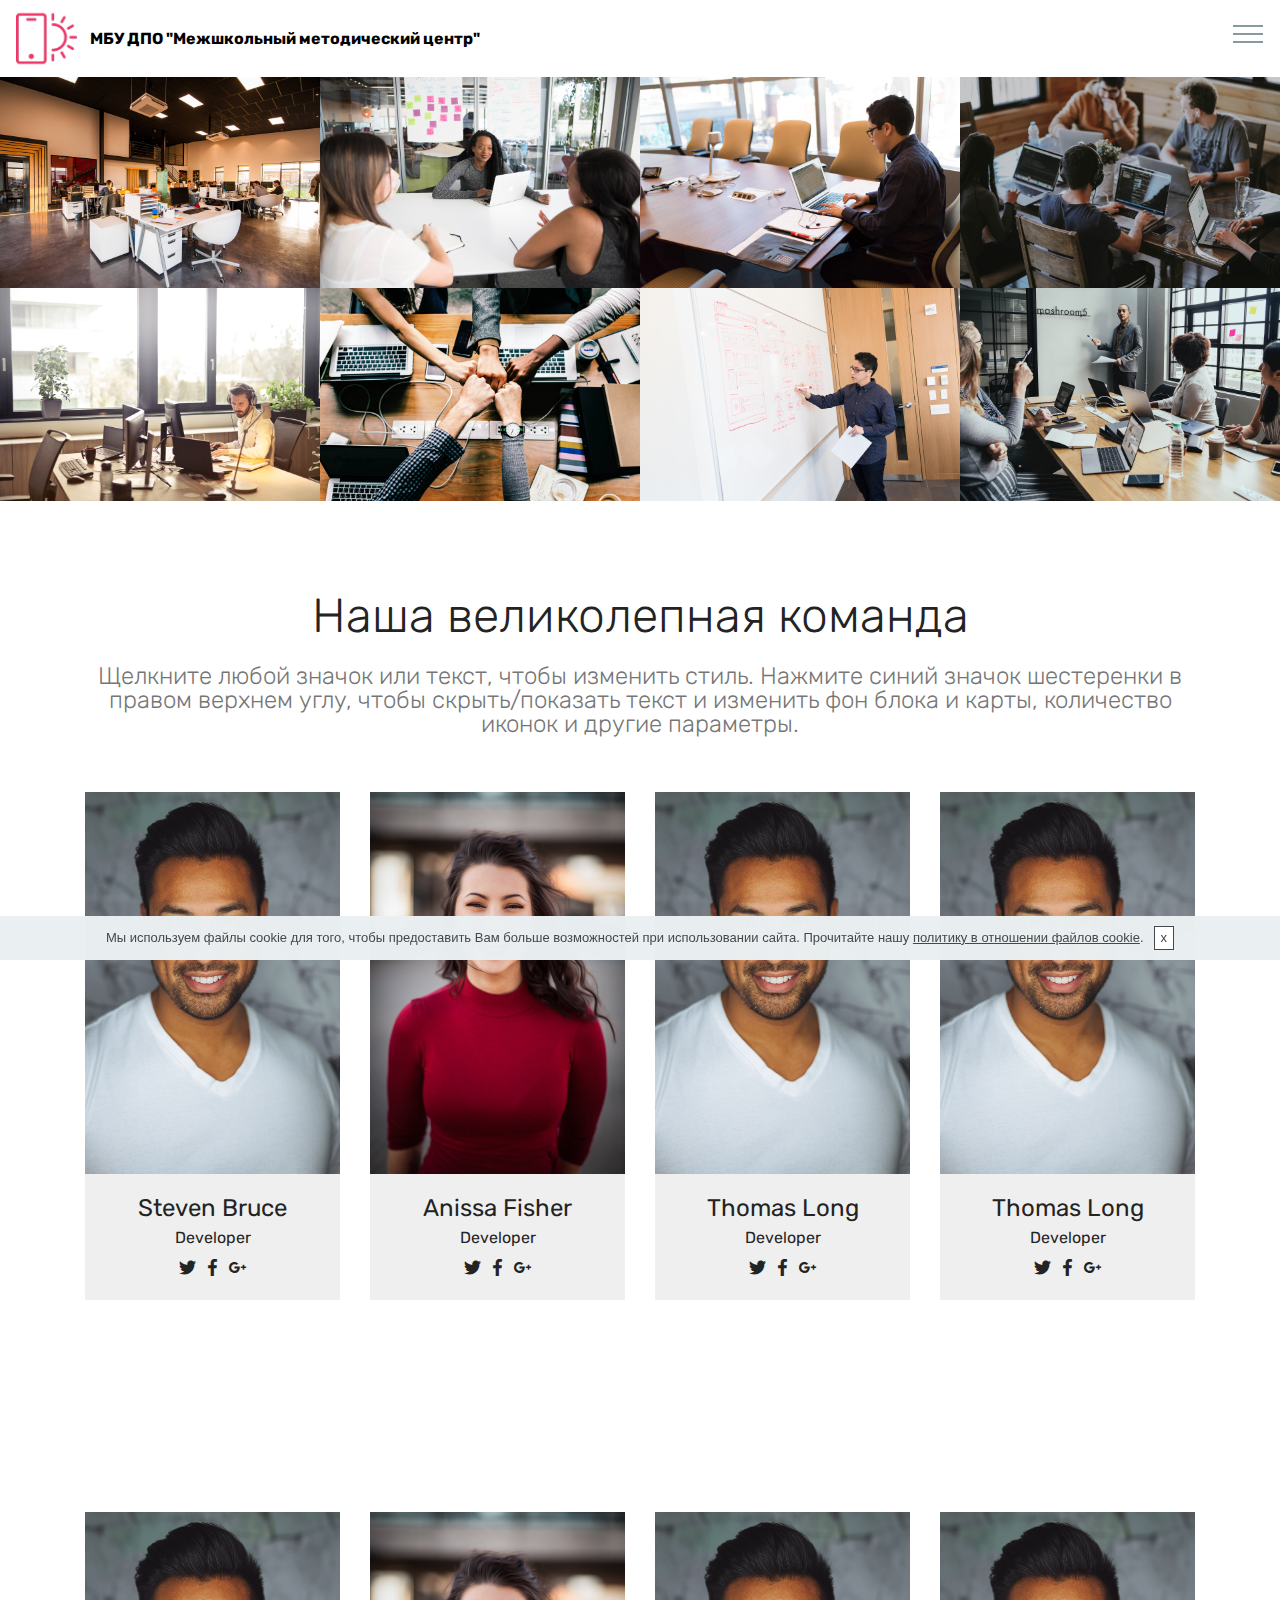
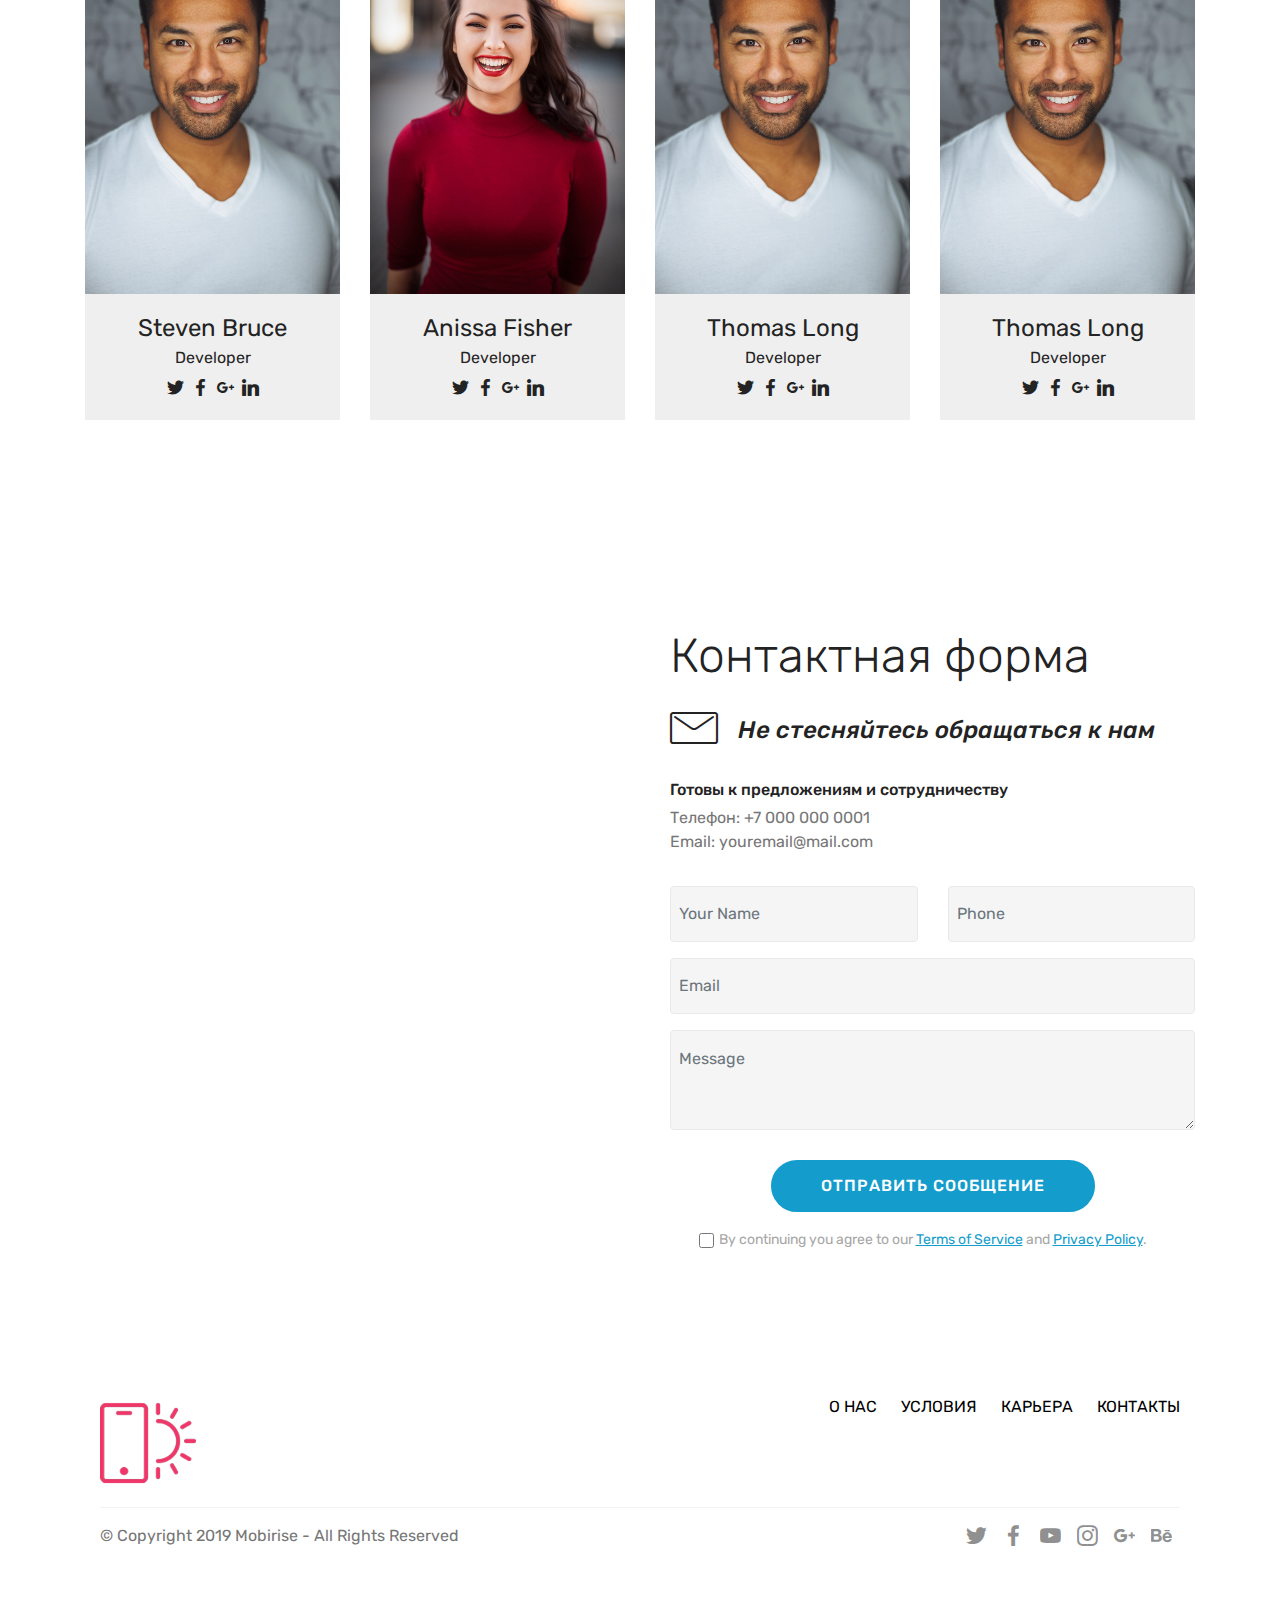
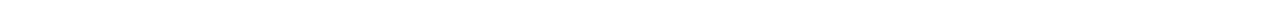
<file: index.html>
<!DOCTYPE html>
<html  >
<head>
  <!-- Site made with Mobirise Website Builder v4.10.15, https://mobirise.com -->
  <meta charset="UTF-8">
  <meta http-equiv="X-UA-Compatible" content="IE=edge">
  <meta name="generator" content="Mobirise v4.10.15, mobirise.com">
  <meta name="viewport" content="width=device-width, initial-scale=1, minimum-scale=1">
  <link rel="shortcut icon" href="assets/images/logo2.png" type="image/x-icon">
  <meta name="description" content="">
  
  <title>Главная</title>
  <link rel="stylesheet" href="assets/web/assets/mobirise-icons/mobirise-icons.css">
  <link rel="stylesheet" href="assets/bootstrap/css/bootstrap.min.css">
  <link rel="stylesheet" href="assets/bootstrap/css/bootstrap-grid.min.css">
  <link rel="stylesheet" href="assets/bootstrap/css/bootstrap-reboot.min.css">
  <link rel="stylesheet" href="assets/socicon/css/styles.css">
  <link rel="stylesheet" href="assets/gdpr-plugin/gdpr-styles.css">
  <link rel="stylesheet" href="assets/dropdown/css/style.css">
  <link rel="stylesheet" href="assets/tether/tether.min.css">
  <link rel="stylesheet" href="assets/theme/css/style.css">
  <link rel="stylesheet" href="assets/gallery/style.css">
  <link rel="preload" as="style" href="assets/mobirise/css/mbr-additional.css"><link rel="stylesheet" href="assets/mobirise/css/mbr-additional.css" type="text/css">
  
  
  
</head>
<body>
  <section class="menu cid-rEkYFn4nhY" once="menu" id="menu2-o">

    

    <nav class="navbar navbar-expand beta-menu navbar-dropdown align-items-center navbar-fixed-top collapsed">
        <button class="navbar-toggler navbar-toggler-right" type="button" data-toggle="collapse" data-target="#navbarSupportedContent" aria-controls="navbarSupportedContent" aria-expanded="false" aria-label="Toggle navigation">
            <div class="hamburger">
                <span></span>
                <span></span>
                <span></span>
                <span></span>
            </div>
        </button>
        <div class="menu-logo">
            <div class="navbar-brand">
                <span class="navbar-logo">
                    <a href="index.html">
                        <img src="assets/images/logo2.png" alt="Mobirise" title="" style="height: 3.8rem;">
                    </a>
                </span>
                <span class="navbar-caption-wrap"><a class="navbar-caption text-black display-4" href="index.html">
                        МБУ ДПО "Межшкольный методический центр"</a></span>
            </div>
        </div>
        <div class="collapse navbar-collapse" id="navbarSupportedContent">
            <ul class="navbar-nav nav-dropdown" data-app-modern-menu="true"><li class="nav-item">
                    <a class="nav-link link text-black display-4" href="index.html">Главная</a>
                </li><li class="nav-item"><a class="nav-link link text-black display-4" href="page1.html">
                        Новости</a></li><li class="nav-item"><a class="nav-link link text-black display-4" href="https://mobirise.co">
                        Сведения об организации</a></li><li class="nav-item dropdown"><a class="nav-link link text-black dropdown-toggle display-4" href="https://mobirise.co" data-toggle="dropdown-submenu" aria-expanded="false">
                        ФГОС</a><div class="dropdown-menu"><a class="text-black dropdown-item display-4" href="https://mobirise.co" aria-expanded="false">ФГОС ДО</a><a class="text-black dropdown-item display-4" href="https://mobirise.co" aria-expanded="false">ФГОС НОО</a><a class="text-black dropdown-item display-4" href="https://mobirise.co" aria-expanded="false">ФГОС ООО</a><a class="text-black dropdown-item display-4" href="https://mobirise.co" aria-expanded="false">СФГОС</a><a class="text-black dropdown-item display-4" href="https://mobirise.co" aria-expanded="false">Работа апробационных площадок</a></div></li><li class="nav-item"><a class="nav-link link text-black display-4" href="https://mobirise.co">
                        ПМПК</a></li><li class="nav-item"><a class="nav-link link text-black display-4" href="https://mobirise.co">
                        План работы ММЦ</a></li><li class="nav-item"><a class="nav-link link text-black display-4" href="https://mobirise.co">
                        Сайты ОУ</a></li><li class="nav-item"><a class="nav-link link text-black display-4" href="https://mobirise.co">
                        Профессиональное объединение педагогов</a></li><li class="nav-item"><a class="nav-link link text-black display-4" href="https://mobirise.co">
                        Библиотека</a></li><li class="nav-item"><a class="nav-link link text-black display-4" href="https://mobirise.co">
                        Отдел психологическиго сопровождения</a></li><li class="nav-item"><a class="nav-link link text-black display-4" href="https://mobirise.co">
                        Повышение квалификации</a></li><li class="nav-item"><a class="nav-link link text-black display-4" href="https://mobirise.co">
                        Инновации</a></li><li class="nav-item"><a class="nav-link link text-black display-4" href="https://mobirise.co">
                        Учитель года</a></li><li class="nav-item"><a class="nav-link link text-black display-4" href="https://mobirise.co">
                        Олимпиады</a></li><li class="nav-item">
                    <a class="nav-link link text-black display-4" href="https://mobirise.co">
                        Ссылки</a>
                </li><li class="nav-item"><a class="nav-link link text-black display-4" href="https://mobirise.co">
                        Муниципальный опорный центр дополнительного образования</a></li></ul>
            <div class="navbar-buttons mbr-section-btn">
                <a class="btn btn-sm btn-primary display-4" href="tel:+1-234-567-8901">
                    <span class="btn-icon mbri-mobile mbr-iconfont mbr-iconfont-btn">
                    </span>
                    +1-234-567-8901
                </a>
            </div>
        </div>
    </nav>
</section>

<section class="engine"><a href="https://mobirise.info/m">free web design templates</a></section><section class="mbr-gallery mbr-slider-carousel cid-rEkLJpWQm9" id="gallery3-5">

    

    <div>
        <div><!-- Filter --><!-- Gallery --><div class="mbr-gallery-row"><div class="mbr-gallery-layout-default"><div><div><div class="mbr-gallery-item mbr-gallery-item--p0" data-video-url="false" data-tags="Потрясающие"><div href="#lb-gallery3-5" data-slide-to="0" data-toggle="modal"><img src="assets/images/background1.jpg" alt="" title=""><span class="icon-focus"></span></div></div><div class="mbr-gallery-item mbr-gallery-item--p0" data-video-url="false" data-tags="Отзывчивый"><div href="#lb-gallery3-5" data-slide-to="1" data-toggle="modal"><img src="assets/images/background2.jpg" alt="" title=""><span class="icon-focus"></span></div></div><div class="mbr-gallery-item mbr-gallery-item--p0" data-video-url="false" data-tags="Творческий"><div href="#lb-gallery3-5" data-slide-to="2" data-toggle="modal"><img src="assets/images/background3.jpg" alt="" title=""><span class="icon-focus"></span></div></div><div class="mbr-gallery-item mbr-gallery-item--p0" data-video-url="false" data-tags="Анимированный"><div href="#lb-gallery3-5" data-slide-to="3" data-toggle="modal"><img src="assets/images/background4.jpg" alt="" title=""><span class="icon-focus"></span></div></div><div class="mbr-gallery-item mbr-gallery-item--p0" data-video-url="false" data-tags="Потрясающие"><div href="#lb-gallery3-5" data-slide-to="4" data-toggle="modal"><img src="assets/images/background5.jpg" alt="" title=""><span class="icon-focus"></span></div></div><div class="mbr-gallery-item mbr-gallery-item--p0" data-video-url="false" data-tags="Потрясающие"><div href="#lb-gallery3-5" data-slide-to="5" data-toggle="modal"><img src="assets/images/background6.jpg" alt="" title=""><span class="icon-focus"></span></div></div><div class="mbr-gallery-item mbr-gallery-item--p0" data-video-url="false" data-tags="Отзывчивый"><div href="#lb-gallery3-5" data-slide-to="6" data-toggle="modal"><img src="assets/images/background7.jpg" alt="" title=""><span class="icon-focus"></span></div></div><div class="mbr-gallery-item mbr-gallery-item--p0" data-video-url="false" data-tags="Анимированный"><div href="#lb-gallery3-5" data-slide-to="7" data-toggle="modal"><img src="assets/images/background8.jpg" alt="" title=""><span class="icon-focus"></span></div></div></div></div><div class="clearfix"></div></div></div><!-- Lightbox --><div data-app-prevent-settings="" class="mbr-slider modal fade carousel slide" tabindex="-1" data-keyboard="true" data-interval="false" id="lb-gallery3-5"><div class="modal-dialog"><div class="modal-content"><div class="modal-body"><div class="carousel-inner"><div class="carousel-item active"><img src="assets/images/background1.jpg" alt="" title=""></div><div class="carousel-item"><img src="assets/images/background2.jpg" alt="" title=""></div><div class="carousel-item"><img src="assets/images/background3.jpg" alt="" title=""></div><div class="carousel-item"><img src="assets/images/background4.jpg" alt="" title=""></div><div class="carousel-item"><img src="assets/images/background5.jpg" alt="" title=""></div><div class="carousel-item"><img src="assets/images/background6.jpg" alt="" title=""></div><div class="carousel-item"><img src="assets/images/background7.jpg" alt="" title=""></div><div class="carousel-item"><img src="assets/images/background8.jpg" alt="" title=""></div></div><a class="carousel-control carousel-control-prev" role="button" data-slide="prev" href="#lb-gallery3-5"><span class="mbri-left mbr-iconfont" aria-hidden="true"></span><span class="sr-only">Previous</span></a><a class="carousel-control carousel-control-next" role="button" data-slide="next" href="#lb-gallery3-5"><span class="mbri-right mbr-iconfont" aria-hidden="true"></span><span class="sr-only">Next</span></a><a class="close" href="#" role="button" data-dismiss="modal"><span class="sr-only">Close</span></a></div></div></div></div></div>
    </div>

</section>

<section class="team1 cid-rEkNGgKEFi" id="team1-b">
    
    
    
    <div class="container align-center">
        <h2 class="pb-3 mbr-fonts-style mbr-section-title display-2">
            Наша великолепная команда
        </h2>
        <h3 class="pb-5 mbr-section-subtitle mbr-fonts-style mbr-light display-5">
            Щелкните любой значок или текст, чтобы изменить стиль. Нажмите синий значок шестеренки в правом верхнем углу, чтобы скрыть/показать текст и изменить фон блока и карты, количество иконок и другие параметры.
        </h3>
        <div class="row media-row">
            
        <div class="team-item col-lg-3 col-md-6">
                <div class="item-image">
                    <img src="assets/images/face3.jpg" alt="" title="">
                </div>
                <div class="item-caption py-3">
                    <div class="item-name px-2">
                        <p class="mbr-fonts-style display-5">
                           Steven Bruce</p>
                    </div>
                    <div class="item-role px-2">
                        <p>Developer</p>
                    </div>
                    <div class="item-social pt-2">
                        <a href="https://twitter.com/mobirise" target="_blank">
                            <span class="p-1 socicon-twitter socicon mbr-iconfont mbr-iconfont-social"></span>
                        </a>
                        <a href="https://www.facebook.com/pages/Mobirise/1616226671953247" target="_blank">
                            <span class="p-1 socicon-facebook socicon mbr-iconfont mbr-iconfont-social"></span>
                        </a>
                        <a href="https://plus.google.com/u/0/+Mobirise" target="_blank">
                            <span class="p-1 socicon-googleplus socicon mbr-iconfont mbr-iconfont-social"></span>
                        </a>
                        <a href="https://www.linkedin.com/in/mobirise" target="_blank">
                            
                        </a>
                        <a href="https://www.instagram.com/mobirise/" target="_blank">
                            
                        </a>
                        <a href="https://www.youtube.com/channel/UCt_tncVAetpK5JeM8L-8jyw" target="_blank">    
                            
                        </a>
                    </div>
                </div>
            </div><div class="team-item col-lg-3 col-md-6">
                <div class="item-image">
                    <img src="assets/images/face2.jpg" alt="" title="">
                </div>
                <div class="item-caption py-3">
                    <div class="item-name px-2">
                        <p class="mbr-fonts-style display-5">
                           Anissa Fisher</p>
                    </div>
                    <div class="item-role px-2">
                        <p>Developer</p>
                    </div>
                    <div class="item-social pt-2">
                        <a href="https://twitter.com/mobirise" target="_blank">
                            <span class="p-1 socicon-twitter socicon mbr-iconfont mbr-iconfont-social"></span>
                        </a>
                        <a href="https://www.facebook.com/pages/Mobirise/1616226671953247" target="_blank">
                            <span class="p-1 socicon-facebook socicon mbr-iconfont mbr-iconfont-social"></span>
                        </a>
                        <a href="https://plus.google.com/u/0/+Mobirise" target="_blank">
                            <span class="p-1 socicon-googleplus socicon mbr-iconfont mbr-iconfont-social"></span>
                        </a>
                        <a href="https://www.linkedin.com/in/mobirise" target="_blank">
                            
                        </a>
                        <a href="https://www.instagram.com/mobirise/" target="_blank">
                            
                        </a>
                        <a href="https://www.youtube.com/channel/UCt_tncVAetpK5JeM8L-8jyw" target="_blank">    
                            
                        </a>
                    </div>
                </div>
            </div><div class="team-item col-lg-3 col-md-6">
                <div class="item-image">
                    <img src="assets/images/face3.jpg" alt="" title="">
                </div>
                <div class="item-caption py-3">
                    <div class="item-name px-2">
                        <p class="mbr-fonts-style display-5">
                           Thomas Long</p>
                    </div>
                    <div class="item-role px-2">
                        <p>Developer</p>
                    </div>
                    <div class="item-social pt-2">
                        <a href="https://twitter.com/mobirise" target="_blank">
                            <span class="p-1 socicon-twitter socicon mbr-iconfont mbr-iconfont-social"></span>
                        </a>
                        <a href="https://www.facebook.com/pages/Mobirise/1616226671953247" target="_blank">
                            <span class="p-1 socicon-facebook socicon mbr-iconfont mbr-iconfont-social"></span>
                        </a>
                        <a href="https://plus.google.com/u/0/+Mobirise" target="_blank">
                            <span class="p-1 socicon-googleplus socicon mbr-iconfont mbr-iconfont-social"></span>
                        </a>
                        <a href="https://www.linkedin.com/in/mobirise" target="_blank">
                            
                        </a>
                        <a href="https://www.instagram.com/mobirise/" target="_blank">
                            
                        </a>
                        <a href="https://www.youtube.com/channel/UCt_tncVAetpK5JeM8L-8jyw" target="_blank">    
                            
                        </a>
                    </div>
                </div>
            </div><div class="team-item col-lg-3 col-md-6">
                <div class="item-image">
                    <img src="assets/images/face3.jpg" alt="" title="">
                </div>
                <div class="item-caption py-3">
                    <div class="item-name px-2">
                        <p class="mbr-fonts-style display-5">
                           Thomas Long</p>
                    </div>
                    <div class="item-role px-2">
                        <p>Developer</p>
                    </div>
                    <div class="item-social pt-2">
                        <a href="https://twitter.com/mobirise" target="_blank">
                            <span class="p-1 socicon-twitter socicon mbr-iconfont mbr-iconfont-social"></span>
                        </a>
                        <a href="https://www.facebook.com/pages/Mobirise/1616226671953247" target="_blank">
                            <span class="p-1 socicon-facebook socicon mbr-iconfont mbr-iconfont-social"></span>
                        </a>
                        <a href="https://plus.google.com/u/0/+Mobirise" target="_blank">
                            <span class="p-1 socicon-googleplus socicon mbr-iconfont mbr-iconfont-social"></span>
                        </a>
                        <a href="https://www.linkedin.com/in/mobirise" target="_blank">
                            
                        </a>
                        <a href="https://www.instagram.com/mobirise/" target="_blank">
                            
                        </a>
                        <a href="https://www.youtube.com/channel/UCt_tncVAetpK5JeM8L-8jyw" target="_blank">    
                            
                        </a>
                    </div>
                </div>
            </div></div>    
    </div>
</section>

<section class="team1 cid-rEkO3Slkcp" id="team1-d">
    
    
    
    <div class="container align-center">
        
        
        <div class="row media-row">
            
        <div class="team-item col-lg-3 col-md-6">
                <div class="item-image">
                    <img src="assets/images/face3.jpg" alt="" title="">
                </div>
                <div class="item-caption py-3">
                    <div class="item-name px-2">
                        <p class="mbr-fonts-style display-5">
                           Steven Bruce</p>
                    </div>
                    <div class="item-role px-2">
                        <p>Developer</p>
                    </div>
                    <div class="item-social pt-2">
                        <a href="https://twitter.com/mobirise" target="_blank">
                            <span class="p-1 socicon-twitter socicon mbr-iconfont mbr-iconfont-social"></span>
                        </a>
                        <a href="https://www.facebook.com/pages/Mobirise/1616226671953247" target="_blank">
                            <span class="p-1 socicon-facebook socicon mbr-iconfont mbr-iconfont-social"></span>
                        </a>
                        <a href="https://plus.google.com/u/0/+Mobirise" target="_blank">
                            <span class="p-1 socicon-googleplus socicon mbr-iconfont mbr-iconfont-social"></span>
                        </a>
                        <a href="https://www.linkedin.com/in/mobirise" target="_blank">
                            <span class="p-1 socicon-linkedin socicon mbr-iconfont mbr-iconfont-social"></span>
                        </a>
                        <a href="https://www.instagram.com/mobirise/" target="_blank">
                            
                        </a>
                        <a href="https://www.youtube.com/channel/UCt_tncVAetpK5JeM8L-8jyw" target="_blank">    
                            
                        </a>
                    </div>
                </div>
            </div><div class="team-item col-lg-3 col-md-6">
                <div class="item-image">
                    <img src="assets/images/face2.jpg" alt="" title="">
                </div>
                <div class="item-caption py-3">
                    <div class="item-name px-2">
                        <p class="mbr-fonts-style display-5">
                           Anissa Fisher</p>
                    </div>
                    <div class="item-role px-2">
                        <p>Developer</p>
                    </div>
                    <div class="item-social pt-2">
                        <a href="https://twitter.com/mobirise" target="_blank">
                            <span class="p-1 socicon-twitter socicon mbr-iconfont mbr-iconfont-social"></span>
                        </a>
                        <a href="https://www.facebook.com/pages/Mobirise/1616226671953247" target="_blank">
                            <span class="p-1 socicon-facebook socicon mbr-iconfont mbr-iconfont-social"></span>
                        </a>
                        <a href="https://plus.google.com/u/0/+Mobirise" target="_blank">
                            <span class="p-1 socicon-googleplus socicon mbr-iconfont mbr-iconfont-social"></span>
                        </a>
                        <a href="https://www.linkedin.com/in/mobirise" target="_blank">
                            <span class="p-1 socicon-linkedin socicon mbr-iconfont mbr-iconfont-social"></span>
                        </a>
                        <a href="https://www.instagram.com/mobirise/" target="_blank">
                            
                        </a>
                        <a href="https://www.youtube.com/channel/UCt_tncVAetpK5JeM8L-8jyw" target="_blank">    
                            
                        </a>
                    </div>
                </div>
            </div><div class="team-item col-lg-3 col-md-6">
                <div class="item-image">
                    <img src="assets/images/face3.jpg" alt="" title="">
                </div>
                <div class="item-caption py-3">
                    <div class="item-name px-2">
                        <p class="mbr-fonts-style display-5">
                           Thomas Long</p>
                    </div>
                    <div class="item-role px-2">
                        <p>Developer</p>
                    </div>
                    <div class="item-social pt-2">
                        <a href="https://twitter.com/mobirise" target="_blank">
                            <span class="p-1 socicon-twitter socicon mbr-iconfont mbr-iconfont-social"></span>
                        </a>
                        <a href="https://www.facebook.com/pages/Mobirise/1616226671953247" target="_blank">
                            <span class="p-1 socicon-facebook socicon mbr-iconfont mbr-iconfont-social"></span>
                        </a>
                        <a href="https://plus.google.com/u/0/+Mobirise" target="_blank">
                            <span class="p-1 socicon-googleplus socicon mbr-iconfont mbr-iconfont-social"></span>
                        </a>
                        <a href="https://www.linkedin.com/in/mobirise" target="_blank">
                            <span class="p-1 socicon-linkedin socicon mbr-iconfont mbr-iconfont-social"></span>
                        </a>
                        <a href="https://www.instagram.com/mobirise/" target="_blank">
                            
                        </a>
                        <a href="https://www.youtube.com/channel/UCt_tncVAetpK5JeM8L-8jyw" target="_blank">    
                            
                        </a>
                    </div>
                </div>
            </div><div class="team-item col-lg-3 col-md-6">
                <div class="item-image">
                    <img src="assets/images/face3.jpg" alt="" title="">
                </div>
                <div class="item-caption py-3">
                    <div class="item-name px-2">
                        <p class="mbr-fonts-style display-5">
                           Thomas Long</p>
                    </div>
                    <div class="item-role px-2">
                        <p>Developer</p>
                    </div>
                    <div class="item-social pt-2">
                        <a href="https://twitter.com/mobirise" target="_blank">
                            <span class="p-1 socicon-twitter socicon mbr-iconfont mbr-iconfont-social"></span>
                        </a>
                        <a href="https://www.facebook.com/pages/Mobirise/1616226671953247" target="_blank">
                            <span class="p-1 socicon-facebook socicon mbr-iconfont mbr-iconfont-social"></span>
                        </a>
                        <a href="https://plus.google.com/u/0/+Mobirise" target="_blank">
                            <span class="p-1 socicon-googleplus socicon mbr-iconfont mbr-iconfont-social"></span>
                        </a>
                        <a href="https://www.linkedin.com/in/mobirise" target="_blank">
                            <span class="p-1 socicon-linkedin socicon mbr-iconfont mbr-iconfont-social"></span>
                        </a>
                        <a href="https://www.instagram.com/mobirise/" target="_blank">
                            
                        </a>
                        <a href="https://www.youtube.com/channel/UCt_tncVAetpK5JeM8L-8jyw" target="_blank">    
                            
                        </a>
                    </div>
                </div>
            </div></div>    
    </div>
</section>

<section class="mbr-section form4 cid-rEkMovvSyx" id="form4-9">

    

    
    <div class="container">
        <div class="row">
            <div class="col-md-6">
                <div class="google-map"><iframe frameborder="0" style="border:0" src="https://www.google.com/maps/embed?pb=!1m18!1m12!1m3!1d2201.1447163675753!2d56.07302631519972!3d56.516936740265926!2m3!1f0!2f0!3f0!3m2!1i1024!2i768!4f13.1!3m3!1m2!1s0x43dd7ecbd44beb4f%3A0xc123a4247f784719!2z0YPQuy4g0J3QtdGE0YLRj9C90LjQutC-0LIsIDEsINCn0LXRgNC90YPRiNC60LAsINCf0LXRgNC80YHQutC40Lkg0LrRgNCw0LksIDYxNzgzMA!5e0!3m2!1sru!2sru!4v1570561101823!5m2!1sru!2sru" allowfullscreen=""></iframe></div>
            </div>
            <div class="col-md-6">
                <h2 class="pb-3 align-left mbr-fonts-style display-2">
                    Контактная форма
                </h2>
                <div>
                    <div class="icon-block pb-3 align-left">
                        <span class="icon-block__icon">
                            <span class="mbri-letter mbr-iconfont"></span>
                        </span>
                        <h4 class="icon-block__title align-left mbr-fonts-style display-5">
                            Не стесняйтесь обращаться к нам
                        </h4>
                    </div>
                    <div class="icon-contacts pb-3">
                        <h5 class="align-left mbr-fonts-style display-7">
                            Готовы к предложениям и сотрудничеству
                        </h5>
                        <p class="mbr-text align-left mbr-fonts-style display-7">
                            Телефон: +7 000 000 0001 <br>
                            Email: youremail@mail.com
                        </p>
                    </div>
                </div>
                <div data-form-type="formoid">
                    <!---Formbuilder Form--->
                    <form action="https://mobirise.com/" method="POST" class="mbr-form form-with-styler" data-form-title="Mobirise Form"><input type="hidden" name="email" data-form-email="true" value="p90D69LB4LIejgA9Xhx1dbFiCXbqlLLbKj3rHOAQBrGvtI6vfP296h7fHGZr1KB2R5W06CYJpE9Rp07XHQZv8MQQ/vq5q3H/dodYDMOJOapWWtAGD287GkXF6mt8822q">
                        <div class="row">
                            <div hidden="hidden" data-form-alert="" class="alert alert-success col-12">Спасибо за заполнение анкеты!</div>
                            <div hidden="hidden" data-form-alert-danger="" class="alert alert-danger col-12">
                            </div>
                        </div>
                        <div class="dragArea row">
                            <div class="col-md-6  form-group" data-for="name">
                                <input type="text" name="name" placeholder="Your Name" data-form-field="Name" required="required" class="form-control input display-7" id="name-form4-9">
                            </div>
                            <div class="col-md-6  form-group" data-for="phone">
                                <input type="text" name="phone" placeholder="Phone" data-form-field="Phone" required="required" class="form-control input display-7" id="phone-form4-9">
                            </div>
                            <div data-for="email" class="col-md-12  form-group">
                                <input type="text" name="email" placeholder="Email" data-form-field="Email" class="form-control input display-7" required="required" id="email-form4-9">
                            </div>
                            <div data-for="message" class="col-md-12  form-group">
                                <textarea name="message" placeholder="Message" data-form-field="Message" class="form-control input display-7" id="message-form4-9"></textarea>
                            </div>
                            <div class="col-md-12 input-group-btn  mt-2 align-center">
                                <button type="submit" class="btn btn-primary btn-form display-4">ОТПРАВИТЬ СООБЩЕНИЕ</button>
                            </div>
                        </div>
                    <span class="gdpr-block">
<label>
<span class="textGDPR" style="color: #a7a7a7"><input type="checkbox" name="gdpr" id="gdpr-form4-9" required="">By continuing you agree to our <a style="color: #149dcc; text-decoration: underline;" href="terms.html">Terms of Service</a> and <a style="color: #149dcc; text-decoration: underline;" href="policy.html">Privacy Policy</a>.</span>
</label>
</span></form><!---Formbuilder Form--->
                </div>
            </div>
        </div>
    </div>
</section>

<section class="cid-rEkLzCL29V" id="footer5-4">

    

    

    <div class="container">
        <div class="media-container-row">
            <div class="col-md-3">
                <div class="media-wrap">
                    <a href="https://mobirise.co/">
                       <img src="assets/images/logo28.png" alt="Mobirise">
                    </a>
                </div>
            </div>
            <div class="col-md-9">
                <p class="mbr-text align-right links mbr-fonts-style display-7">
                    <a href="#" class="text-black">О НАС</a> &nbsp;&nbsp;&nbsp;&nbsp;
                    <a href="#" class="text-black">УСЛОВИЯ</a> &nbsp;&nbsp;&nbsp;&nbsp;
                    <a href="#" class="text-black">КАРЬЕРА</a> &nbsp;&nbsp;&nbsp;&nbsp;
                    <a href="#" class="text-black">КОНТАКТЫ</a>
                </p>
            </div>
        </div>
        <div class="footer-lower">
            <div class="media-container-row">
                <div class="col-md-12">
                    <hr>
                </div>
            </div>
            <div class="media-container-row mbr-white">
                <div class="col-md-6 copyright">
                    <p class="mbr-text mbr-fonts-style display-7">
                        © Copyright 2019 Mobirise - All Rights Reserved
                    </p>
                </div>
                <div class="col-md-6">
                    <div class="social-list align-right">
                        <div class="soc-item">
                            <a href="https://twitter.com/mobirise" target="_blank">
                                <span class="socicon-twitter socicon mbr-iconfont mbr-iconfont-social"></span>
                            </a>
                        </div>
                        <div class="soc-item">
                            <a href="https://www.facebook.com/pages/Mobirise/1616226671953247" target="_blank">
                                <span class="socicon-facebook socicon mbr-iconfont mbr-iconfont-social"></span>
                            </a>
                        </div>
                        <div class="soc-item">
                            <a href="https://www.youtube.com/c/mobirise" target="_blank">
                                <span class="socicon-youtube socicon mbr-iconfont mbr-iconfont-social"></span>
                            </a>
                        </div>
                        <div class="soc-item">
                            <a href="https://instagram.com/mobirise" target="_blank">
                                <span class="socicon-instagram socicon mbr-iconfont mbr-iconfont-social"></span>
                            </a>
                        </div>
                        <div class="soc-item">
                            <a href="https://plus.google.com/u/0/+Mobirise" target="_blank">
                                <span class="socicon-googleplus socicon mbr-iconfont mbr-iconfont-social"></span>
                            </a>
                        </div>
                        <div class="soc-item">
                            <a href="https://www.behance.net/Mobirise" target="_blank">
                                <span class="socicon-behance socicon mbr-iconfont mbr-iconfont-social"></span>
                            </a>
                        </div>
                    </div>
                </div>
            </div>
        </div>
    </div>
</section>


  <script src="assets/web/assets/jquery/jquery.min.js"></script>
  <script src="assets/popper/popper.min.js"></script>
  <script src="assets/bootstrap/js/bootstrap.min.js"></script>
  <script src="assets/smoothscroll/smooth-scroll.js"></script>
  <script src="assets/cookies-alert-plugin/cookies-alert-core.js"></script>
  <script src="assets/cookies-alert-plugin/cookies-alert-script.js"></script>
  <script src="assets/dropdown/js/nav-dropdown.js"></script>
  <script src="assets/dropdown/js/navbar-dropdown.js"></script>
  <script src="assets/touchswipe/jquery.touch-swipe.min.js"></script>
  <script src="assets/masonry/masonry.pkgd.min.js"></script>
  <script src="assets/imagesloaded/imagesloaded.pkgd.min.js"></script>
  <script src="assets/bootstrapcarouselswipe/bootstrap-carousel-swipe.js"></script>
  <script src="assets/tether/tether.min.js"></script>
  <script src="assets/vimeoplayer/jquery.mb.vimeo_player.js"></script>
  <script src="assets/theme/js/script.js"></script>
  <script src="assets/slidervideo/script.js"></script>
  <script src="assets/gallery/player.min.js"></script>
  <script src="assets/gallery/script.js"></script>
  <script src="assets/formoid/formoid.min.js"></script>
  
  
 <div id="scrollToTop" class="scrollToTop mbr-arrow-up"><a style="text-align: center;"><i class="mbr-arrow-up-icon mbr-arrow-up-icon-cm cm-icon cm-icon-smallarrow-up"></i></a></div>
  <input name="cookieData" type="hidden" data-cookie-colorText='#424a4d' data-cookie-colorBg='rgba(234, 239, 241, 0.99)' data-cookie-colorButton='#ffffff' data-cookie-colorLink='#424a4d' data-cookie-underlineLink='true' data-cookie-text="Мы используем файлы cookie для того, чтобы предоставить Вам больше возможностей при использовании сайта. Прочитайте нашу <a href='privacy.html'>политику в отношении файлов cookie</a>.">
  </body>
</html>
</file>
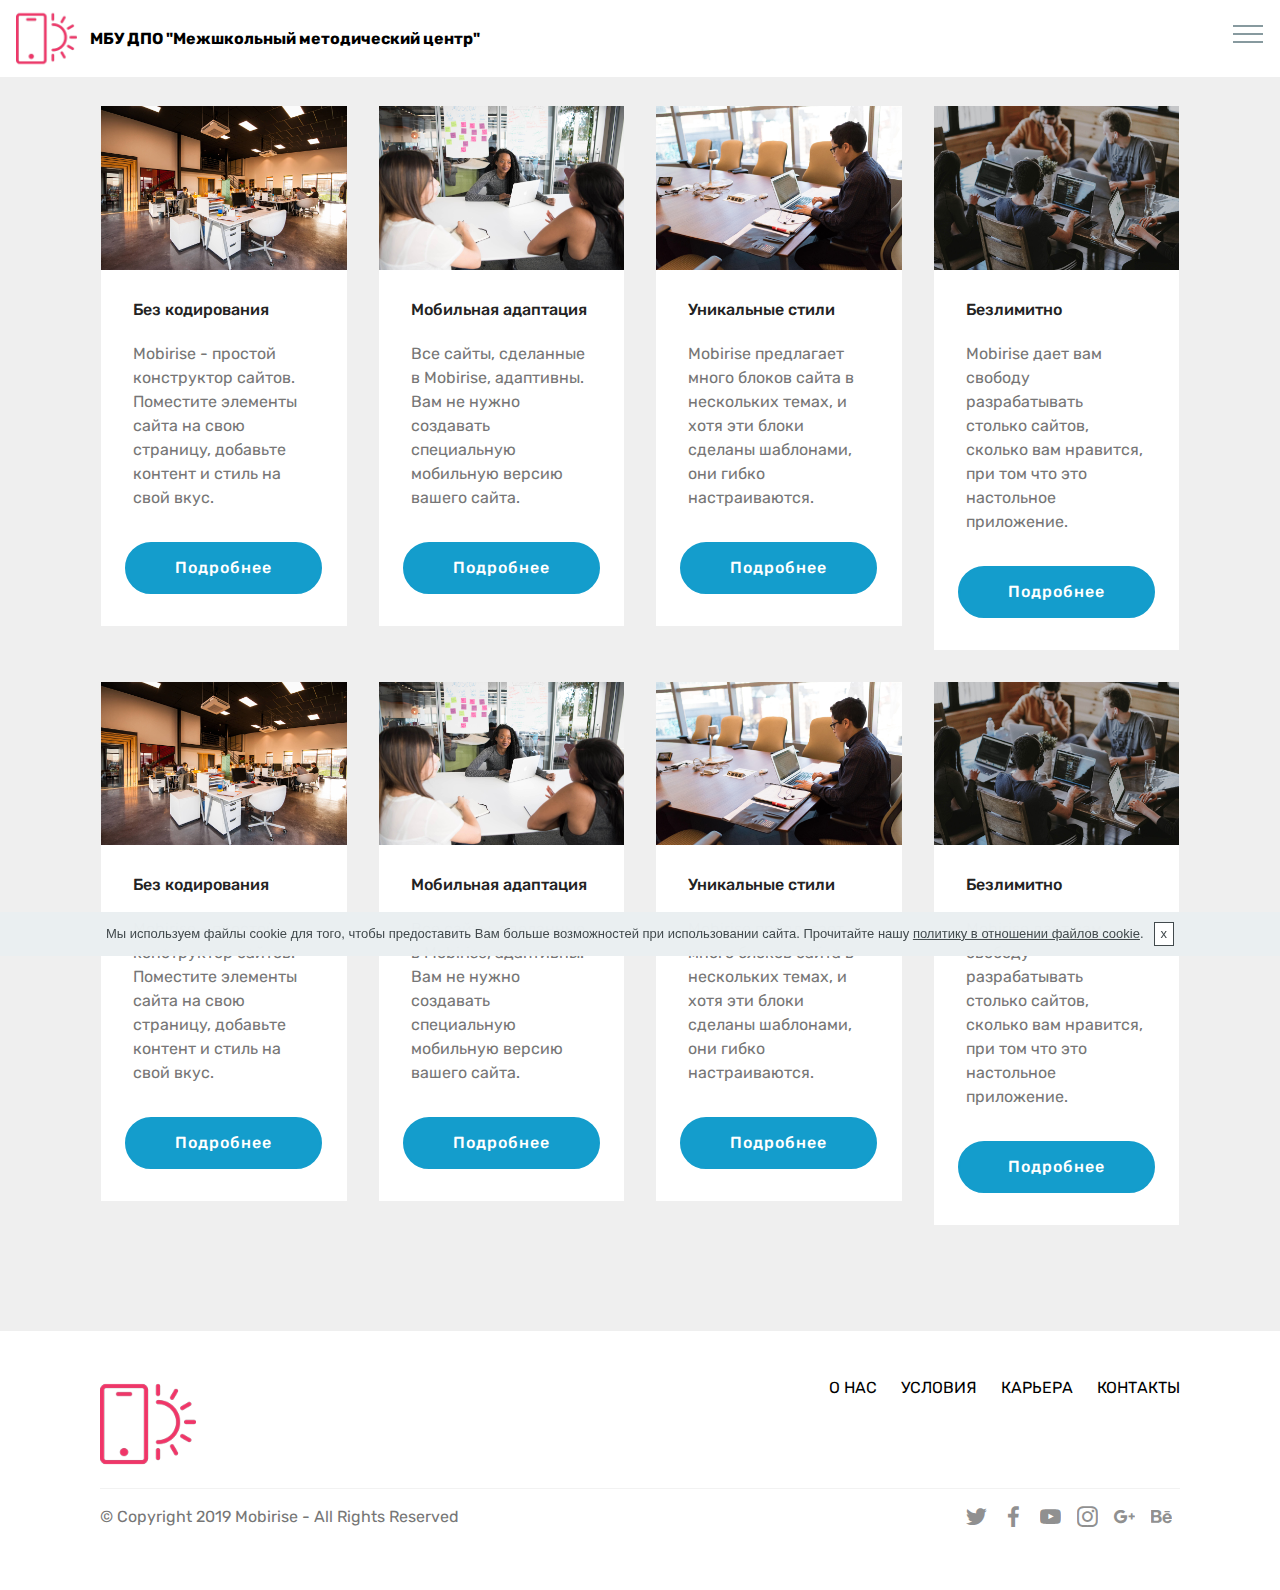
<file: page1.html>
<!DOCTYPE html>
<html  >
<head>
  <!-- Site made with Mobirise Website Builder v4.10.15, https://mobirise.com -->
  <meta charset="UTF-8">
  <meta http-equiv="X-UA-Compatible" content="IE=edge">
  <meta name="generator" content="Mobirise v4.10.15, mobirise.com">
  <meta name="viewport" content="width=device-width, initial-scale=1, minimum-scale=1">
  <link rel="shortcut icon" href="assets/images/logo2.png" type="image/x-icon">
  <meta name="description" content="Site Maker Description">
  
  <title>Новости</title>
  <link rel="stylesheet" href="assets/web/assets/mobirise-icons/mobirise-icons.css">
  <link rel="stylesheet" href="assets/bootstrap/css/bootstrap.min.css">
  <link rel="stylesheet" href="assets/bootstrap/css/bootstrap-grid.min.css">
  <link rel="stylesheet" href="assets/bootstrap/css/bootstrap-reboot.min.css">
  <link rel="stylesheet" href="assets/socicon/css/styles.css">
  <link rel="stylesheet" href="assets/tether/tether.min.css">
  <link rel="stylesheet" href="assets/gdpr-plugin/gdpr-styles.css">
  <link rel="stylesheet" href="assets/dropdown/css/style.css">
  <link rel="stylesheet" href="assets/theme/css/style.css">
  <link rel="preload" as="style" href="assets/mobirise/css/mbr-additional.css"><link rel="stylesheet" href="assets/mobirise/css/mbr-additional.css" type="text/css">
  
  
  
</head>
<body>
  <section class="menu cid-rEkYFn4nhY" once="menu" id="menu2-o">

    

    <nav class="navbar navbar-expand beta-menu navbar-dropdown align-items-center navbar-fixed-top collapsed">
        <button class="navbar-toggler navbar-toggler-right" type="button" data-toggle="collapse" data-target="#navbarSupportedContent" aria-controls="navbarSupportedContent" aria-expanded="false" aria-label="Toggle navigation">
            <div class="hamburger">
                <span></span>
                <span></span>
                <span></span>
                <span></span>
            </div>
        </button>
        <div class="menu-logo">
            <div class="navbar-brand">
                <span class="navbar-logo">
                    <a href="index.html">
                        <img src="assets/images/logo2.png" alt="Mobirise" title="" style="height: 3.8rem;">
                    </a>
                </span>
                <span class="navbar-caption-wrap"><a class="navbar-caption text-black display-4" href="index.html">
                        МБУ ДПО "Межшкольный методический центр"</a></span>
            </div>
        </div>
        <div class="collapse navbar-collapse" id="navbarSupportedContent">
            <ul class="navbar-nav nav-dropdown" data-app-modern-menu="true"><li class="nav-item">
                    <a class="nav-link link text-black display-4" href="index.html">Главная</a>
                </li><li class="nav-item"><a class="nav-link link text-black display-4" href="page1.html">
                        Новости</a></li><li class="nav-item"><a class="nav-link link text-black display-4" href="https://mobirise.co">
                        Сведения об организации</a></li><li class="nav-item dropdown"><a class="nav-link link text-black dropdown-toggle display-4" href="https://mobirise.co" data-toggle="dropdown-submenu" aria-expanded="false">
                        ФГОС</a><div class="dropdown-menu"><a class="text-black dropdown-item display-4" href="https://mobirise.co" aria-expanded="false">ФГОС ДО</a><a class="text-black dropdown-item display-4" href="https://mobirise.co" aria-expanded="false">ФГОС НОО</a><a class="text-black dropdown-item display-4" href="https://mobirise.co" aria-expanded="false">ФГОС ООО</a><a class="text-black dropdown-item display-4" href="https://mobirise.co" aria-expanded="false">СФГОС</a><a class="text-black dropdown-item display-4" href="https://mobirise.co" aria-expanded="false">Работа апробационных площадок</a></div></li><li class="nav-item"><a class="nav-link link text-black display-4" href="https://mobirise.co">
                        ПМПК</a></li><li class="nav-item"><a class="nav-link link text-black display-4" href="https://mobirise.co">
                        План работы ММЦ</a></li><li class="nav-item"><a class="nav-link link text-black display-4" href="https://mobirise.co">
                        Сайты ОУ</a></li><li class="nav-item"><a class="nav-link link text-black display-4" href="https://mobirise.co">
                        Профессиональное объединение педагогов</a></li><li class="nav-item"><a class="nav-link link text-black display-4" href="https://mobirise.co">
                        Библиотека</a></li><li class="nav-item"><a class="nav-link link text-black display-4" href="https://mobirise.co">
                        Отдел психологическиго сопровождения</a></li><li class="nav-item"><a class="nav-link link text-black display-4" href="https://mobirise.co">
                        Повышение квалификации</a></li><li class="nav-item"><a class="nav-link link text-black display-4" href="https://mobirise.co">
                        Инновации</a></li><li class="nav-item"><a class="nav-link link text-black display-4" href="https://mobirise.co">
                        Учитель года</a></li><li class="nav-item"><a class="nav-link link text-black display-4" href="https://mobirise.co">
                        Олимпиады</a></li><li class="nav-item">
                    <a class="nav-link link text-black display-4" href="https://mobirise.co">
                        Ссылки</a>
                </li><li class="nav-item"><a class="nav-link link text-black display-4" href="https://mobirise.co">
                        Муниципальный опорный центр дополнительного образования</a></li></ul>
            <div class="navbar-buttons mbr-section-btn">
                <a class="btn btn-sm btn-primary display-4" href="tel:+1-234-567-8901">
                    <span class="btn-icon mbri-mobile mbr-iconfont mbr-iconfont-btn">
                    </span>
                    +1-234-567-8901
                </a>
            </div>
        </div>
    </nav>
</section>

<section class="engine"><a href="https://mobirise.info/y">html site templates</a></section><section class="features3 cid-rElcpCH07W" id="features3-10">

    

    
    <div class="container">
        <div class="media-container-row">
            <div class="card p-3 col-12 col-md-6 col-lg-3">
                <div class="card-wrapper">
                    <div class="card-img">
                        <img src="assets/images/background1.jpg" alt="Mobirise">
                    </div>
                    <div class="card-box">
                        <h4 class="card-title mbr-fonts-style display-7">
                            Без кодирования
                        </h4>
                        <p class="mbr-text mbr-fonts-style display-7">
                            Mobirise - простой конструктор сайтов. Поместите элементы сайта на свою страницу, добавьте контент и стиль на свой вкус.
                        </p>
                    </div>
                    <div class="mbr-section-btn text-center"><a href="page2.html#content4-14" class="btn btn-primary display-4">
                            Подробнее
                        </a></div>
                </div>
            </div>

            <div class="card p-3 col-12 col-md-6 col-lg-3">
                <div class="card-wrapper">
                    <div class="card-img">
                        <img src="assets/images/background2.jpg" alt="Mobirise">
                    </div>
                    <div class="card-box">
                        <h4 class="card-title mbr-fonts-style display-7">
                            Мобильная адаптация
                        </h4>
                        <p class="mbr-text mbr-fonts-style display-7">
                            Все сайты, сделанные в Mobirise, адаптивны. Вам не нужно создавать специальную мобильную версию вашего сайта.
                        </p>
                    </div>
                    <div class="mbr-section-btn text-center"><a href="page2.html#content4-1c" class="btn btn-primary display-4">
                            Подробнее
                        </a></div>
                </div>
            </div>

            <div class="card p-3 col-12 col-md-6 col-lg-3">
                <div class="card-wrapper">
                    <div class="card-img">
                        <img src="assets/images/background3.jpg" alt="Mobirise">
                    </div>
                    <div class="card-box">
                        <h4 class="card-title mbr-fonts-style display-7">
                            Уникальные стили
                        </h4>
                        <p class="mbr-text mbr-fonts-style display-7">
                            Mobirise предлагает много блоков сайта в нескольких темах, и хотя эти блоки сделаны шаблонами, они гибко настраиваются.
                        </p>
                    </div>
                    <div class="mbr-section-btn text-center">
                        <a href="https://mobirise.co" class="btn btn-primary display-4">
                            Подробнее
                        </a>
                    </div>
                </div>
            </div>

            <div class="card p-3 col-12 col-md-6 col-lg-3">
                <div class="card-wrapper">
                    <div class="card-img">
                        <img src="assets/images/background4.jpg" alt="Mobirise">
                    </div>
                    <div class="card-box">
                        <h4 class="card-title mbr-fonts-style display-7">
                            Безлимитно
                        </h4>
                        <p class="mbr-text mbr-fonts-style display-7">
                           Mobirise дает вам свободу разрабатывать столько сайтов, сколько вам нравится, при том что это настольное приложение.
                        </p>
                    </div>
                    <div class="mbr-section-btn text-center">
                        <a href="https://mobirise.co" class="btn btn-primary display-4">
                            Подробнее
                        </a>
                    </div>
                </div>
            </div>
        </div>
    </div>
</section>

<section class="features3 cid-rEldgwq0qW" id="features3-11">

    

    
    <div class="container">
        <div class="media-container-row">
            <div class="card p-3 col-12 col-md-6 col-lg-3">
                <div class="card-wrapper">
                    <div class="card-img">
                        <img src="assets/images/background1.jpg" alt="Mobirise">
                    </div>
                    <div class="card-box">
                        <h4 class="card-title mbr-fonts-style display-7">
                            Без кодирования
                        </h4>
                        <p class="mbr-text mbr-fonts-style display-7">
                            Mobirise - простой конструктор сайтов. Поместите элементы сайта на свою страницу, добавьте контент и стиль на свой вкус.
                        </p>
                    </div>
                    <div class="mbr-section-btn text-center">
                        <a href="https://mobirise.co" class="btn btn-primary display-4">
                            Подробнее
                        </a>
                    </div>
                </div>
            </div>

            <div class="card p-3 col-12 col-md-6 col-lg-3">
                <div class="card-wrapper">
                    <div class="card-img">
                        <img src="assets/images/background2.jpg" alt="Mobirise">
                    </div>
                    <div class="card-box">
                        <h4 class="card-title mbr-fonts-style display-7">
                            Мобильная адаптация
                        </h4>
                        <p class="mbr-text mbr-fonts-style display-7">
                            Все сайты, сделанные в Mobirise, адаптивны. Вам не нужно создавать специальную мобильную версию вашего сайта.
                        </p>
                    </div>
                    <div class="mbr-section-btn text-center">
                        <a href="https://mobirise.co" class="btn btn-primary display-4">
                            Подробнее
                        </a>
                    </div>
                </div>
            </div>

            <div class="card p-3 col-12 col-md-6 col-lg-3">
                <div class="card-wrapper">
                    <div class="card-img">
                        <img src="assets/images/background3.jpg" alt="Mobirise">
                    </div>
                    <div class="card-box">
                        <h4 class="card-title mbr-fonts-style display-7">
                            Уникальные стили
                        </h4>
                        <p class="mbr-text mbr-fonts-style display-7">
                            Mobirise предлагает много блоков сайта в нескольких темах, и хотя эти блоки сделаны шаблонами, они гибко настраиваются.
                        </p>
                    </div>
                    <div class="mbr-section-btn text-center">
                        <a href="https://mobirise.co" class="btn btn-primary display-4">
                            Подробнее
                        </a>
                    </div>
                </div>
            </div>

            <div class="card p-3 col-12 col-md-6 col-lg-3">
                <div class="card-wrapper">
                    <div class="card-img">
                        <img src="assets/images/background4.jpg" alt="Mobirise">
                    </div>
                    <div class="card-box">
                        <h4 class="card-title mbr-fonts-style display-7">
                            Безлимитно
                        </h4>
                        <p class="mbr-text mbr-fonts-style display-7">
                           Mobirise дает вам свободу разрабатывать столько сайтов, сколько вам нравится, при том что это настольное приложение.
                        </p>
                    </div>
                    <div class="mbr-section-btn text-center">
                        <a href="https://mobirise.co" class="btn btn-primary display-4">
                            Подробнее
                        </a>
                    </div>
                </div>
            </div>
        </div>
    </div>
</section>

<section class="cid-rEkPrqZIql" id="footer5-k">

    

    

    <div class="container">
        <div class="media-container-row">
            <div class="col-md-3">
                <div class="media-wrap">
                    <a href="https://mobirise.co/">
                       <img src="assets/images/logo28.png" alt="Mobirise">
                    </a>
                </div>
            </div>
            <div class="col-md-9">
                <p class="mbr-text align-right links mbr-fonts-style display-7">
                    <a href="#" class="text-black">О НАС</a> &nbsp;&nbsp;&nbsp;&nbsp;
                    <a href="#" class="text-black">УСЛОВИЯ</a> &nbsp;&nbsp;&nbsp;&nbsp;
                    <a href="#" class="text-black">КАРЬЕРА</a> &nbsp;&nbsp;&nbsp;&nbsp;
                    <a href="#" class="text-black">КОНТАКТЫ</a>
                </p>
            </div>
        </div>
        <div class="footer-lower">
            <div class="media-container-row">
                <div class="col-md-12">
                    <hr>
                </div>
            </div>
            <div class="media-container-row mbr-white">
                <div class="col-md-6 copyright">
                    <p class="mbr-text mbr-fonts-style display-7">
                        © Copyright 2019 Mobirise - All Rights Reserved
                    </p>
                </div>
                <div class="col-md-6">
                    <div class="social-list align-right">
                        <div class="soc-item">
                            <a href="https://twitter.com/mobirise" target="_blank">
                                <span class="socicon-twitter socicon mbr-iconfont mbr-iconfont-social"></span>
                            </a>
                        </div>
                        <div class="soc-item">
                            <a href="https://www.facebook.com/pages/Mobirise/1616226671953247" target="_blank">
                                <span class="socicon-facebook socicon mbr-iconfont mbr-iconfont-social"></span>
                            </a>
                        </div>
                        <div class="soc-item">
                            <a href="https://www.youtube.com/c/mobirise" target="_blank">
                                <span class="socicon-youtube socicon mbr-iconfont mbr-iconfont-social"></span>
                            </a>
                        </div>
                        <div class="soc-item">
                            <a href="https://instagram.com/mobirise" target="_blank">
                                <span class="socicon-instagram socicon mbr-iconfont mbr-iconfont-social"></span>
                            </a>
                        </div>
                        <div class="soc-item">
                            <a href="https://plus.google.com/u/0/+Mobirise" target="_blank">
                                <span class="socicon-googleplus socicon mbr-iconfont mbr-iconfont-social"></span>
                            </a>
                        </div>
                        <div class="soc-item">
                            <a href="https://www.behance.net/Mobirise" target="_blank">
                                <span class="socicon-behance socicon mbr-iconfont mbr-iconfont-social"></span>
                            </a>
                        </div>
                    </div>
                </div>
            </div>
        </div>
    </div>
</section>


  <script src="assets/web/assets/jquery/jquery.min.js"></script>
  <script src="assets/popper/popper.min.js"></script>
  <script src="assets/bootstrap/js/bootstrap.min.js"></script>
  <script src="assets/smoothscroll/smooth-scroll.js"></script>
  <script src="assets/tether/tether.min.js"></script>
  <script src="assets/dropdown/js/nav-dropdown.js"></script>
  <script src="assets/dropdown/js/navbar-dropdown.js"></script>
  <script src="assets/touchswipe/jquery.touch-swipe.min.js"></script>
  <script src="assets/cookies-alert-plugin/cookies-alert-core.js"></script>
  <script src="assets/cookies-alert-plugin/cookies-alert-script.js"></script>
  <script src="assets/theme/js/script.js"></script>
  
  
 <div id="scrollToTop" class="scrollToTop mbr-arrow-up"><a style="text-align: center;"><i class="mbr-arrow-up-icon mbr-arrow-up-icon-cm cm-icon cm-icon-smallarrow-up"></i></a></div>
  <input name="cookieData" type="hidden" data-cookie-colorText='#424a4d' data-cookie-colorBg='rgba(234, 239, 241, 0.99)' data-cookie-colorButton='#ffffff' data-cookie-colorLink='#424a4d' data-cookie-underlineLink='true' data-cookie-text="Мы используем файлы cookie для того, чтобы предоставить Вам больше возможностей при использовании сайта. Прочитайте нашу <a href='privacy.html'>политику в отношении файлов cookie</a>.">
  </body>
</html>
</file>
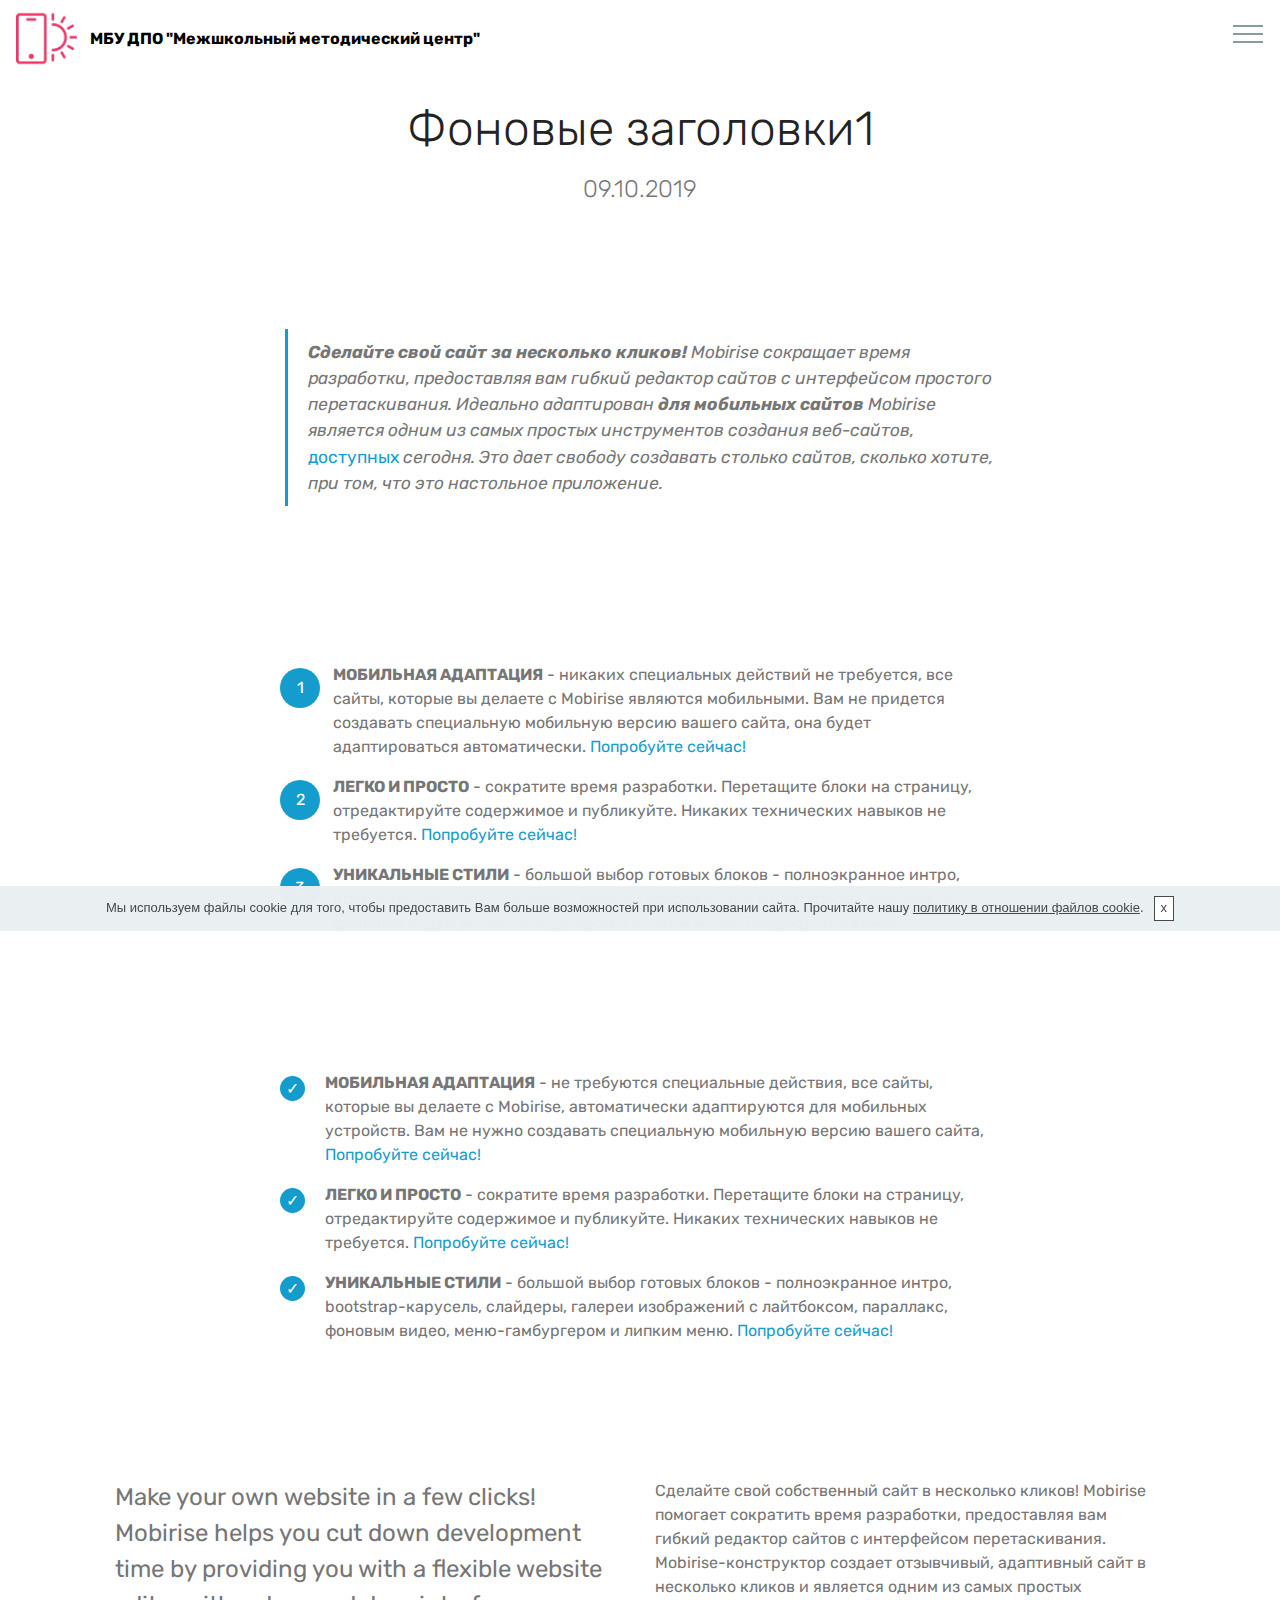
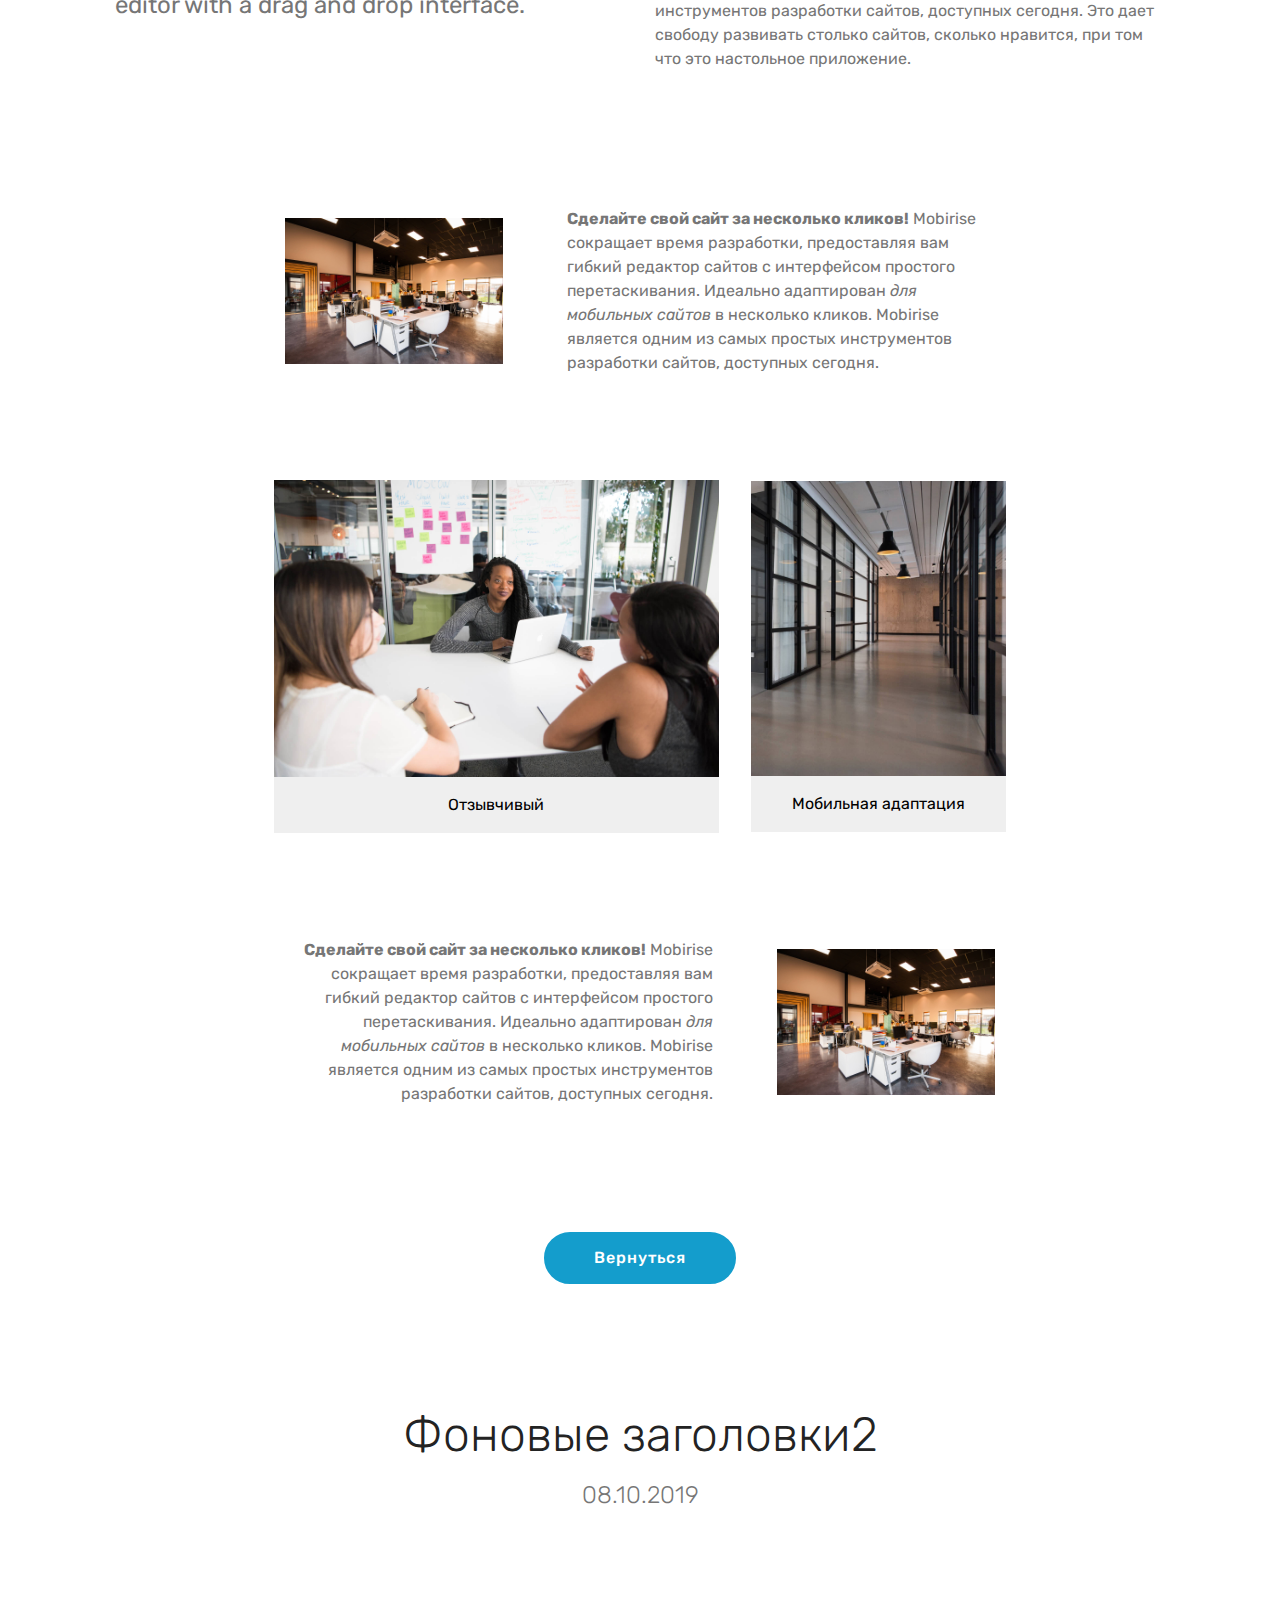
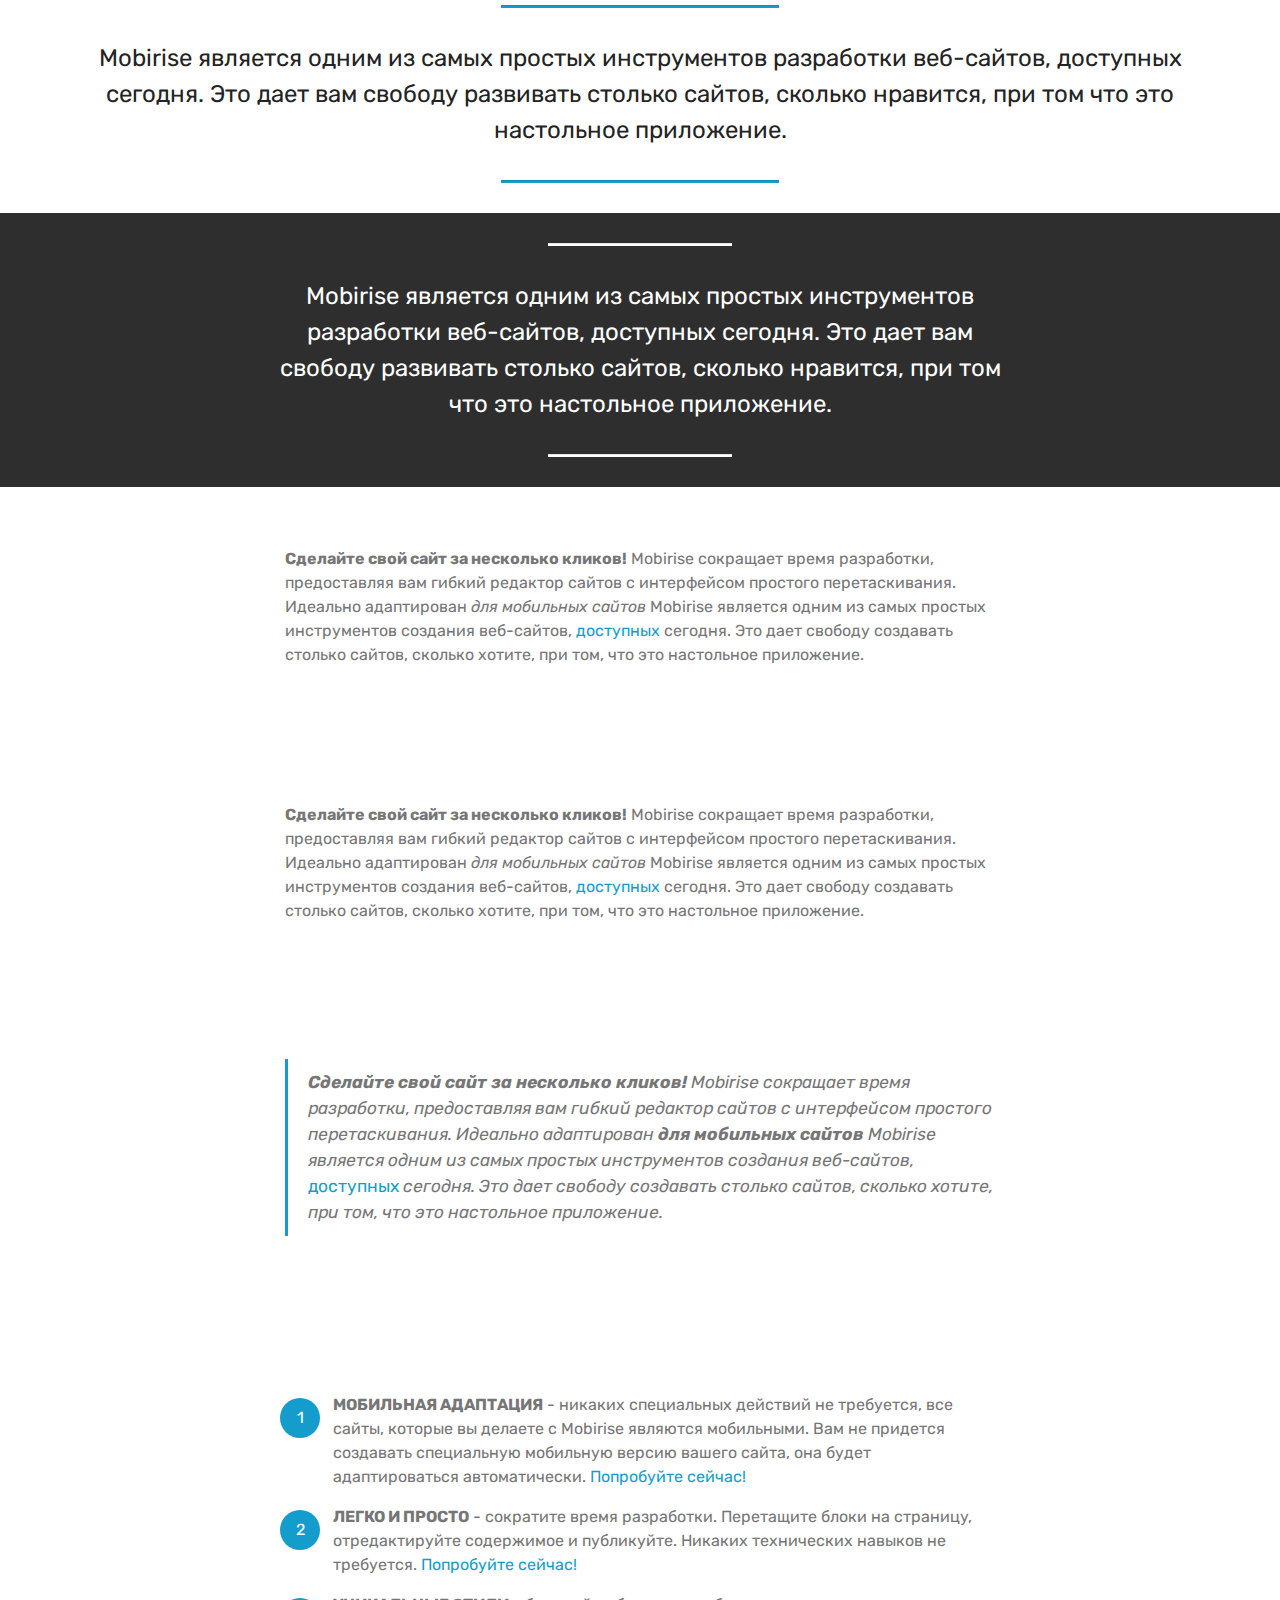
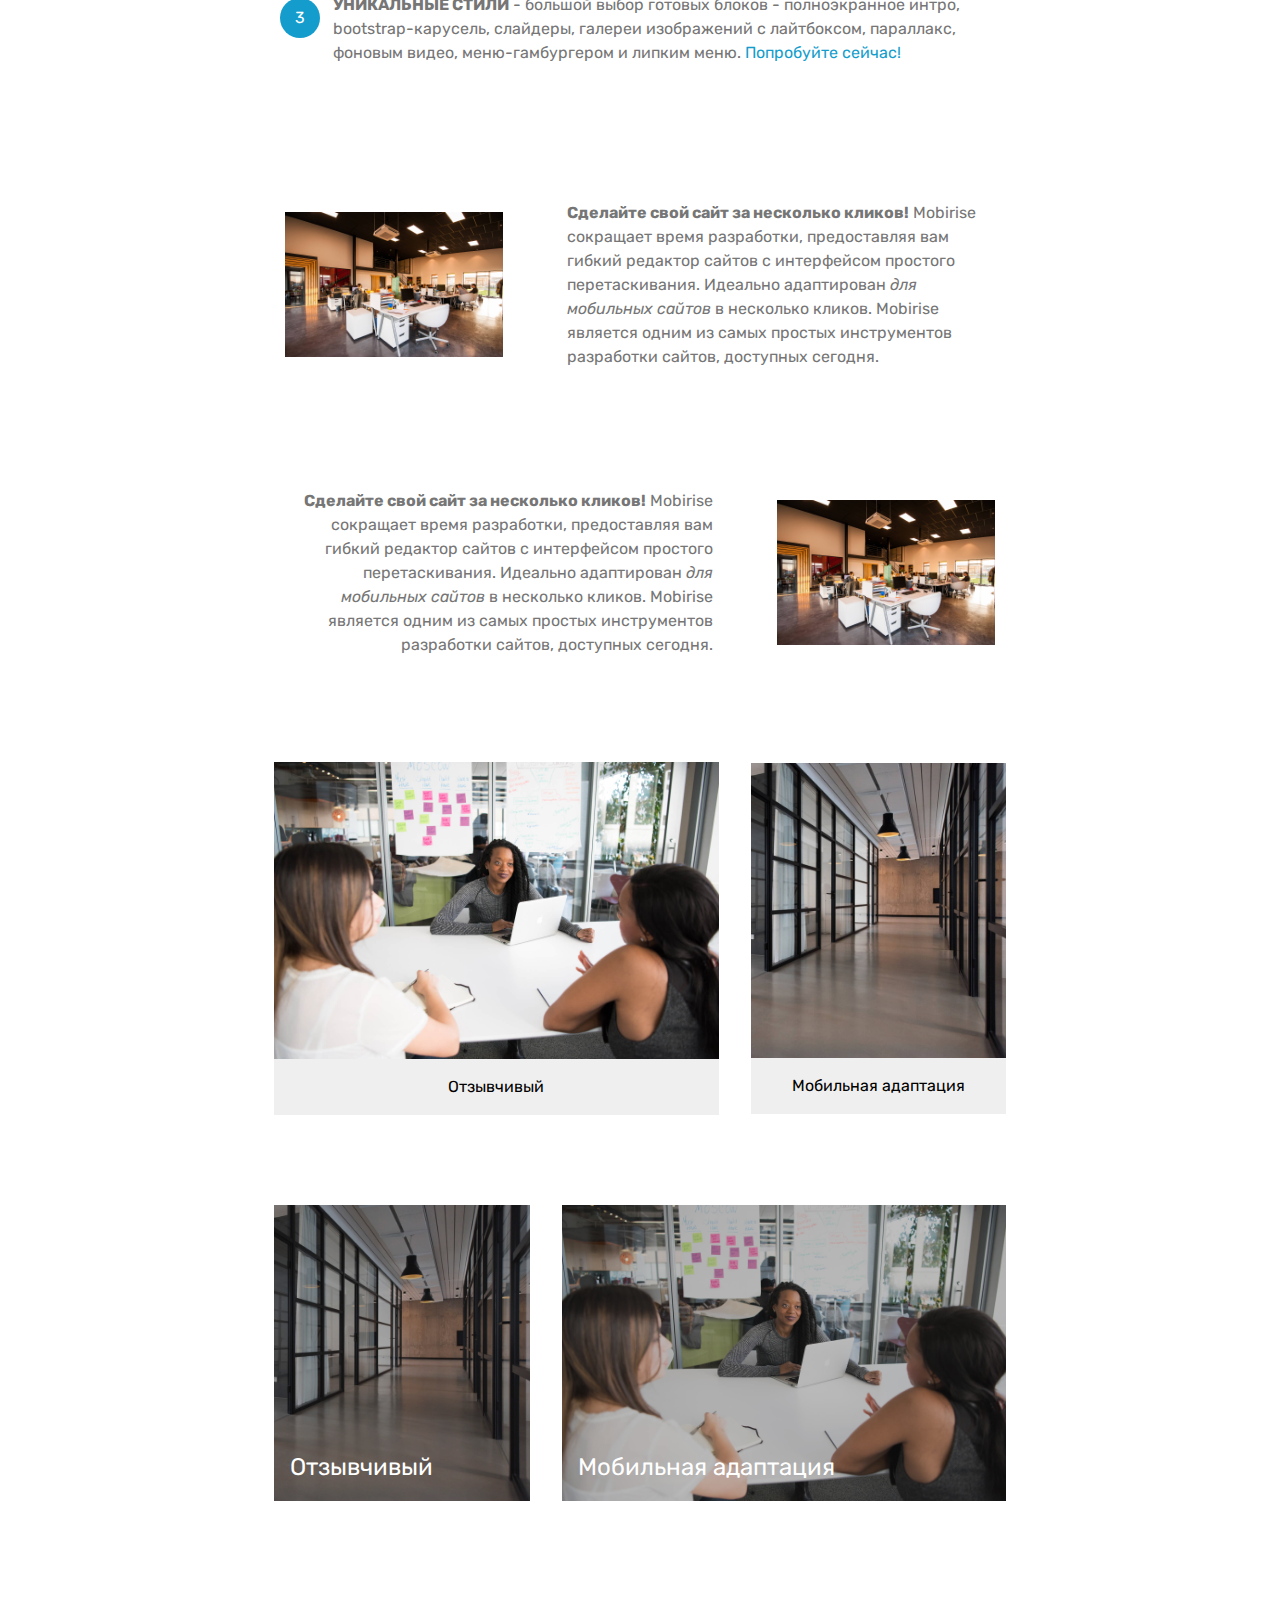
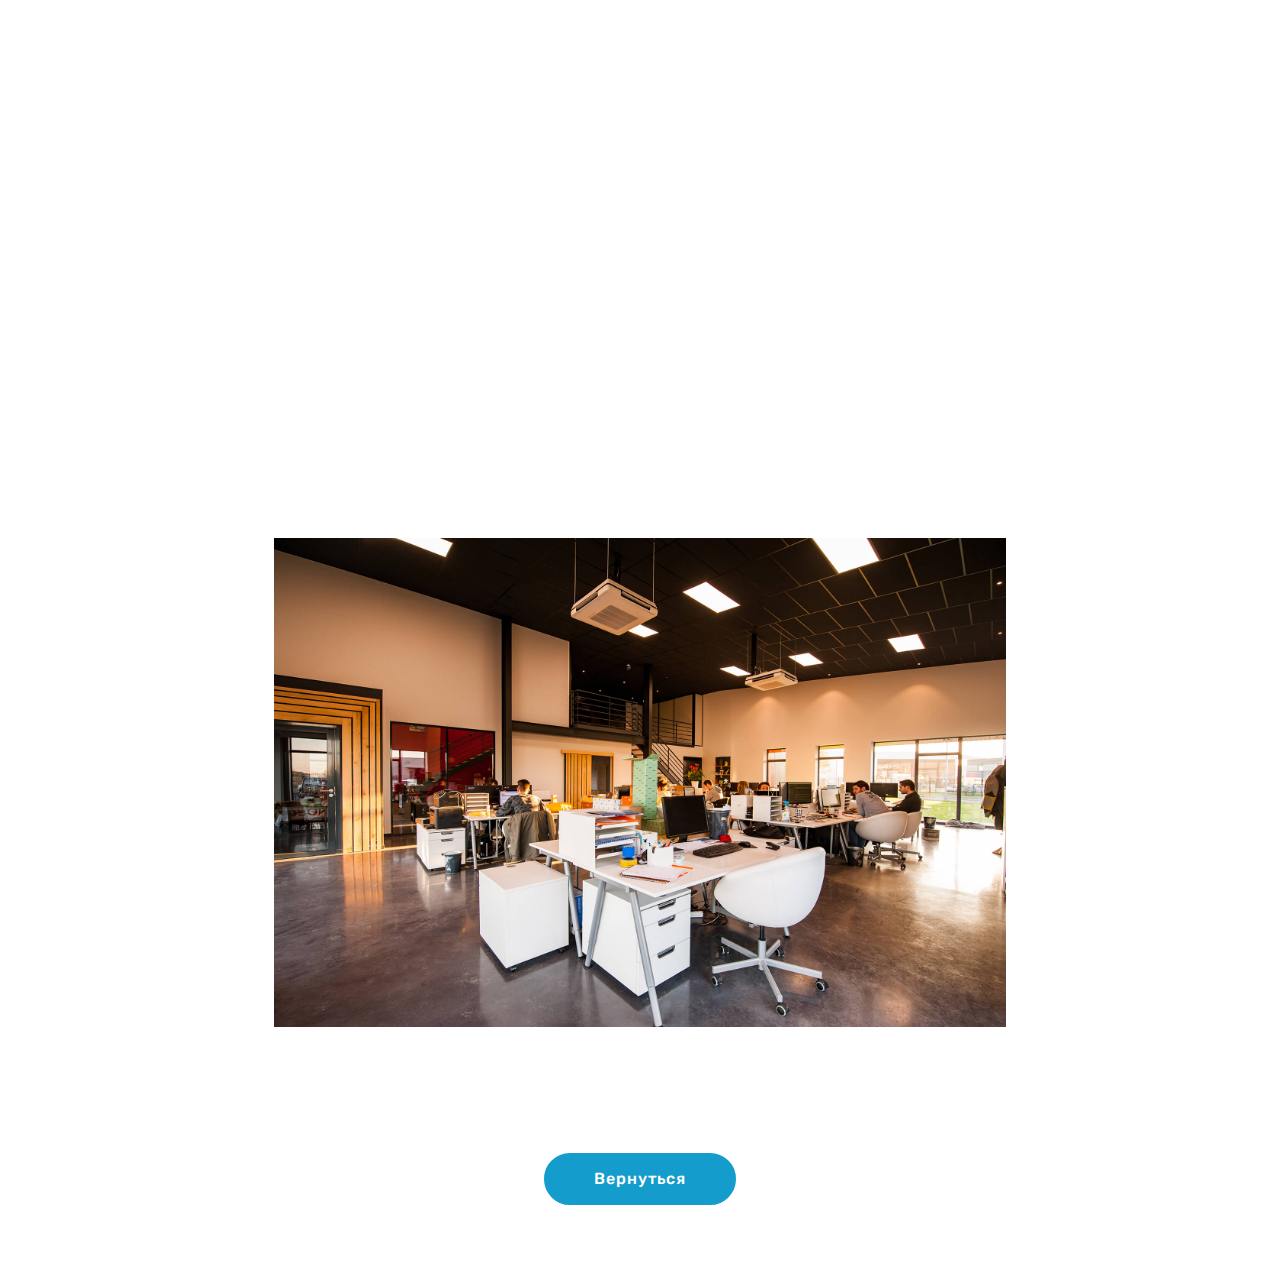
<file: page2.html>
<!DOCTYPE html>
<html  >
<head>
  <!-- Site made with Mobirise Website Builder v4.10.15, https://mobirise.com -->
  <meta charset="UTF-8">
  <meta http-equiv="X-UA-Compatible" content="IE=edge">
  <meta name="generator" content="Mobirise v4.10.15, mobirise.com">
  <meta name="viewport" content="width=device-width, initial-scale=1, minimum-scale=1">
  <link rel="shortcut icon" href="assets/images/logo2.png" type="image/x-icon">
  <meta name="description" content="Web Builder Description">
  
  <title>Список новостей</title>
  <link rel="stylesheet" href="assets/web/assets/mobirise-icons/mobirise-icons.css">
  <link rel="stylesheet" href="assets/bootstrap/css/bootstrap.min.css">
  <link rel="stylesheet" href="assets/bootstrap/css/bootstrap-grid.min.css">
  <link rel="stylesheet" href="assets/bootstrap/css/bootstrap-reboot.min.css">
  <link rel="stylesheet" href="assets/tether/tether.min.css">
  <link rel="stylesheet" href="assets/gdpr-plugin/gdpr-styles.css">
  <link rel="stylesheet" href="assets/dropdown/css/style.css">
  <link rel="stylesheet" href="assets/theme/css/style.css">
  <link rel="preload" as="style" href="assets/mobirise/css/mbr-additional.css"><link rel="stylesheet" href="assets/mobirise/css/mbr-additional.css" type="text/css">
  
  
  
</head>
<body>
  <section class="menu cid-rEkYFn4nhY" once="menu" id="menu2-12">

    

    <nav class="navbar navbar-expand beta-menu navbar-dropdown align-items-center navbar-fixed-top collapsed">
        <button class="navbar-toggler navbar-toggler-right" type="button" data-toggle="collapse" data-target="#navbarSupportedContent" aria-controls="navbarSupportedContent" aria-expanded="false" aria-label="Toggle navigation">
            <div class="hamburger">
                <span></span>
                <span></span>
                <span></span>
                <span></span>
            </div>
        </button>
        <div class="menu-logo">
            <div class="navbar-brand">
                <span class="navbar-logo">
                    <a href="index.html">
                        <img src="assets/images/logo2.png" alt="Mobirise" title="" style="height: 3.8rem;">
                    </a>
                </span>
                <span class="navbar-caption-wrap"><a class="navbar-caption text-black display-4" href="index.html">
                        МБУ ДПО "Межшкольный методический центр"</a></span>
            </div>
        </div>
        <div class="collapse navbar-collapse" id="navbarSupportedContent">
            <ul class="navbar-nav nav-dropdown" data-app-modern-menu="true"><li class="nav-item">
                    <a class="nav-link link text-black display-4" href="index.html">Главная</a>
                </li><li class="nav-item"><a class="nav-link link text-black display-4" href="page1.html">
                        Новости</a></li><li class="nav-item"><a class="nav-link link text-black display-4" href="https://mobirise.co">
                        Сведения об организации</a></li><li class="nav-item dropdown"><a class="nav-link link text-black dropdown-toggle display-4" href="https://mobirise.co" data-toggle="dropdown-submenu" aria-expanded="false">
                        ФГОС</a><div class="dropdown-menu"><a class="text-black dropdown-item display-4" href="https://mobirise.co" aria-expanded="false">ФГОС ДО</a><a class="text-black dropdown-item display-4" href="https://mobirise.co" aria-expanded="false">ФГОС НОО</a><a class="text-black dropdown-item display-4" href="https://mobirise.co" aria-expanded="false">ФГОС ООО</a><a class="text-black dropdown-item display-4" href="https://mobirise.co" aria-expanded="false">СФГОС</a><a class="text-black dropdown-item display-4" href="https://mobirise.co" aria-expanded="false">Работа апробационных площадок</a></div></li><li class="nav-item"><a class="nav-link link text-black display-4" href="https://mobirise.co">
                        ПМПК</a></li><li class="nav-item"><a class="nav-link link text-black display-4" href="https://mobirise.co">
                        План работы ММЦ</a></li><li class="nav-item"><a class="nav-link link text-black display-4" href="https://mobirise.co">
                        Сайты ОУ</a></li><li class="nav-item"><a class="nav-link link text-black display-4" href="https://mobirise.co">
                        Профессиональное объединение педагогов</a></li><li class="nav-item"><a class="nav-link link text-black display-4" href="https://mobirise.co">
                        Библиотека</a></li><li class="nav-item"><a class="nav-link link text-black display-4" href="https://mobirise.co">
                        Отдел психологическиго сопровождения</a></li><li class="nav-item"><a class="nav-link link text-black display-4" href="https://mobirise.co">
                        Повышение квалификации</a></li><li class="nav-item"><a class="nav-link link text-black display-4" href="https://mobirise.co">
                        Инновации</a></li><li class="nav-item"><a class="nav-link link text-black display-4" href="https://mobirise.co">
                        Учитель года</a></li><li class="nav-item"><a class="nav-link link text-black display-4" href="https://mobirise.co">
                        Олимпиады</a></li><li class="nav-item">
                    <a class="nav-link link text-black display-4" href="https://mobirise.co">
                        Ссылки</a>
                </li><li class="nav-item"><a class="nav-link link text-black display-4" href="https://mobirise.co">
                        Муниципальный опорный центр дополнительного образования</a></li></ul>
            <div class="navbar-buttons mbr-section-btn">
                <a class="btn btn-sm btn-primary display-4" href="tel:+1-234-567-8901">
                    <span class="btn-icon mbri-mobile mbr-iconfont mbr-iconfont-btn">
                    </span>
                    +1-234-567-8901
                </a>
            </div>
        </div>
    </nav>
</section>

<section class="engine"><a href="https://mobirise.info/t">free amp template</a></section><section class="mbr-section content4 cid-rEldLj9NC4" id="content4-14">

    

    <div class="container">
        <div class="media-container-row">
            <div class="title col-12 col-md-8">
                <h2 class="align-center pb-3 mbr-fonts-style display-2">
                    Фоновые заголовки1</h2>
                <h3 class="mbr-section-subtitle align-center mbr-light mbr-fonts-style display-5">
                    09.10.2019</h3>
                
            </div>
        </div>
    </div>
</section>

<section class="mbr-section article content1 cid-rEldTb2bAy" id="content2-15">

     

    <div class="container">
        <div class="media-container-row">
            <div class="mbr-text col-12 col-md-8 mbr-fonts-style display-7">
                <blockquote> <strong>Сделайте свой сайт за несколько кликов!</strong> Mobirise сокращает время разработки, предоставляя вам гибкий редактор сайтов с интерфейсом простого перетаскивания. Идеально адаптирован <strong>для мобильных сайтов</strong> Mobirise является одним из самых простых инструментов создания веб-сайтов, <a href="https://mobirise.co/">доступных</a> сегодня. Это дает свободу создавать столько сайтов, сколько хотите, при том, что это настольное приложение.</blockquote>
            </div>
        </div>
    </div>
</section>

<section class="mbr-section article content11 cid-rEldV6EpgN" id="content11-16">
     

    <div class="container">
        <div class="media-container-row">
            <div class="mbr-text counter-container col-12 col-md-8 mbr-fonts-style display-7">
                <ol>
                    <li><strong>МОБИЛЬНАЯ АДАПТАЦИЯ</strong> - никаких специальных действий не требуется, все сайты, которые вы делаете с Mobirise являются мобильными. Вам не придется создавать специальную мобильную версию вашего сайта, она будет адаптироваться автоматически. <a href="https://mobirise.co/">Попробуйте сейчас!</a></li>
                    <li><strong>ЛЕГКО И ПРОСТО</strong> - сократите время разработки. Перетащите блоки на страницу, отредактируйте содержимое и публикуйте. Никаких технических навыков не требуется. <a href="https://mobirise.co/">Попробуйте сейчас!</a></li>
                    <li><strong>УНИКАЛЬНЫЕ СТИЛИ</strong> - большой выбор готовых блоков - полноэкранное интро, bootstrap-карусель, слайдеры, галереи изображений с лайтбоксом, параллакс, фоновым видео, меню-гамбургером и липким меню. <a href="https://mobirise.co/">Попробуйте сейчас!</a></li>
                </ol>
            </div>
        </div>
    </div>
</section>

<section class="mbr-section article content12 cid-rEldVCP3Fp" id="content12-17">
     

    <div class="container">
        <div class="media-container-row">
            <div class="mbr-text counter-container col-12 col-md-8 mbr-fonts-style display-7">
                <ul>
                    <li><strong>МОБИЛЬНАЯ АДАПТАЦИЯ</strong> - не требуются специальные действия, все сайты, которые вы делаете с Mobirise, автоматически адаптируются для мобильных устройств. Вам не нужно создавать специальную мобильную версию вашего сайта, <a href="https://mobirise.co/">Попробуйте сейчас!</a></li>
                    <li><strong>ЛЕГКО И ПРОСТО</strong> - сократите время разработки. Перетащите блоки на страницу, отредактируйте содержимое и публикуйте. Никаких технических навыков не требуется. <a href="https://mobirise.co/">Попробуйте сейчас!</a></li>
                    <li><strong>УНИКАЛЬНЫЕ СТИЛИ</strong> - большой выбор готовых блоков - полноэкранное интро, bootstrap-карусель, слайдеры, галереи изображений с лайтбоксом, параллакс, фоновым видео, меню-гамбургером и липким меню. <a href="https://mobirise.co/">Попробуйте сейчас!</a></li>
                </ul>
            </div>
        </div>
    </div>
</section>

<section class="mbr-section article content3 cid-rEldWnNc7h" id="content3-18">
      
     

    <div class="container">
        <div class="media-container-row">
            <div class="row col-12 col-md-12">
                <div class="col-12 mbr-text mbr-fonts-style col-md-6 display-5">
                     <p>Make your own website in a few clicks! Mobirise helps you cut down development time by providing you with a flexible website editor with a drag and drop interface.</p>
                </div>
                <div class="col-12 mbr-text mbr-fonts-style display-7 col-md-6">
                     <p>Сделайте свой собственный сайт в несколько кликов! Mobirise помогает сократить время разработки, предоставляя вам гибкий редактор сайтов с интерфейсом перетаскивания. Mobirise-конструктор создает отзывчивый, адаптивный сайт в несколько кликов и является одним из самых простых инструментов разработки сайтов, доступных сегодня. Это дает свободу развивать столько сайтов, сколько нравится, при том что это настольное приложение.</p>
                </div>
                
            </div>
        </div>
    </div>
</section>

<section class="mbr-section content6 cid-rEldXbE5Gi" id="content6-19">
    
     
    
    <div class="container">
        <div class="media-container-row">
            <div class="col-12 col-md-8">
                <div class="media-container-row">
                    <div class="mbr-figure" style="width: 60%;">
                      <img src="assets/images/background1.jpg" alt="Mobirise">  
                    </div>
                    <div class="media-content">
                        <div class="mbr-section-text">
                            <p class="mbr-text mb-0 mbr-fonts-style display-7">
                               <strong>Сделайте свой сайт за несколько кликов!</strong> Mobirise сокращает время разработки, предоставляя вам гибкий редактор сайтов с интерфейсом простого перетаскивания. Идеально адаптирован <em>для мобильных сайтов</em> в несколько кликов. Mobirise является одним из самых простых инструментов разработки сайтов, доступных сегодня.
                            </p>
                        </div>
                    </div>
                </div>
            </div>
        </div>
    </div>
</section>

<section class="cid-rEldYCWgGx" id="content13-1b">
    
    <div class="container">
            <div class="media-container-row" style="width: 66%;">
                <div class="img-item item1" style="width: 179%;">
                    <img src="assets/images/background2.jpg">
                    <div class="img-caption">
                        <p class="mbr-fonts-style align-center mbr-black display-7">
                            Отзывчивый
                        </p>
                    </div>
                </div>
                <div class="img-item">
                    <img src="assets/images/background9.jpg">
                    <div class="img-caption">
                        <p class="mbr-fonts-style align-center mbr-black display-7">
                            Мобильная адаптация
                        </p>
                    </div>
                </div>
            </div>
    </div>
</section>

<section class="mbr-section content7 cid-rEldXNciON" id="content7-1a">
          
    

    <div class="container">
        <div class="media-container-row">
            <div class="col-12 col-md-8">
                <div class="media-container-row">
                    <div class="media-content">
                        <div class="mbr-section-text">
                            <p class="mbr-text align-right mb-0 mbr-fonts-style display-7">
                               <strong>Сделайте свой сайт за несколько кликов!</strong> Mobirise сокращает время разработки, предоставляя вам гибкий редактор сайтов с интерфейсом простого перетаскивания. Идеально адаптирован <em>для мобильных сайтов</em> в несколько кликов. Mobirise является одним из самых простых инструментов разработки сайтов, доступных сегодня.
                            </p>
                        </div>
                    </div>
                    <div class="mbr-figure" style="width: 60%;">
                     <img src="assets/images/background1.jpg" alt="Mobirise">  
                    </div>
                </div>
            </div>
        </div>
    </div>
</section>

<section class="mbr-section content8 cid-rElfUuD0V5" id="content8-1p">

    

    <div class="container">
        <div class="media-container-row title">
            <div class="col-12 col-md-8">
                <div class="mbr-section-btn align-center"><a class="btn btn-primary display-4" href="page1.html#features3-10">Вернуться</a></div>
            </div>
        </div>
    </div>
</section>

<section class="mbr-section content4 cid-rEle0LRwdY" id="content4-1c">

    

    <div class="container">
        <div class="media-container-row">
            <div class="title col-12 col-md-8">
                <h2 class="align-center pb-3 mbr-fonts-style display-2">
                    Фоновые заголовки2</h2>
                <h3 class="mbr-section-subtitle align-center mbr-light mbr-fonts-style display-5">
                    08.10.2019</h3>
                
            </div>
        </div>
    </div>
</section>

<section class="mbr-section article content9 cid-rEle6SaJev" id="content9-1d">
    
     

    <div class="container">
        <div class="inner-container" style="width: 100%;">
            <hr class="line" style="width: 25%;">
            <div class="section-text align-center mbr-fonts-style display-5">
                    Mobirise является одним из самых простых инструментов разработки веб-сайтов, доступных сегодня. Это дает вам свободу развивать столько сайтов, сколько нравится, при том что это настольное приложение.
                </div>
            <hr class="line" style="width: 25%;">
        </div>
        </div>
</section>

<section class="mbr-section article content10 cid-rEle7jp9ch" id="content10-1e">
    
     

    <div class="container">
        <div class="inner-container" style="width: 66%;">
            <hr class="line" style="width: 25%;">
            <div class="section-text align-center mbr-white mbr-fonts-style display-5">
                    Mobirise является одним из самых простых инструментов разработки веб-сайтов, доступных сегодня. Это дает вам свободу развивать столько сайтов, сколько нравится, при том что это настольное приложение.
                </div>
            <hr class="line" style="width: 25%;">
        </div>
    </div>
</section>

<section class="mbr-section article content1 cid-rEle7TOdSO" id="content1-1f">
    
     

    <div class="container">
        <div class="media-container-row">
            <div class="mbr-text col-12 mbr-fonts-style display-7 col-md-8"><p>
                <strong> Сделайте свой сайт за несколько кликов!</strong> Mobirise сокращает время разработки, предоставляя вам гибкий редактор сайтов с интерфейсом простого перетаскивания. Идеально адаптирован <em>для мобильных сайтов</em> Mobirise является одним из самых простых инструментов создания веб-сайтов, <a href="https://mobirise.co/">доступных</a> сегодня. Это дает свободу создавать столько сайтов, сколько хотите, при том, что это настольное приложение.</p></div>
        </div>
    </div>
</section>

<section class="mbr-section article content1 cid-rEle8is8jn" id="content1-1g">
    
     

    <div class="container">
        <div class="media-container-row">
            <div class="mbr-text col-12 mbr-fonts-style display-7 col-md-8"><p>
                <strong> Сделайте свой сайт за несколько кликов!</strong> Mobirise сокращает время разработки, предоставляя вам гибкий редактор сайтов с интерфейсом простого перетаскивания. Идеально адаптирован <em>для мобильных сайтов</em> Mobirise является одним из самых простых инструментов создания веб-сайтов, <a href="https://mobirise.co/">доступных</a> сегодня. Это дает свободу создавать столько сайтов, сколько хотите, при том, что это настольное приложение.</p></div>
        </div>
    </div>
</section>

<section class="mbr-section article content1 cid-rEle8DjRdK" id="content2-1h">

     

    <div class="container">
        <div class="media-container-row">
            <div class="mbr-text col-12 col-md-8 mbr-fonts-style display-7">
                <blockquote> <strong>Сделайте свой сайт за несколько кликов!</strong> Mobirise сокращает время разработки, предоставляя вам гибкий редактор сайтов с интерфейсом простого перетаскивания. Идеально адаптирован <strong>для мобильных сайтов</strong> Mobirise является одним из самых простых инструментов создания веб-сайтов, <a href="https://mobirise.co/">доступных</a> сегодня. Это дает свободу создавать столько сайтов, сколько хотите, при том, что это настольное приложение.</blockquote>
            </div>
        </div>
    </div>
</section>

<section class="mbr-section article content11 cid-rEle8VGi8E" id="content11-1i">
     

    <div class="container">
        <div class="media-container-row">
            <div class="mbr-text counter-container col-12 col-md-8 mbr-fonts-style display-7">
                <ol>
                    <li><strong>МОБИЛЬНАЯ АДАПТАЦИЯ</strong> - никаких специальных действий не требуется, все сайты, которые вы делаете с Mobirise являются мобильными. Вам не придется создавать специальную мобильную версию вашего сайта, она будет адаптироваться автоматически. <a href="https://mobirise.co/">Попробуйте сейчас!</a></li>
                    <li><strong>ЛЕГКО И ПРОСТО</strong> - сократите время разработки. Перетащите блоки на страницу, отредактируйте содержимое и публикуйте. Никаких технических навыков не требуется. <a href="https://mobirise.co/">Попробуйте сейчас!</a></li>
                    <li><strong>УНИКАЛЬНЫЕ СТИЛИ</strong> - большой выбор готовых блоков - полноэкранное интро, bootstrap-карусель, слайдеры, галереи изображений с лайтбоксом, параллакс, фоновым видео, меню-гамбургером и липким меню. <a href="https://mobirise.co/">Попробуйте сейчас!</a></li>
                </ol>
            </div>
        </div>
    </div>
</section>

<section class="mbr-section content6 cid-rEle9tGTmd" id="content6-1j">
    
     
    
    <div class="container">
        <div class="media-container-row">
            <div class="col-12 col-md-8">
                <div class="media-container-row">
                    <div class="mbr-figure" style="width: 60%;">
                      <img src="assets/images/background1.jpg" alt="Mobirise">  
                    </div>
                    <div class="media-content">
                        <div class="mbr-section-text">
                            <p class="mbr-text mb-0 mbr-fonts-style display-7">
                               <strong>Сделайте свой сайт за несколько кликов!</strong> Mobirise сокращает время разработки, предоставляя вам гибкий редактор сайтов с интерфейсом простого перетаскивания. Идеально адаптирован <em>для мобильных сайтов</em> в несколько кликов. Mobirise является одним из самых простых инструментов разработки сайтов, доступных сегодня.
                            </p>
                        </div>
                    </div>
                </div>
            </div>
        </div>
    </div>
</section>

<section class="mbr-section content7 cid-rEle9OWNnM" id="content7-1k">
          
    

    <div class="container">
        <div class="media-container-row">
            <div class="col-12 col-md-8">
                <div class="media-container-row">
                    <div class="media-content">
                        <div class="mbr-section-text">
                            <p class="mbr-text align-right mb-0 mbr-fonts-style display-7">
                               <strong>Сделайте свой сайт за несколько кликов!</strong> Mobirise сокращает время разработки, предоставляя вам гибкий редактор сайтов с интерфейсом простого перетаскивания. Идеально адаптирован <em>для мобильных сайтов</em> в несколько кликов. Mobirise является одним из самых простых инструментов разработки сайтов, доступных сегодня.
                            </p>
                        </div>
                    </div>
                    <div class="mbr-figure" style="width: 60%;">
                     <img src="assets/images/background1.jpg" alt="Mobirise">  
                    </div>
                </div>
            </div>
        </div>
    </div>
</section>

<section class="cid-rEleagB4bA" id="content13-1l">
    
    <div class="container">
            <div class="media-container-row" style="width: 66%;">
                <div class="img-item item1" style="width: 179%;">
                    <img src="assets/images/background2.jpg">
                    <div class="img-caption">
                        <p class="mbr-fonts-style align-center mbr-black display-7">
                            Отзывчивый
                        </p>
                    </div>
                </div>
                <div class="img-item">
                    <img src="assets/images/background9.jpg">
                    <div class="img-caption">
                        <p class="mbr-fonts-style align-center mbr-black display-7">
                            Мобильная адаптация
                        </p>
                    </div>
                </div>
            </div>
    </div>
</section>

<section class="cid-rEleaQMkcj" id="content15-1m">
    
    <div class="container">
            <div class="media-container-row" style="width: 66%;">
                <div class="img-item item1" style="width: 62%;">
                    <div class="img-cont">
                        <div class="mbr-overlay" style="opacity: 0.3; background-color: rgb(35, 35, 35);"></div>
                        <img src="assets/images/background9.jpg">
                        <div class="img-caption">
                            <p class="mbr-fonts-style align-left mbr-white display-5">
                                Отзывчивый
                            </p>
                        </div>
                    </div>

                </div>
                <div class="img-item">
                    <div class="img-cont">
                        <div class="mbr-overlay" style="opacity: 0.3; background-color: rgb(35, 35, 35);"></div>
                        <img src="assets/images/background2.jpg">
                        <div class="img-caption">
                            <p class="mbr-fonts-style align-left mbr-white display-5">
                                Мобильная адаптация
                            </p>
                        </div>
                    </div>
                </div>
            </div>
    </div>
</section>

<section class="cid-rElebvbtfT" id="video1-1o">

    
    
    <figure class="mbr-figure align-center container">
        <div class="video-block" style="width: 66%;">
            <div><iframe class="mbr-embedded-video" src="https://www.youtube.com/embed/uNCr7NdOJgw?rel=0&amp;amp;showinfo=0&amp;autoplay=0&amp;loop=0" width="1280" height="720" frameborder="0" allowfullscreen></iframe></div>
        </div>
    </figure>
</section>

<section class="cid-rElebbCipl" id="image1-1n">

    

    <figure class="mbr-figure container">
        <div class="image-block" style="width: 66%;">
            <img src="assets/images/background1.jpg" width="1400" alt="Mobirise">
            
        </div>
    </figure>
</section>

<section class="mbr-section content8 cid-rElgjBUrdR" id="content8-1q">

    

    <div class="container">
        <div class="media-container-row title">
            <div class="col-12 col-md-8">
                <div class="mbr-section-btn align-center"><a class="btn btn-primary display-4" href="page1.html#features3-11">Вернуться</a></div>
            </div>
        </div>
    </div>
</section>


  <script src="assets/web/assets/jquery/jquery.min.js"></script>
  <script src="assets/popper/popper.min.js"></script>
  <script src="assets/bootstrap/js/bootstrap.min.js"></script>
  <script src="assets/tether/tether.min.js"></script>
  <script src="assets/cookies-alert-plugin/cookies-alert-core.js"></script>
  <script src="assets/cookies-alert-plugin/cookies-alert-script.js"></script>
  <script src="assets/dropdown/js/nav-dropdown.js"></script>
  <script src="assets/dropdown/js/navbar-dropdown.js"></script>
  <script src="assets/touchswipe/jquery.touch-swipe.min.js"></script>
  <script src="assets/smoothscroll/smooth-scroll.js"></script>
  <script src="assets/theme/js/script.js"></script>
  
  
 <div id="scrollToTop" class="scrollToTop mbr-arrow-up"><a style="text-align: center;"><i class="mbr-arrow-up-icon mbr-arrow-up-icon-cm cm-icon cm-icon-smallarrow-up"></i></a></div>
  <input name="cookieData" type="hidden" data-cookie-colorText='#424a4d' data-cookie-colorBg='rgba(234, 239, 241, 0.99)' data-cookie-colorButton='#ffffff' data-cookie-colorLink='#424a4d' data-cookie-underlineLink='true' data-cookie-text="Мы используем файлы cookie для того, чтобы предоставить Вам больше возможностей при использовании сайта. Прочитайте нашу <a href='privacy.html'>политику в отношении файлов cookie</a>.">
  </body>
</html>
</file>
<file: assets/web/assets/mobirise-icons/mobirise-icons.css>
@font-face {
  font-family: 'MobiriseIcons';
  src:  url('mobirise-icons.eot?spat4u');
  src:  url('mobirise-icons.eot?spat4u#iefix') format('embedded-opentype'),
    url('mobirise-icons.ttf?spat4u') format('truetype'),
    url('mobirise-icons.woff?spat4u') format('woff'),
    url('mobirise-icons.svg?spat4u#MobiriseIcons') format('svg');
  font-weight: normal;
  font-style: normal;
  font-display: swap;
}

[class^="mbri-"], [class*=" mbri-"] {
  /* use !important to prevent issues with browser extensions that change fonts */
  font-family: MobiriseIcons !important;
  speak: none;
  font-style: normal;
  font-weight: normal;
  font-variant: normal;
  text-transform: none;
  line-height: 1;

  /* Better Font Rendering =========== */
  -webkit-font-smoothing: antialiased;
  -moz-osx-font-smoothing: grayscale;
}

.mbri-add-submenu:before {
  content: "\e900";
}
.mbri-alert:before {
  content: "\e901";
}
.mbri-align-center:before {
  content: "\e902";
}
.mbri-align-justify:before {
  content: "\e903";
}
.mbri-align-left:before {
  content: "\e904";
}
.mbri-align-right:before {
  content: "\e905";
}
.mbri-android:before {
  content: "\e906";
}
.mbri-apple:before {
  content: "\e907";
}
.mbri-arrow-down:before {
  content: "\e908";
}
.mbri-arrow-next:before {
  content: "\e909";
}
.mbri-arrow-prev:before {
  content: "\e90a";
}
.mbri-arrow-up:before {
  content: "\e90b";
}
.mbri-bold:before {
  content: "\e90c";
}
.mbri-bookmark:before {
  content: "\e90d";
}
.mbri-bootstrap:before {
  content: "\e90e";
}
.mbri-briefcase:before {
  content: "\e90f";
}
.mbri-browse:before {
  content: "\e910";
}
.mbri-bulleted-list:before {
  content: "\e911";
}
.mbri-calendar:before {
  content: "\e912";
}
.mbri-camera:before {
  content: "\e913";
}
.mbri-cart-add:before {
  content: "\e914";
}
.mbri-cart-full:before {
  content: "\e915";
}
.mbri-cash:before {
  content: "\e916";
}
.mbri-change-style:before {
  content: "\e917";
}
.mbri-chat:before {
  content: "\e918";
}
.mbri-clock:before {
  content: "\e919";
}
.mbri-close:before {
  content: "\e91a";
}
.mbri-cloud:before {
  content: "\e91b";
}
.mbri-code:before {
  content: "\e91c";
}
.mbri-contact-form:before {
  content: "\e91d";
}
.mbri-credit-card:before {
  content: "\e91e";
}
.mbri-cursor-click:before {
  content: "\e91f";
}
.mbri-cust-feedback:before {
  content: "\e920";
}
.mbri-database:before {
  content: "\e921";
}
.mbri-delivery:before {
  content: "\e922";
}
.mbri-desktop:before {
  content: "\e923";
}
.mbri-devices:before {
  content: "\e924";
}
.mbri-down:before {
  content: "\e925";
}
.mbri-download:before {
  content: "\e989";
}
.mbri-drag-n-drop:before {
  content: "\e927";
}
.mbri-drag-n-drop2:before {
  content: "\e928";
}
.mbri-edit:before {
  content: "\e929";
}
.mbri-edit2:before {
  content: "\e92a";
}
.mbri-error:before {
  content: "\e92b";
}
.mbri-extension:before {
  content: "\e92c";
}
.mbri-features:before {
  content: "\e92d";
}
.mbri-file:before {
  content: "\e92e";
}
.mbri-flag:before {
  content: "\e92f";
}
.mbri-folder:before {
  content: "\e930";
}
.mbri-gift:before {
  content: "\e931";
}
.mbri-github:before {
  content: "\e932";
}
.mbri-globe:before {
  content: "\e933";
}
.mbri-globe-2:before {
  content: "\e934";
}
.mbri-growing-chart:before {
  content: "\e935";
}
.mbri-hearth:before {
  content: "\e936";
}
.mbri-help:before {
  content: "\e937";
}
.mbri-home:before {
  content: "\e938";
}
.mbri-hot-cup:before {
  content: "\e939";
}
.mbri-idea:before {
  content: "\e93a";
}
.mbri-image-gallery:before {
  content: "\e93b";
}
.mbri-image-slider:before {
  content: "\e93c";
}
.mbri-info:before {
  content: "\e93d";
}
.mbri-italic:before {
  content: "\e93e";
}
.mbri-key:before {
  content: "\e93f";
}
.mbri-laptop:before {
  content: "\e940";
}
.mbri-layers:before {
  content: "\e941";
}
.mbri-left-right:before {
  content: "\e942";
}
.mbri-left:before {
  content: "\e943";
}
.mbri-letter:before {
  content: "\e944";
}
.mbri-like:before {
  content: "\e945";
}
.mbri-link:before {
  content: "\e946";
}
.mbri-lock:before {
  content: "\e947";
}
.mbri-login:before {
  content: "\e948";
}
.mbri-logout:before {
  content: "\e949";
}
.mbri-magic-stick:before {
  content: "\e94a";
}
.mbri-map-pin:before {
  content: "\e94b";
}
.mbri-menu:before {
  content: "\e94c";
}
.mbri-mobile:before {
  content: "\e94d";
}
.mbri-mobile2:before {
  content: "\e94e";
}
.mbri-mobirise:before {
  content: "\e94f";
}
.mbri-more-horizontal:before {
  content: "\e950";
}
.mbri-more-vertical:before {
  content: "\e951";
}
.mbri-music:before {
  content: "\e952";
}
.mbri-new-file:before {
  content: "\e953";
}
.mbri-numbered-list:before {
  content: "\e954";
}
.mbri-opened-folder:before {
  content: "\e955";
}
.mbri-pages:before {
  content: "\e956";
}
.mbri-paper-plane:before {
  content: "\e957";
}
.mbri-paperclip:before {
  content: "\e958";
}
.mbri-photo:before {
  content: "\e959";
}
.mbri-photos:before {
  content: "\e95a";
}
.mbri-pin:before {
  content: "\e95b";
}
.mbri-play:before {
  content: "\e95c";
}
.mbri-plus:before {
  content: "\e95d";
}
.mbri-preview:before {
  content: "\e95e";
}
.mbri-print:before {
  content: "\e95f";
}
.mbri-protect:before {
  content: "\e960";
}
.mbri-question:before {
  content: "\e961";
}
.mbri-quote-left:before {
  content: "\e962";
}
.mbri-quote-right:before {
  content: "\e963";
}
.mbri-refresh:before {
  content: "\e964";
}
.mbri-responsive:before {
  content: "\e965";
}
.mbri-right:before {
  content: "\e966";
}
.mbri-rocket:before {
  content: "\e967";
}
.mbri-sad-face:before {
  content: "\e968";
}
.mbri-sale:before {
  content: "\e969";
}
.mbri-save:before {
  content: "\e96a";
}
.mbri-search:before {
  content: "\e96b";
}
.mbri-setting:before {
  content: "\e96c";
}
.mbri-setting2:before {
  content: "\e96d";
}
.mbri-setting3:before {
  content: "\e96e";
}
.mbri-share:before {
  content: "\e96f";
}
.mbri-shopping-bag:before {
  content: "\e970";
}
.mbri-shopping-basket:before {
  content: "\e971";
}
.mbri-shopping-cart:before {
  content: "\e972";
}
.mbri-sites:before {
  content: "\e973";
}
.mbri-smile-face:before {
  content: "\e974";
}
.mbri-speed:before {
  content: "\e975";
}
.mbri-star:before {
  content: "\e976";
}
.mbri-success:before {
  content: "\e977";
}
.mbri-sun:before {
  content: "\e978";
}
.mbri-sun2:before {
  content: "\e979";
}
.mbri-tablet:before {
  content: "\e97a";
}
.mbri-tablet-vertical:before {
  content: "\e97b";
}
.mbri-target:before {
  content: "\e97c";
}
.mbri-timer:before {
  content: "\e97d";
}
.mbri-to-ftp:before {
  content: "\e97e";
}
.mbri-to-local-drive:before {
  content: "\e97f";
}
.mbri-touch-swipe:before {
  content: "\e980";
}
.mbri-touch:before {
  content: "\e981";
}
.mbri-trash:before {
  content: "\e982";
}
.mbri-underline:before {
  content: "\e983";
}
.mbri-unlink:before {
  content: "\e984";
}
.mbri-unlock:before {
  content: "\e985";
}
.mbri-up-down:before {
  content: "\e986";
}
.mbri-up:before {
  content: "\e987";
}
.mbri-update:before {
  content: "\e988";
}
.mbri-upload:before {
 content: "\e926"; 
}
.mbri-user:before {
  content: "\e98a";
}
.mbri-user2:before {
  content: "\e98b";
}
.mbri-users:before {
  content: "\e98c";
}
.mbri-video:before {
  content: "\e98d";
}
.mbri-video-play:before {
  content: "\e98e";
}
.mbri-watch:before {
  content: "\e98f";
}
.mbri-website-theme:before {
  content: "\e990";
}
.mbri-wifi:before {
  content: "\e991";
}
.mbri-windows:before {
  content: "\e992";
}
.mbri-zoom-out:before {
  content: "\e993";
}
.mbri-redo:before {
  content: "\e994";
}
.mbri-undo:before {
  content: "\e995";
}
</file>
<file: assets/socicon/css/styles.css>
@charset "UTF-8";

@font-face {
  font-family: "socicon";
  src:url("../fonts/socicon.eot");
  src:url("../fonts/socicon.eot?#iefix") format("embedded-opentype"),
    url("../fonts/socicon.woff") format("woff"),
    url("../fonts/socicon.ttf") format("truetype"),
    url("../fonts/socicon.svg#socicon") format("svg");
  font-weight: normal;
  font-style: normal;
  font-display:swap;
}

[data-icon]:before {
  font-family: "socicon" !important;
  content: attr(data-icon);
  font-style: normal !important;
  font-weight: normal !important;
  font-variant: normal !important;
  text-transform: none !important;
  speak: none;
  line-height: 1;
  -webkit-font-smoothing: antialiased;
  -moz-osx-font-smoothing: grayscale;
}

[class^="socicon-"]:before,
[class*=" socicon-"]:before {
  font-family: "socicon" !important;
  font-style: normal !important;
  font-weight: normal !important;
  font-variant: normal !important;
  text-transform: none !important;
  speak: none;
  line-height: 1;
  -webkit-font-smoothing: antialiased;
  -moz-osx-font-smoothing: grayscale;
}

.socicon-modelmayhem:before {
  content: "\e000";
}
.socicon-mixcloud:before {
  content: "\e001";
}
.socicon-drupal:before {
  content: "\e002";
}
.socicon-swarm:before {
  content: "\e003";
}
.socicon-istock:before {
  content: "\e004";
}
.socicon-yammer:before {
  content: "\e005";
}
.socicon-ello:before {
  content: "\e006";
}
.socicon-stackoverflow:before {
  content: "\e007";
}
.socicon-persona:before {
  content: "\e008";
}
.socicon-triplej:before {
  content: "\e009";
}
.socicon-houzz:before {
  content: "\e00a";
}
.socicon-rss:before {
  content: "\e00b";
}
.socicon-paypal:before {
  content: "\e00c";
}
.socicon-odnoklassniki:before {
  content: "\e00d";
}
.socicon-airbnb:before {
  content: "\e00e";
}
.socicon-periscope:before {
  content: "\e00f";
}
.socicon-outlook:before {
  content: "\e010";
}
.socicon-coderwall:before {
  content: "\e011";
}
.socicon-tripadvisor:before {
  content: "\e012";
}
.socicon-appnet:before {
  content: "\e013";
}
.socicon-goodreads:before {
  content: "\e014";
}
.socicon-tripit:before {
  content: "\e015";
}
.socicon-lanyrd:before {
  content: "\e016";
}
.socicon-slideshare:before {
  content: "\e017";
}
.socicon-buffer:before {
  content: "\e018";
}
.socicon-disqus:before {
  content: "\e019";
}
.socicon-vkontakte:before {
  content: "\e01a";
}
.socicon-whatsapp:before {
  content: "\e01b";
}
.socicon-patreon:before {
  content: "\e01c";
}
.socicon-storehouse:before {
  content: "\e01d";
}
.socicon-pocket:before {
  content: "\e01e";
}
.socicon-mail:before {
  content: "\e01f";
}
.socicon-blogger:before {
  content: "\e020";
}
.socicon-technorati:before {
  content: "\e021";
}
.socicon-reddit:before {
  content: "\e022";
}
.socicon-dribbble:before {
  content: "\e023";
}
.socicon-stumbleupon:before {
  content: "\e024";
}
.socicon-digg:before {
  content: "\e025";
}
.socicon-envato:before {
  content: "\e026";
}
.socicon-behance:before {
  content: "\e027";
}
.socicon-delicious:before {
  content: "\e028";
}
.socicon-deviantart:before {
  content: "\e029";
}
.socicon-forrst:before {
  content: "\e02a";
}
.socicon-play:before {
  content: "\e02b";
}
.socicon-zerply:before {
  content: "\e02c";
}
.socicon-wikipedia:before {
  content: "\e02d";
}
.socicon-apple:before {
  content: "\e02e";
}
.socicon-flattr:before {
  content: "\e02f";
}
.socicon-github:before {
  content: "\e030";
}
.socicon-renren:before {
  content: "\e031";
}
.socicon-friendfeed:before {
  content: "\e032";
}
.socicon-newsvine:before {
  content: "\e033";
}
.socicon-identica:before {
  content: "\e034";
}
.socicon-bebo:before {
  content: "\e035";
}
.socicon-zynga:before {
  content: "\e036";
}
.socicon-steam:before {
  content: "\e037";
}
.socicon-xbox:before {
  content: "\e038";
}
.socicon-windows:before {
  content: "\e039";
}
.socicon-qq:before {
  content: "\e03a";
}
.socicon-douban:before {
  content: "\e03b";
}
.socicon-meetup:before {
  content: "\e03c";
}
.socicon-playstation:before {
  content: "\e03d";
}
.socicon-android:before {
  content: "\e03e";
}
.socicon-snapchat:before {
  content: "\e03f";
}
.socicon-twitter:before {
  content: "\e040";
}
.socicon-facebook:before {
  content: "\e041";
}
.socicon-googleplus:before {
  content: "\e042";
}
.socicon-pinterest:before {
  content: "\e043";
}
.socicon-foursquare:before {
  content: "\e044";
}
.socicon-yahoo:before {
  content: "\e045";
}
.socicon-skype:before {
  content: "\e046";
}
.socicon-yelp:before {
  content: "\e047";
}
.socicon-feedburner:before {
  content: "\e048";
}
.socicon-linkedin:before {
  content: "\e049";
}
.socicon-viadeo:before {
  content: "\e04a";
}
.socicon-xing:before {
  content: "\e04b";
}
.socicon-myspace:before {
  content: "\e04c";
}
.socicon-soundcloud:before {
  content: "\e04d";
}
.socicon-spotify:before {
  content: "\e04e";
}
.socicon-grooveshark:before {
  content: "\e04f";
}
.socicon-lastfm:before {
  content: "\e050";
}
.socicon-youtube:before {
  content: "\e051";
}
.socicon-vimeo:before {
  content: "\e052";
}
.socicon-dailymotion:before {
  content: "\e053";
}
.socicon-vine:before {
  content: "\e054";
}
.socicon-flickr:before {
  content: "\e055";
}
.socicon-500px:before {
  content: "\e056";
}
.socicon-wordpress:before {
  content: "\e058";
}
.socicon-tumblr:before {
  content: "\e059";
}
.socicon-twitch:before {
  content: "\e05a";
}
.socicon-8tracks:before {
  content: "\e05b";
}
.socicon-amazon:before {
  content: "\e05c";
}
.socicon-icq:before {
  content: "\e05d";
}
.socicon-smugmug:before {
  content: "\e05e";
}
.socicon-ravelry:before {
  content: "\e05f";
}
.socicon-weibo:before {
  content: "\e060";
}
.socicon-baidu:before {
  content: "\e061";
}
.socicon-angellist:before {
  content: "\e062";
}
.socicon-ebay:before {
  content: "\e063";
}
.socicon-imdb:before {
  content: "\e064";
}
.socicon-stayfriends:before {
  content: "\e065";
}
.socicon-residentadvisor:before {
  content: "\e066";
}
.socicon-google:before {
  content: "\e067";
}
.socicon-yandex:before {
  content: "\e068";
}
.socicon-sharethis:before {
  content: "\e069";
}
.socicon-bandcamp:before {
  content: "\e06a";
}
.socicon-itunes:before {
  content: "\e06b";
}
.socicon-deezer:before {
  content: "\e06c";
}
.socicon-telegram:before {
  content: "\e06e";
}
.socicon-openid:before {
  content: "\e06f";
}
.socicon-amplement:before {
  content: "\e070";
}
.socicon-viber:before {
  content: "\e071";
}
.socicon-zomato:before {
  content: "\e072";
}
.socicon-draugiem:before {
  content: "\e074";
}
.socicon-endomodo:before {
  content: "\e075";
}
.socicon-filmweb:before {
  content: "\e076";
}
.socicon-stackexchange:before {
  content: "\e077";
}
.socicon-wykop:before {
  content: "\e078";
}
.socicon-teamspeak:before {
  content: "\e079";
}
.socicon-teamviewer:before {
  content: "\e07a";
}
.socicon-ventrilo:before {
  content: "\e07b";
}
.socicon-younow:before {
  content: "\e07c";
}
.socicon-raidcall:before {
  content: "\e07d";
}
.socicon-mumble:before {
  content: "\e07e";
}
.socicon-medium:before {
  content: "\e06d";
}
.socicon-bebee:before {
  content: "\e07f";
}
.socicon-hitbox:before {
  content: "\e080";
}
.socicon-reverbnation:before {
  content: "\e081";
}
.socicon-formulr:before {
  content: "\e082";
}
.socicon-instagram:before {
  content: "\e057";
}
.socicon-battlenet:before {
  content: "\e083";
}
.socicon-chrome:before {
  content: "\e084";
}
.socicon-discord:before {
  content: "\e086";
}
.socicon-issuu:before {
  content: "\e087";
}
.socicon-macos:before {
  content: "\e088";
}
.socicon-firefox:before {
  content: "\e089";
}
.socicon-opera:before {
  content: "\e08d";
}
.socicon-keybase:before {
  content: "\e090";
}
.socicon-alliance:before {
  content: "\e091";
}
.socicon-livejournal:before {
  content: "\e092";
}
.socicon-googlephotos:before {
  content: "\e093";
}
.socicon-horde:before {
  content: "\e094";
}
.socicon-etsy:before {
  content: "\e095";
}
.socicon-zapier:before {
  content: "\e096";
}
.socicon-google-scholar:before {
  content: "\e097";
}
.socicon-researchgate:before {
  content: "\e098";
}
.socicon-wechat:before {
  content: "\e099";
}
.socicon-strava:before {
  content: "\e09a";
}
.socicon-line:before {
  content: "\e09b";
}
.socicon-lyft:before {
  content: "\e09c";
}
.socicon-uber:before {
  content: "\e09d";
}
.socicon-songkick:before {
  content: "\e09e";
}
.socicon-viewbug:before {
  content: "\e09f";
}
.socicon-googlegroups:before {
  content: "\e0a0";
}
.socicon-quora:before {
  content: "\e073";
}
.socicon-diablo:before {
  content: "\e085";
}
.socicon-blizzard:before {
  content: "\e0a1";
}
.socicon-hearthstone:before {
  content: "\e08b";
}
.socicon-heroes:before {
  content: "\e08a";
}
.socicon-overwatch:before {
  content: "\e08c";
}
.socicon-warcraft:before {
  content: "\e08e";
}
.socicon-starcraft:before {
  content: "\e08f";
}
.socicon-beam:before {
  content: "\e0a2";
}
.socicon-curse:before {
  content: "\e0a3";
}
.socicon-player:before {
  content: "\e0a4";
}
.socicon-streamjar:before {
  content: "\e0a5";
}
.socicon-nintendo:before {
  content: "\e0a6";
}
.socicon-hellocoton:before {
  content: "\e0a7";
}
</file>
<file: assets/gdpr-plugin/gdpr-styles.css>
.gdpr-block {
    padding: 10px;
    font-size: 14px;
    display: block;
    width: 100%;
    text-align: center;
}
.gdpr-block.covert {
	display: none;
}
.textGDPR {
    position: relative;
}
.gdpr-block label span.textGDPR input[name='gdpr']{
    width: 15px;
    height: 15px;
    margin: 0;
    position: absolute;
    top: 2px;
    left: -20px;
}
.gdpr-block label {
    color: #a7a7a7;
    vertical-align: middle;
    user-select: none;
    margin-bottom: 0;
}
</file>
<file: assets/dropdown/css/style.css>
.navbar-dropdown {
  left: 0;
  padding: 0;
  position: absolute;
  right: 0;
  top: 0;
  transition: all 0.45s ease;
  z-index: 1030;
  background: #282828; }
  .navbar-dropdown .navbar-logo {
    margin-right: 0.8rem;
    transition: margin 0.3s ease-in-out;
    vertical-align: middle; }
    .navbar-dropdown .navbar-logo img {
      height: 3.125rem;
      transition: all 0.3s ease-in-out; }
    .navbar-dropdown .navbar-logo.mbr-iconfont {
      font-size: 3.125rem;
      line-height: 3.125rem; }
  .navbar-dropdown .navbar-caption {
    font-weight: 700;
    white-space: normal;
    vertical-align: -4px;
    line-height: 3.125rem !important; }
    .navbar-dropdown .navbar-caption, .navbar-dropdown .navbar-caption:hover {
      color: inherit;
      text-decoration: none; }
  .navbar-dropdown .mbr-iconfont + .navbar-caption {
    vertical-align: -1px; }
  .navbar-dropdown.navbar-fixed-top {
    position: fixed; }
  .navbar-dropdown .navbar-brand span {
    vertical-align: -4px; }
  .navbar-dropdown.bg-color.transparent {
    background: none; }
  .navbar-dropdown.navbar-short .navbar-brand {
    padding: 0.625rem 0; }
    .navbar-dropdown.navbar-short .navbar-brand span {
      vertical-align: -1px; }
  .navbar-dropdown.navbar-short .navbar-caption {
    line-height: 2.375rem !important;
    vertical-align: -2px; }
  .navbar-dropdown.navbar-short .navbar-logo {
    margin-right: 0.5rem; }
    .navbar-dropdown.navbar-short .navbar-logo img {
      height: 2.375rem; }
    .navbar-dropdown.navbar-short .navbar-logo.mbr-iconfont {
      font-size: 2.375rem;
      line-height: 2.375rem; }
  .navbar-dropdown.navbar-short .mbr-table-cell {
    height: 3.625rem; }
  .navbar-dropdown .navbar-close {
    left: 0.6875rem;
    position: fixed;
    top: 0.75rem;
    z-index: 1000; }
  .navbar-dropdown .hamburger-icon {
    content: "";
    display: inline-block;
    vertical-align: middle;
    width: 16px;
    -webkit-box-shadow: 0 -6px 0 1px #282828,0 0 0 1px #282828,0 6px 0 1px #282828;
    -moz-box-shadow: 0 -6px 0 1px #282828,0 0 0 1px #282828,0 6px 0 1px #282828;
    box-shadow: 0 -6px 0 1px #282828,0 0 0 1px #282828,0 6px 0 1px #282828; }

.dropdown-menu .dropdown-toggle[data-toggle="dropdown-submenu"]::after {
  border-bottom: 0.35em solid transparent;
  border-left: 0.35em solid;
  border-right: 0;
  border-top: 0.35em solid transparent;
  margin-left: 0.3rem; }

.dropdown-menu .dropdown-item:focus {
  outline: 0; }

.nav-dropdown {
  font-size: 0.75rem;
  font-weight: 500;
  height: auto !important; }
  .nav-dropdown .nav-btn {
    padding-left: 1rem; }
  .nav-dropdown .link {
    margin: .667em 1.667em;
    font-weight: 500;
    padding: 0;
    transition: color .2s ease-in-out; }
    .nav-dropdown .link.dropdown-toggle {
      margin-right: 2.583em; }
      .nav-dropdown .link.dropdown-toggle::after {
        margin-left: .25rem;
        border-top: 0.35em solid;
        border-right: 0.35em solid transparent;
        border-left: 0.35em solid transparent;
        border-bottom: 0; }
      .nav-dropdown .link.dropdown-toggle[aria-expanded="true"] {
        margin: 0;
        padding: 0.667em 3.263em  0.667em 1.667em; }
  .nav-dropdown .link::after,
  .nav-dropdown .dropdown-item::after {
    color: inherit; }
  .nav-dropdown .btn {
    font-size: 0.75rem;
    font-weight: 700;
    letter-spacing: 0;
    margin-bottom: 0;
    padding-left: 1.25rem;
    padding-right: 1.25rem; }
  .nav-dropdown .dropdown-menu {
    border-radius: 0;
    border: 0;
    left: 0;
    margin: 0;
    padding-bottom: 1.25rem;
    padding-top: 1.25rem;
    position: relative; }
  .nav-dropdown .dropdown-submenu {
    margin-left: 0.125rem;
    top: 0; }
  .nav-dropdown .dropdown-item {
    font-weight: 500;
    line-height: 2;
    padding: 0.3846em 4.615em 0.3846em 1.5385em;
    position: relative;
    transition: color .2s ease-in-out, background-color .2s ease-in-out; }
    .nav-dropdown .dropdown-item::after {
      margin-top: -0.3077em;
      position: absolute;
      right: 1.1538em;
      top: 50%; }
    .nav-dropdown .dropdown-item:focus, .nav-dropdown .dropdown-item:hover {
      background: none; }

@media (max-width: 767px) {
  .nav-dropdown.navbar-toggleable-sm {
    bottom: 0;
    display: none;
    left: 0;
    overflow-x: hidden;
    position: fixed;
    top: 0;
    transform: translateX(-100%);
    -ms-transform: translateX(-100%);
    -webkit-transform: translateX(-100%);
    width: 18.75rem;
    z-index: 999; } }
.nav-dropdown.navbar-toggleable-xl {
  bottom: 0;
  display: none;
  left: 0;
  overflow-x: hidden;
  position: fixed;
  top: 0;
  transform: translateX(-100%);
  -ms-transform: translateX(-100%);
  -webkit-transform: translateX(-100%);
  width: 18.75rem;
  z-index: 999; }

.nav-dropdown-sm {
  display: block !important;
  overflow-x: hidden;
  overflow: auto;
  padding-top: 3.875rem; }
  .nav-dropdown-sm::after {
    content: "";
    display: block;
    height: 3rem;
    width: 100%; }
  .nav-dropdown-sm.collapse.in ~ .navbar-close {
    display: block !important; }
  .nav-dropdown-sm.collapsing, .nav-dropdown-sm.collapse.in {
    transform: translateX(0);
    -ms-transform: translateX(0);
    -webkit-transform: translateX(0);
    transition: all 0.25s ease-out;
    -webkit-transition: all 0.25s ease-out;
    background: #282828; }
  .nav-dropdown-sm.collapsing[aria-expanded="false"] {
    transform: translateX(-100%);
    -ms-transform: translateX(-100%);
    -webkit-transform: translateX(-100%); }
  .nav-dropdown-sm .nav-item {
    display: block;
    margin-left: 0 !important;
    padding-left: 0; }
  .nav-dropdown-sm .link,
  .nav-dropdown-sm .dropdown-item {
    border-top: 1px dotted rgba(255, 255, 255, 0.1);
    font-size: 0.8125rem;
    line-height: 1.6;
    margin: 0 !important;
    padding: 0.875rem 2.4rem 0.875rem 1.5625rem !important;
    position: relative;
    white-space: normal; }
    .nav-dropdown-sm .link:focus, .nav-dropdown-sm .link:hover,
    .nav-dropdown-sm .dropdown-item:focus,
    .nav-dropdown-sm .dropdown-item:hover {
      background: rgba(0, 0, 0, 0.2) !important;
      color: #c0a375; }
  .nav-dropdown-sm .nav-btn {
    position: relative;
    padding: 1.5625rem 1.5625rem 0 1.5625rem; }
    .nav-dropdown-sm .nav-btn::before {
      border-top: 1px dotted rgba(255, 255, 255, 0.1);
      content: "";
      left: 0;
      position: absolute;
      top: 0;
      width: 100%; }
    .nav-dropdown-sm .nav-btn + .nav-btn {
      padding-top: 0.625rem; }
      .nav-dropdown-sm .nav-btn + .nav-btn::before {
        display: none; }
  .nav-dropdown-sm .btn {
    padding: 0.625rem 0; }
  .nav-dropdown-sm .dropdown-toggle[data-toggle="dropdown-submenu"]::after {
    margin-left: .25rem;
    border-top: 0.35em solid;
    border-right: 0.35em solid transparent;
    border-left: 0.35em solid transparent;
    border-bottom: 0; }
  .nav-dropdown-sm .dropdown-toggle[data-toggle="dropdown-submenu"][aria-expanded="true"]::after {
    border-top: 0;
    border-right: 0.35em solid transparent;
    border-left: 0.35em solid transparent;
    border-bottom: 0.35em solid; }
  .nav-dropdown-sm .dropdown-menu {
    margin: 0;
    padding: 0;
    position: relative;
    top: 0;
    left: 0;
    width: 100%;
    border: 0;
    float: none;
    border-radius: 0;
    background: none; }
  .nav-dropdown-sm .dropdown-submenu {
    left: 100%;
    margin-left: 0.125rem;
    margin-top: -1.25rem;
    top: 0; }

.navbar-toggleable-sm .nav-dropdown .dropdown-menu {
  position: absolute; }

.navbar-toggleable-sm .nav-dropdown .dropdown-submenu {
  left: 100%;
  margin-left: 0.125rem;
  margin-top: -1.25rem;
  top: 0; }

.navbar-toggleable-sm.opened .nav-dropdown .dropdown-menu {
  position: relative; }

.navbar-toggleable-sm.opened .nav-dropdown .dropdown-submenu {
  left: 0;
  margin-left: 00rem;
  margin-top: 0rem;
  top: 0; }

.is-builder .nav-dropdown.collapsing {
  transition: none !important; }

/*# sourceMappingURL=style.css.map */
</file>
<file: assets/theme/css/style.css>
/*!
 * Mobirise v4 theme (https://mobirise.com/)
 * Copyright 2017 Mobirise
 */
section {
  background-color: #eeeeee;
}

body {
  font-style: normal;
  line-height: 1.5;
}

section,
.container,
.container-fluid {
  position: relative;
  word-wrap: break-word;
}

a.mbr-iconfont:hover {
  text-decoration: none;
}

.article .lead p,
.article .lead ul,
.article .lead ol,
.article .lead pre,
.article .lead blockquote {
  margin-bottom: 0;
}

ul,
ol,
pre,
blockquote {
  margin-bottom: 2.3125rem;
}

pre {
  background: #f4f4f4;
  padding: 10px 24px;
  white-space: pre-wrap;
}

.inactive {
  -webkit-user-select: none;
  -moz-user-select: none;
  -ms-user-select: none;
  user-select: none;
  pointer-events: none;
  -webkit-user-drag: none;
  user-drag: none;
}

.mbr-section__comments .row {
  justify-content: center;
  -webkit-justify-content: center;
}

a {
  font-style: normal;
  font-weight: 400;
  cursor: pointer;
}

a, a:hover {
  text-decoration: none;
}

figure {
  margin-bottom: 0;
}

body {
  color: #232323;
}

h1,
h2,
h3,
h4,
h5,
h6,
.h1,
.h2,
.h3,
.h4,
.h5,
.h6,
.display-1,
.display-2,
.display-3,
.display-4 {
  line-height: 1;
  word-break: break-word;
  word-wrap: break-word;
}

b,
strong {
  font-weight: bold;
}

blockquote {
  padding: 10px 0 10px 20px;
  position: relative;
  border-left: 2px solid;
  border-color: #ff3366;
}

input:-webkit-autofill, input:-webkit-autofill:hover, input:-webkit-autofill:focus, input:-webkit-autofill:active {
  transition-delay: 9999s;
  transition-property: background-color, color;
}

textarea[type='hidden'] {
  display: none;
}

body {
  position: relative;
}

section {
  background-position: 50% 50%;
  background-repeat: no-repeat;
  background-size: cover;
}

section .mbr-background-video,
section .mbr-background-video-preview {
  position: absolute;
  bottom: 0;
  left: 0;
  right: 0;
  top: 0;
}

.hidden {
  visibility: hidden;
}

.mbr-z-index20 {
  z-index: 20;
}

/*! Base colors */
.mbr-white {
  color: #ffffff;
}

.mbr-black {
  color: #000000;
}

.mbr-bg-white {
  background-color: #ffffff;
}

.mbr-bg-black {
  background-color: #000000;
}

/*! Text-aligns */
.align-left {
  text-align: left;
}

.align-center {
  text-align: center;
}

.align-right {
  text-align: right;
}

@media (max-width: 767px) {
  .align-left,
  .align-center,
  .align-right,
  .mbr-section-btn,
  .mbr-section-title {
    text-align: center;
  }
}

/*! Font-weight  */
.mbr-light {
  font-weight: 300;
}

.mbr-regular {
  font-weight: 400;
}

.mbr-semibold {
  font-weight: 500;
}

.mbr-bold {
  font-weight: 700;
}

/*! Media  */
.media-size-item {
  -webkit-flex: 1 1 auto;
  -moz-flex: 1 1 auto;
  -ms-flex: 1 1 auto;
  -o-flex: 1 1 auto;
  flex: 1 1 auto;
}

.media-content {
  -webkit-flex-basis: 100%;
  flex-basis: 100%;
}

.media-container-row {
  display: -ms-flexbox;
  display: -webkit-flex;
  display: flex;
  -webkit-flex-direction: row;
  -ms-flex-direction: row;
  flex-direction: row;
  -webkit-flex-wrap: wrap;
  -ms-flex-wrap: wrap;
  flex-wrap: wrap;
  -webkit-justify-content: center;
  -ms-flex-pack: center;
  justify-content: center;
  -webkit-align-content: center;
  -ms-flex-line-pack: center;
  align-content: center;
  -webkit-align-items: start;
  -ms-flex-align: start;
  align-items: start;
}

.media-container-row .media-size-item {
  width: 400px;
}

.media-container-column {
  display: -ms-flexbox;
  display: -webkit-flex;
  display: flex;
  -webkit-flex-direction: column;
  -ms-flex-direction: column;
  flex-direction: column;
  -webkit-flex-wrap: wrap;
  -ms-flex-wrap: wrap;
  flex-wrap: wrap;
  -webkit-justify-content: center;
  -ms-flex-pack: center;
  justify-content: center;
  -webkit-align-content: center;
  -ms-flex-line-pack: center;
  align-content: center;
  -webkit-align-items: stretch;
  -ms-flex-align: stretch;
  align-items: stretch;
}

.media-container-column > * {
  width: 100%;
}

@media (min-width: 992px) {
  .media-container-row {
    -webkit-flex-wrap: nowrap;
    -ms-flex-wrap: nowrap;
    flex-wrap: nowrap;
  }
}

figure {
  overflow: hidden;
}

figure[mbr-media-size] {
  transition: width 0.1s;
}

.mbr-figure img,
.mbr-figure iframe {
  display: block;
  width: 100%;
}

.card {
  background-color: transparent;
  border: none;
}

.card-box {
  width: 100%;
}

.card-img {
  text-align: center;
  flex-shrink: 0;
  -webkit-flex-shrink: 0;
}

.media {
  max-width: 100%;
  margin: 0 auto;
}

.mbr-figure {
  -ms-flex-item-align: center;
  -ms-grid-row-align: center;
  -webkit-align-self: center;
  align-self: center;
}

.media-container > div {
  max-width: 100%;
}

.mbr-figure img,
.card-img img {
  width: 100%;
}

@media (max-width: 991px) {
  .media-size-item {
    width: auto !important;
  }
  .media {
    width: auto;
  }
  .mbr-figure {
    width: 100% !important;
  }
}

/*! Buttons */
.btn {
  font-weight: 500;
  border-width: 2px;
  font-style: normal;
  letter-spacing: 1px;
  margin: .4rem .8rem;
  white-space: normal;
  -webkit-transition: all .3s ease-in-out;
  -moz-transition: all .3s ease-in-out;
  transition: all .3s ease-in-out;
  display: inline-flex;
  align-items: center;
  justify-content: center;
  word-break: break-word;
  -webkit-align-items: center;
  -webkit-justify-content: center;
  display: -webkit-inline-flex;
}

.btn-sm {
  font-weight: 500;
  letter-spacing: 1px;
  -webkit-transition: all .3s ease-in-out;
  -moz-transition: all .3s ease-in-out;
  transition: all .3s ease-in-out;
}

.btn-md {
  font-weight: 500;
  letter-spacing: 1px;
  margin: .4rem .8rem !important;
  -webkit-transition: all .3s ease-in-out;
  -moz-transition: all .3s ease-in-out;
  transition: all .3s ease-in-out;
}

.btn-lg {
  font-weight: 500;
  letter-spacing: 1px;
  margin: .4rem .8rem !important;
  -webkit-transition: all .3s ease-in-out;
  -moz-transition: all .3s ease-in-out;
  transition: all .3s ease-in-out;
}

.mbr-section-btn {
  margin-left: -0.25rem;
  margin-right: -0.25rem;
  font-size: 0;
}

nav .mbr-section-btn {
  margin-left: 0rem;
  margin-right: 0rem;
}

.btn-form {
  border-radius: 0;
}

.btn-form:hover {
  cursor: pointer;
}

/*! Btn icon margin */
.btn .mbr-iconfont,
.btn.btn-sm .mbr-iconfont {
  cursor: pointer;
  margin-right: 0.5rem;
}

.btn.btn-md .mbr-iconfont,
.btn.btn-md .mbr-iconfont {
  margin-right: 0.8rem;
}

.mbr-regular {
  font-weight: 400;
}

.mbr-semibold {
  font-weight: 500;
}

.mbr-bold {
  font-weight: 700;
}

[type='submit'] {
  -webkit-appearance: none;
}

/*! Full-screen */
.mbr-fullscreen .mbr-overlay {
  min-height: 100vh;
}

.mbr-fullscreen {
  display: flex;
  display: -webkit-flex;
  display: -moz-flex;
  display: -ms-flex;
  display: -o-flex;
  align-items: center;
  -webkit-align-items: center;
  min-height: 100vh;
  padding-top: 3rem;
  padding-bottom: 3rem;
}

/*! Map */
.map {
  height: 25rem;
  position: relative;
}

.map iframe {
  width: 100%;
  height: 100%;
}

.mbr-overlay {
  background-color: #000;
  bottom: 0;
  left: 0;
  opacity: .5;
  position: absolute;
  right: 0;
  top: 0;
  z-index: 0;
  pointer-events: none;
}

/* Form */
blockquote {
  font-style: italic;
  padding: 10px 0 10px 20px;
  font-size: 1.09rem;
  position: relative;
  border-width: 3px;
}

.form-control {
  background-color: #f5f5f5;
  box-shadow: none;
  color: #565656;
  line-height: 1.43;
  min-height: 3.5em;
  padding: 1.07em .5em;
}

.form-control, .form-control:focus {
  border: 1px solid #e8e8e8;
}

.form-active .form-control:invalid {
  border-color: red;
}

.form-control-label {
  position: relative;
  cursor: pointer;
  margin-bottom: .357em;
  padding: 0;
}

.alert {
  color: #ffffff;
  border-radius: 0;
  border: 0;
  font-size: .875rem;
  line-height: 1.5;
  margin-bottom: 1.875rem;
  padding: 1.25rem;
  position: relative;
}

.alert.alert-form::after {
  background-color: inherit;
  bottom: -7px;
  content: "";
  display: block;
  height: 14px;
  left: 50%;
  margin-left: -7px;
  position: absolute;
  transform: rotate(45deg);
  width: 14px;
  -webkit-transform: rotate(45deg);
}

.form-asterisk {
  font-family: initial;
  position: absolute;
  top: -2px;
  font-weight: normal;
}

/*! Scroll to top arrow */
#scrollToTop a i:before {
  content: '';
  position: absolute;
  height: 40%;
  top: 25%;
  background: #fff;
  width: 2px;
  left: calc(50% - 1px);
}

#scrollToTop a i:after {
  content: '';
  position: absolute;
  display: block;
  border-top: 2px solid #fff;
  border-right: 2px solid #fff;
  width: 40%;
  height: 40%;
  left: 30%;
  bottom: 30%;
  transform: rotate(135deg);
  -webkit-transform: rotate(135deg);
}

.mbr-arrow-up {
  bottom: 25px;
  right: 90px;
  position: fixed;
  text-align: right;
  z-index: 5000;
  color: #ffffff;
  font-size: 32px;
  transform: rotate(180deg);
  -webkit-transform: rotate(180deg);
}

.mbr-arrow-up a {
  background: rgba(0, 0, 0, 0.2);
  border-radius: 3px;
  color: #fff;
  display: inline-block;
  height: 60px;
  width: 60px;
  outline-style: none !important;
  position: relative;
  text-decoration: none;
  transition: all 0.3s ease-in-out;
  cursor: pointer;
  text-align: center;
}

.mbr-arrow-up a:hover {
  background-color: rgba(0, 0, 0, 0.4);
}

.mbr-arrow-up a i {
  line-height: 60px;
}

.mbr-arrow-up-icon {
  display: block;
  color: #fff;
}

.mbr-arrow-up-icon::before {
  content: '\203a';
  display: inline-block;
  font-family: serif;
  font-size: 32px;
  line-height: 1;
  font-style: normal;
  position: relative;
  top: 6px;
  left: -4px;
  -webkit-transform: rotate(-90deg);
  transform: rotate(-90deg);
}

/*! Arrow Down */
.mbr-arrow {
  position: absolute;
  bottom: 45px;
  left: 50%;
  width: 60px;
  height: 60px;
  cursor: pointer;
  background-color: rgba(80, 80, 80, 0.5);
  border-radius: 50%;
  -webkit-transform: translateX(-50%);
  transform: translateX(-50%);
}

.mbr-arrow > a {
  display: inline-block;
  text-decoration: none;
  outline-style: none;
  -webkit-animation: arrowdown 1.7s ease-in-out infinite;
  animation: arrowdown 1.7s ease-in-out infinite;
}

.mbr-arrow > a > i {
  position: absolute;
  top: -2px;
  left: 15px;
  font-size: 2rem;
}

@keyframes arrowdown {
  0% {
    transform: translateY(0px);
    -webkit-transform: translateY(0px);
  }
  50% {
    transform: translateY(-5px);
    -webkit-transform: translateY(-5px);
  }
  100% {
    transform: translateY(0px);
    -webkit-transform: translateY(0px);
  }
}

@-webkit-keyframes arrowdown {
  0% {
    transform: translateY(0px);
    -webkit-transform: translateY(0px);
  }
  50% {
    transform: translateY(-5px);
    -webkit-transform: translateY(-5px);
  }
  100% {
    transform: translateY(0px);
    -webkit-transform: translateY(0px);
  }
}

@media (max-width: 500px) {
  .mbr-arrow-up {
    left: 50%;
    right: auto;
    transform: translateX(-50%) rotate(180deg);
    -webkit-transform: translateX(-50%) rotate(180deg);
  }
}

/*Gradients animation*/
@keyframes gradient-animation {
  from {
    background-position: 0% 100%;
    animation-timing-function: ease-in-out;
  }
  to {
    background-position: 100% 0%;
    animation-timing-function: ease-in-out;
  }
}

@-webkit-keyframes gradient-animation {
  from {
    background-position: 0% 100%;
    animation-timing-function: ease-in-out;
  }
  to {
    background-position: 100% 0%;
    animation-timing-function: ease-in-out;
  }
}

.bg-gradient {
  background-size: 200% 200%;
  animation: gradient-animation 5s infinite alternate;
  -webkit-animation: gradient-animation 5s infinite alternate;
}

.menu .navbar-brand {
  display: -webkit-flex;
}

.menu .navbar-brand span {
  display: flex;
  display: -webkit-flex;
}

.menu .navbar-brand .navbar-caption-wrap {
  display: -webkit-flex;
}

.menu .navbar-brand .navbar-logo img {
  display: -webkit-flex;
}

@media (min-width: 768px) and (max-width: 1023px) {
  .menu .navbar-toggleable-sm .navbar-nav {
    display: -webkit-box;
    display: -webkit-flex;
    display: -ms-flexbox;
  }
}

@media (max-width: 1023px) {
  .menu .navbar-collapse {
    max-height: 93.5vh;
  }
  .menu .navbar-collapse.show {
    overflow: auto;
  }
}

@media (min-width: 1024px) {
  .menu .navbar-nav.nav-dropdown {
    display: -webkit-flex;
  }
  .menu .navbar-toggleable-sm .navbar-collapse {
    display: -webkit-flex !important;
  }
  .menu .collapsed .navbar-collapse {
    max-height: 93.5vh;
  }
  .menu .collapsed .navbar-collapse.show {
    overflow: auto;
  }
}

@media (max-width: 767px) {
  .menu .navbar-collapse {
    max-height: 80vh;
  }
}

/* Others*/
.note-check a[data-value=Rubik] {
  font-style: normal;
}

.mbr-arrow a {
  color: #ffffff;
}

@media (max-width: 767px) {
  .mbr-arrow {
    display: none;
  }
}

.navbar {
  display: -webkit-flex;
  -webkit-flex-wrap: wrap;
  -webkit-align-items: center;
  -webkit-justify-content: space-between;
}

.navbar-collapse {
  -webkit-flex-basis: 100%;
  -webkit-flex-grow: 1;
  -webkit-align-items: center;
}

.nav-dropdown .link {
  padding: 0.667em 1.667em !important;
  margin: 0 !important;
}

.nav {
  display: -webkit-flex;
  -webkit-flex-wrap: wrap;
}

.row {
  display: -webkit-flex;
  -webkit-flex-wrap: wrap;
}

.justify-content-center {
  -webkit-justify-content: center;
}

.form-inline {
  display: -webkit-flex;
  -webkit-flex-flow: row wrap;
  -webkit-align-items: center;
}

.card-wrapper {
  -webkit-flex: 1;
}

.carousel-control {
  z-index: 10;
  display: -webkit-flex;
  -webkit-align-items: center;
  -webkit-justify-content: center;
}

.carousel-controls {
  display: -webkit-flex;
}

.media {
  display: -webkit-flex;
}

.form-group:focus {
  outline: none;
}

.jq-selectbox__select {
  padding: 1.07em 0.5em;
  position: absolute;
  top: 0;
  left: 0;
  width: 100%;
}

.jq-selectbox__dropdown {
  position: absolute;
  top: 100% !important;
  left: 0 !important;
  width: 100% !important;
}

.jq-selectbox__trigger-arrow {
  transform: translateY(-50%);
}

.jq-selectbox li {
  padding: 1.07em 0.5em;
}

input[type='range'] {
  padding-left: 0 !important;
  padding-right: 0 !important;
}

.modal-dialog,
.modal-content {
  height: 100%;
}

.modal-dialog .carousel-inner {
  height: 100%;
}

.carousel-item {
  text-align: center;
}

.carousel-item img {
  margin: auto;
}

.navbar-toggler {
  -webkit-align-self: flex-start;
  -ms-flex-item-align: start;
  align-self: flex-start;
  padding: 0.25rem 0.75rem;
  font-size: 1.25rem;
  line-height: 1;
  background: transparent;
  border: 1px solid transparent;
  -webkit-border-radius: 0.25rem;
  border-radius: 0.25rem;
}

.navbar-toggler:focus,
.navbar-toggler:hover {
  text-decoration: none;
}

.navbar-toggler-icon {
  display: inline-block;
  width: 1.5em;
  height: 1.5em;
  vertical-align: middle;
  content: '';
  background: no-repeat center center;
  -webkit-background-size: 100% 100%;
  -o-background-size: 100% 100%;
  background-size: 100% 100%;
}

.navbar-toggler-left {
  position: absolute;
  left: 1rem;
}

.navbar-toggler-right {
  position: absolute;
  right: 1rem;
}

@media (max-width: 575px) {
  .navbar-toggleable .navbar-nav .dropdown-menu {
    position: static;
    float: none;
  }
  .navbar-toggleable > .container {
    padding-right: 0;
    padding-left: 0;
  }
}

@media (min-width: 576px) {
  .navbar-toggleable {
    -webkit-box-orient: horizontal;
    -webkit-box-direction: normal;
    -webkit-flex-direction: row;
    -ms-flex-direction: row;
    flex-direction: row;
    -webkit-flex-wrap: nowrap;
    -ms-flex-wrap: nowrap;
    flex-wrap: nowrap;
    -webkit-box-align: center;
    -webkit-align-items: center;
    -ms-flex-align: center;
    align-items: center;
  }
  .navbar-toggleable .navbar-nav {
    -webkit-box-orient: horizontal;
    -webkit-box-direction: normal;
    -webkit-flex-direction: row;
    -ms-flex-direction: row;
    flex-direction: row;
  }
  .navbar-toggleable .navbar-nav .nav-link {
    padding-right: 0.5rem;
    padding-left: 0.5rem;
  }
  .navbar-toggleable > .container {
    display: -webkit-box;
    display: -webkit-flex;
    display: -ms-flexbox;
    display: flex;
    -webkit-flex-wrap: nowrap;
    -ms-flex-wrap: nowrap;
    flex-wrap: nowrap;
    -webkit-box-align: center;
    -webkit-align-items: center;
    -ms-flex-align: center;
    align-items: center;
  }
  .navbar-toggleable .navbar-collapse {
    display: -webkit-box !important;
    display: -webkit-flex !important;
    display: -ms-flexbox !important;
    display: flex !important;
    width: 100%;
  }
  .navbar-toggleable .navbar-toggler {
    display: none;
  }
}

@media (max-width: 767px) {
  .navbar-toggleable-sm .navbar-nav .dropdown-menu {
    position: static;
    float: none;
  }
  .navbar-toggleable-sm > .container {
    padding-right: 0;
    padding-left: 0;
  }
}

@media (min-width: 768px) {
  .navbar-toggleable-sm {
    -webkit-box-orient: horizontal;
    -webkit-box-direction: normal;
    -webkit-flex-direction: row;
    -ms-flex-direction: row;
    flex-direction: row;
    -webkit-flex-wrap: nowrap;
    -ms-flex-wrap: nowrap;
    flex-wrap: nowrap;
    -webkit-box-align: center;
    -webkit-align-items: center;
    -ms-flex-align: center;
    align-items: center;
  }
  .navbar-toggleable-sm .navbar-nav {
    -webkit-box-orient: horizontal;
    -webkit-box-direction: normal;
    -webkit-flex-direction: row;
    -ms-flex-direction: row;
    flex-direction: row;
  }
  .navbar-toggleable-sm .navbar-nav .nav-link {
    padding-right: 0.5rem;
    padding-left: 0.5rem;
  }
  .navbar-toggleable-sm > .container {
    display: -webkit-box;
    display: -webkit-flex;
    display: -ms-flexbox;
    display: flex;
    -webkit-flex-wrap: nowrap;
    -ms-flex-wrap: nowrap;
    flex-wrap: nowrap;
    -webkit-box-align: center;
    -webkit-align-items: center;
    -ms-flex-align: center;
    align-items: center;
  }
  .navbar-toggleable-sm .navbar-collapse {
    display: none;
    width: 100%;
  }
  .navbar-toggleable-sm .navbar-toggler {
    display: none;
  }
}

@media (max-width: 1023px) {
  .navbar-toggleable-md .navbar-nav .dropdown-menu {
    position: static;
    float: none;
  }
  .navbar-toggleable-md > .container {
    padding-right: 0;
    padding-left: 0;
  }
}

@media (min-width: 1024px) {
  .navbar-toggleable-md {
    -webkit-box-orient: horizontal;
    -webkit-box-direction: normal;
    -webkit-flex-direction: row;
    -ms-flex-direction: row;
    flex-direction: row;
    -webkit-flex-wrap: nowrap;
    -ms-flex-wrap: nowrap;
    flex-wrap: nowrap;
    -webkit-box-align: center;
    -webkit-align-items: center;
    -ms-flex-align: center;
    align-items: center;
  }
  .navbar-toggleable-md .navbar-nav {
    -webkit-box-orient: horizontal;
    -webkit-box-direction: normal;
    -webkit-flex-direction: row;
    -ms-flex-direction: row;
    flex-direction: row;
  }
  .navbar-toggleable-md .navbar-nav .nav-link {
    padding-right: 0.5rem;
    padding-left: 0.5rem;
  }
  .navbar-toggleable-md > .container {
    display: -webkit-box;
    display: -webkit-flex;
    display: -ms-flexbox;
    display: flex;
    -webkit-flex-wrap: nowrap;
    -ms-flex-wrap: nowrap;
    flex-wrap: nowrap;
    -webkit-box-align: center;
    -webkit-align-items: center;
    -ms-flex-align: center;
    align-items: center;
  }
  .navbar-toggleable-md .navbar-collapse {
    display: -webkit-box !important;
    display: -webkit-flex !important;
    display: -ms-flexbox !important;
    display: flex !important;
    width: 100%;
  }
  .navbar-toggleable-md .navbar-toggler {
    display: none;
  }
}

@media (max-width: 1199px) {
  .navbar-toggleable-lg .navbar-nav .dropdown-menu {
    position: static;
    float: none;
  }
  .navbar-toggleable-lg > .container {
    padding-right: 0;
    padding-left: 0;
  }
}

@media (min-width: 1200px) {
  .navbar-toggleable-lg {
    -webkit-box-orient: horizontal;
    -webkit-box-direction: normal;
    -webkit-flex-direction: row;
    -ms-flex-direction: row;
    flex-direction: row;
    -webkit-flex-wrap: nowrap;
    -ms-flex-wrap: nowrap;
    flex-wrap: nowrap;
    -webkit-box-align: center;
    -webkit-align-items: center;
    -ms-flex-align: center;
    align-items: center;
  }
  .navbar-toggleable-lg .navbar-nav {
    -webkit-box-orient: horizontal;
    -webkit-box-direction: normal;
    -webkit-flex-direction: row;
    -ms-flex-direction: row;
    flex-direction: row;
  }
  .navbar-toggleable-lg .navbar-nav .nav-link {
    padding-right: 0.5rem;
    padding-left: 0.5rem;
  }
  .navbar-toggleable-lg > .container {
    display: -webkit-box;
    display: -webkit-flex;
    display: -ms-flexbox;
    display: flex;
    -webkit-flex-wrap: nowrap;
    -ms-flex-wrap: nowrap;
    flex-wrap: nowrap;
    -webkit-box-align: center;
    -webkit-align-items: center;
    -ms-flex-align: center;
    align-items: center;
  }
  .navbar-toggleable-lg .navbar-collapse {
    display: -webkit-box !important;
    display: -webkit-flex !important;
    display: -ms-flexbox !important;
    display: flex !important;
    width: 100%;
  }
  .navbar-toggleable-lg .navbar-toggler {
    display: none;
  }
}

.navbar-toggleable-xl {
  -webkit-box-orient: horizontal;
  -webkit-box-direction: normal;
  -webkit-flex-direction: row;
  -ms-flex-direction: row;
  flex-direction: row;
  -webkit-flex-wrap: nowrap;
  -ms-flex-wrap: nowrap;
  flex-wrap: nowrap;
  -webkit-box-align: center;
  -webkit-align-items: center;
  -ms-flex-align: center;
  align-items: center;
}

.navbar-toggleable-xl .navbar-nav .dropdown-menu {
  position: static;
  float: none;
}

.navbar-toggleable-xl > .container {
  padding-right: 0;
  padding-left: 0;
}

.navbar-toggleable-xl .navbar-nav {
  -webkit-box-orient: horizontal;
  -webkit-box-direction: normal;
  -webkit-flex-direction: row;
  -ms-flex-direction: row;
  flex-direction: row;
}

.navbar-toggleable-xl .navbar-nav .nav-link {
  padding-right: 0.5rem;
  padding-left: 0.5rem;
}

.navbar-toggleable-xl > .container {
  display: -webkit-box;
  display: -webkit-flex;
  display: -ms-flexbox;
  display: flex;
  -webkit-flex-wrap: nowrap;
  -ms-flex-wrap: nowrap;
  flex-wrap: nowrap;
  -webkit-box-align: center;
  -webkit-align-items: center;
  -ms-flex-align: center;
  align-items: center;
}

.navbar-toggleable-xl .navbar-collapse {
  display: -webkit-box !important;
  display: -webkit-flex !important;
  display: -ms-flexbox !important;
  display: flex !important;
  width: 100%;
}

.navbar-toggleable-xl .navbar-toggler {
  display: none;
}

.card-img {
  width: auto;
}

.menu .navbar.collapsed:not(.beta-menu) {
  flex-direction: column;
  -webkit-flex-direction: column;
}

.carousel-item.active,
.carousel-item-next,
.carousel-item-prev {
  display: -webkit-box;
  display: -webkit-flex;
  display: -ms-flexbox;
  display: flex;
}

.note-air-layout .dropup .dropdown-menu,
.note-air-layout .navbar-fixed-bottom .dropdown .dropdown-menu {
  bottom: initial !important;
}

html,
body {
  height: auto;
  min-height: 100vh;
}

.dropup .dropdown-toggle::after {
  display: none;
}
.engine {
	position: absolute;
	text-indent: -2400px;
	text-align: center;
	padding: 0;
	top: 0;
	left: -2400px;
}
</file>
<file: assets/gallery/style.css>
/*-------

   Gallery

-------*/
.mbr-gallery .mbr-gallery-item {
  position: relative;
  display: inline-block;
  width: 25%;
  cursor: pointer; }

@media (max-width: 768px) {
  .mbr-gallery .mbr-gallery-item {
    width: 50%; } }
@media (max-width: 400px) {
  .mbr-gallery .mbr-gallery-item {
    width: 100%; } }
.mbr-gallery .icon-focus,
.mbr-gallery .icon-video {
  position: absolute;
  top: calc(50% - 32px);
  left: calc(50% - 24px);
  font-family: 'MobiriseIcons' !important;
  font-size: 3rem !important;
  color: #fff;
  opacity: 0;
  transition: .2s opacity ease-in-out;
  z-index: 5; }

.mbr-gallery .icon-focus::before {
  content: '\e96b'; }

.mbr-gallery .icon-video::before {
  content: '\e95c'; }

.mbr-gallery .mbr-gallery-item > div:hover .icon-focus,
.mbr-gallery .mbr-gallery-item > div:hover .icon-video {
  opacity: 1; }

.mbr-gallery .mbr-gallery-item img {
  width: 100%;
  opacity: 1;
  -webkit-transition: .2s opacity ease-in-out;
  transition: .2s opacity ease-in-out; }

.mbr-gallery .mbr-gallery-item > div:hover img {
  opacity: 1; }

.mbr-gallery .mbr-gallery-item > div {
  background: #fff;
  display: block;
  outline: none;
  position: relative; }

.mbr-gallery .mbr-gallery-item .icon {
  -webkit-transform: translateX(-50%) translateY(-50%);
  -webkit-transition: .2s opacity ease-in-out;
  color: #000;
  font-size: 30px;
  height: 69px;
  left: 50%;
  opacity: 0;
  position: absolute;
  top: 50%;
  transform: translateX(-50%) translateY(-50%);
  transition: .2s opacity ease-in-out;
  width: 69px; }

.mbr-gallery .mbr-gallery-item .icon::after,
.mbr-gallery .mbr-gallery-item .icon::before {
  content: '';
  display: block;
  position: absolute;
  height: 69px;
  width: 1px;
  margin-left: 34.5px;
  background-color: #fff; }

.mbr-gallery .mbr-gallery-item .icon::after {
  width: 69px;
  height: 1px;
  margin-left: 0;
  margin-top: 34.5px; }

.mbr-gallery .mbr-gallery-item > div:hover .icon {
  opacity: 1; }

.mbr-gallery .mbr-gallery-item > div:hover::before {
  opacity: .9; }

.mbr-gallery .mbr-gallery-item > div:hover .mbr-gallery-title {
  background: transparent !important; }

/* remove spacing */
.mbr-gallery .mbr-gallery-row.no-gutter {
  margin: 0; }

.mbr-gallery .mbr-gallery-row.no-gutter .mbr-gallery-item {
  padding: 0; }

/* container */
.mbr-gallery .container.mbr-gallery-layout-default {
  padding: 93px 0; }

/* fix horizontal scrollbar */
.mbr-gallery .mbr-gallery-layout-article,
.mbr-gallery .mbr-gallery-layout-default {
  overflow: hidden; }

/* lightbox */
.mbr-gallery .modal {
  position: fixed;
  overflow: hidden;
  padding-right: 0 !important; }

.mbr-gallery .modal-content {
  border-radius: 0;
  border: none;
  background: transparent; }

.mbr-gallery .modal-body {
  padding: 0; }

.mbr-gallery .modal-body img {
  width: 100%; }

.mbr-gallery .modal .close {
  position: fixed;
  background: #1b1b1b;
  opacity: .5;
  font-size: 35px;
  font-weight: 300;
  width: 70px;
  height: 70px;
  border-radius: 50%;
  color: #fff;
  top: 2.5rem;
  right: 2.5rem;
  line-height: 70px;
  border: none;
  text-align: center;
  text-shadow: none;
  z-index: 5;
  -webkit-transition: opacity .3s ease;
  -moz-transition: opacity .3s ease;
  -o-transition: opacity .3s ease;
  transition: opacity .3s ease;
  font-family: 'MobiriseIcons'; }
  .mbr-gallery .modal .close::before {
    content: '\e91a'; }

.mbr-gallery .modal .close:hover {
  opacity: 1;
  background: #000;
  color: #fff; }

.mbr-gallery .modal-dialog {
  max-width: 100% !important; }

.mbr-gallery .modal.in .modal-dialog {
  margin: 0 auto; }

/* modal back color opacity */
.modal-backdrop.in {
  opacity: .8;
  filter: alpha(opacity=80); }

@media (max-width: 768px) {
  .mbr-gallery .carousel-control,
  .mbr-gallery .carousel-indicators,
  .mbr-gallery .modal .close {
    position: fixed; } }
/* fix fade in effect */
.mbr-gallery .modal.fade .modal-dialog {
  -webkit-transition: margin-top .3s ease-out;
  -moz-transition: margin-top .3s ease-out;
  -o-transition: margin-top .3s ease-out;
  transition: margin-top .3s ease-out; }

.mbr-gallery .modal.fade .modal-dialog,
.mbr-gallery .modal.in .modal-dialog {
  -webkit-transform: none;
  -ms-transform: none;
  -o-transform: none;
  transform: none; }

/*-------

   Slider

-------*/
.mbr-slider .carousel-inner > .active,
.mbr-slider .carousel-inner > .next,
.mbr-slider .carousel-inner > .prev {
  display: table; }

.mbr-slider .carousel-control {
  position: absolute;
  width: 70px;
  height: 70px;
  top: 50%;
  margin-top: -35px;
  line-height: 70px;
  border-radius: 50%;
  font-size: 35px;
  border: 0;
  opacity: .5;
  text-shadow: none;
  z-index: 5;
  color: #fff;
  -webkit-transition: all .2s ease-in-out 0s;
  -o-transition: all .2s ease-in-out 0s;
  transition: all .2s ease-in-out 0s; }

.mbr-gallery .mbr-slider .carousel-control {
  position: fixed; }

@media (max-width: 991px) {
  .mbr-gallery .mbr-slider .carousel-control {
    bottom: 2.5rem;
    margin-top: 0;
    top: auto;
    z-index: 17; } }
.mbr-gallery .mbr-slider .carousel-inner > .active {
  display: block; }

.mbr-slider .carousel-control.left {
  left: 0;
  margin-left: 2.5rem; }

.mbr-slider .carousel-control.right {
  right: 0;
  margin-right: 2.5rem; }

.mbr-slider .carousel-control .icon-next,
.mbr-slider .carousel-control .icon-prev {
  margin-top: -18px;
  font-size: 40px;
  line-height: 27px; }

.mbr-slider .carousel-control:hover {
  background: #1b1b1b;
  color: #fff;
  opacity: 1; }

.mbr-slider .carousel-indicators {
  position: absolute;
  bottom: 0;
  margin-bottom: 1.5rem !important; }

@media (max-width: 543px) {
  .mbr-slider .carousel-indicators {
    display: none; } }
.carousel-indicators .active,
.carousel-indicators li {
  width: 15px;
  height: 15px;
  margin: 3px;
  background: #1b1b1b;
  opacity: .5; }

.carousel-indicators .active {
  background: #fff; }

.carousel-indicators li {
  max-width: 15px;
  max-height: 15px;
  border-radius: 50%; }

.container .carousel-indicators {
  margin-bottom: 3px; }

.mbr-gallery .mbr-slider .carousel-indicators {
  position: fixed;
  margin-bottom: 2.5rem !important; }

@media (max-width: 991px) {
  .mbr-gallery .mbr-slider .carousel-indicators {
    margin-bottom: 3.625rem !important;
    padding-left: 2.5rem;
    padding-right: 2.5rem; } }
.mbr-slider .carousel-indicators .active,
.mbr-slider .carousel-indicators li {
  width: 7px;
  height: 7px;
  margin: 3px;
  background: #1b1b1b;
  border: 4px solid #1b1b1b;
  opacity: .5; }

.mbr-slider .carousel-indicators .active {
  background: #fff; }

@media (max-width: 767px) {
  .mbr-slider .carousel-control {
    top: auto;
    bottom: 20px; }

  .mbr-slider > .container .carousel-control {
    margin-bottom: 0; } }
/* boxed slider */
.mbr-slider > .boxed-slider {
  position: relative;
  padding: 93px 0; }

.mbr-slider > .boxed-slider > div {
  position: relative; }

.mbr-slider > .container img {
  width: 100%; }

.mbr-slider > .container img + .row {
  position: absolute;
  top: 50%;
  left: 0;
  right: 0;
  -webkit-transform: translateY(-50%);
  -moz-transform: translateY(-50%);
  transform: translateY(-50%);
  z-index: 2; }

.mbr-slider .mbr-section {
  padding: 0;
  background-attachment: scroll; }

.mbr-slider .mbr-table-cell {
  padding: 0; }

.mbr-slider > .container .carousel-indicators {
  margin-bottom: 3px; }

/* article slider */
.mbr-slider > .article-slider .mbr-section,
.mbr-slider > .article-slider .mbr-section .mbr-table-cell {
  padding-top: 0;
  padding-bottom: 0; }

.modal-backdrop.show {
  opacity: .7; }

.video-container .mbr-background-video iframe {
  width: 100%;
  height: 100%; }

.mbr-gallery-item__hided {
  position: absolute !important;
  left: 0 !important;
  width: 0 !important;
  height: 0;
  padding: 0 !important; }

.mbr-gallery-item__hided img {
  display: none !important; }

.mbr-gallery-item__hided span {
  display: none !important; }

.mbr-gallery-filter {
  padding-top: 30px;
  padding-bottom: 30px;
  text-align: center; }
  .mbr-gallery-filter li {
    display: inline-block;
    padding: 5px 0;
    transition: all .3s ease-out; }
    .mbr-gallery-filter li .btn {
      cursor: pointer; }
  .mbr-gallery-filter.gallery-filter__bg li {
    color: #fff; }
  .mbr-gallery-filter.gallery-filter__bg .active {
    color: #000;
    background-color: #fff; }
  .mbr-gallery-filter ul {
    display: inline-block;
    width: 100%;
    padding-left: 0;
    margin-bottom: 0;
    list-style: none; }

.mbr-gallery-item > div {
  position: relative; }

.mbr-gallery-item--p1 {
  padding: 0.5rem; }

.mbr-gallery-item--p2 {
  padding: 1rem; }

.mbr-gallery-item--p3 {
  padding: 1.5rem; }

.mbr-gallery-item--p4 {
  padding: 2rem; }

.mbr-gallery-item--p5 {
  padding: 2.5rem; }

.mbr-gallery-item--p6 {
  padding: 3rem; }

.mbr-gallery .mbr-gallery-item--p4 {
  width: 33.333%; }

.mbr-gallery .mbr-gallery-item--p6, .mbr-gallery .mbr-gallery-item--p5 {
  width: 50%; }

@media (max-width: 992px) {
  .mbr-gallery-item--p1 {
    padding: 0.5rem; }

  .mbr-gallery-item--p2 {
    padding: 0.8rem; }

  .mbr-gallery-item--p3 {
    padding: 1rem; }

  .mbr-gallery-item--p4 {
    padding: 1.5rem; }

  .mbr-gallery-item--p5 {
    padding: 1.8rem; }

  .mbr-gallery-item--p6 {
    padding: 2rem; }

  .mbr-gallery .mbr-gallery-item--p2,
  .mbr-gallery .mbr-gallery-item--p3 {
    width: 50%; }

  .mbr-gallery .mbr-gallery-item--p6,
  .mbr-gallery .mbr-gallery-item--p5,
  .mbr-gallery .mbr-gallery-item--p4 {
    width: 100%; } }
@media (max-width: 400px) {
  .mbr-gallery .mbr-gallery-item--p3,
  .mbr-gallery .mbr-gallery-item--p2,
  .mbr-gallery .mbr-gallery-item--p1 {
    width: 100%; } }

/*# sourceMappingURL=style.css.map */
</file>
<file: assets/mobirise/css/mbr-additional.css>
@import url(https://fonts.googleapis.com/css?family=Rubik:300,300i,400,400i,500,500i,700,700i,900,900i&display=swap);





body {
  font-family: Rubik;
}
.display-1 {
  font-family: 'Rubik', sans-serif;
  font-size: 4.25rem;
  font-display: swap;
}
.display-1 > .mbr-iconfont {
  font-size: 6.8rem;
}
.display-2 {
  font-family: 'Rubik', sans-serif;
  font-size: 3rem;
  font-display: swap;
}
.display-2 > .mbr-iconfont {
  font-size: 4.8rem;
}
.display-4 {
  font-family: 'Rubik', sans-serif;
  font-size: 1rem;
  font-display: swap;
}
.display-4 > .mbr-iconfont {
  font-size: 1.6rem;
}
.display-5 {
  font-family: 'Rubik', sans-serif;
  font-size: 1.5rem;
  font-display: swap;
}
.display-5 > .mbr-iconfont {
  font-size: 2.4rem;
}
.display-7 {
  font-family: 'Rubik', sans-serif;
  font-size: 1rem;
  font-display: swap;
}
.display-7 > .mbr-iconfont {
  font-size: 1.6rem;
}
/* ---- Fluid typography for mobile devices ---- */
/* 1.4 - font scale ratio ( bootstrap == 1.42857 ) */
/* 100vw - current viewport width */
/* (48 - 20)  48 == 48rem == 768px, 20 == 20rem == 320px(minimal supported viewport) */
/* 0.65 - min scale variable, may vary */
@media (max-width: 768px) {
  .display-1 {
    font-size: 3.4rem;
    font-size: calc( 2.1374999999999997rem + (4.25 - 2.1374999999999997) * ((100vw - 20rem) / (48 - 20)));
    line-height: calc( 1.4 * (2.1374999999999997rem + (4.25 - 2.1374999999999997) * ((100vw - 20rem) / (48 - 20))));
  }
  .display-2 {
    font-size: 2.4rem;
    font-size: calc( 1.7rem + (3 - 1.7) * ((100vw - 20rem) / (48 - 20)));
    line-height: calc( 1.4 * (1.7rem + (3 - 1.7) * ((100vw - 20rem) / (48 - 20))));
  }
  .display-4 {
    font-size: 0.8rem;
    font-size: calc( 1rem + (1 - 1) * ((100vw - 20rem) / (48 - 20)));
    line-height: calc( 1.4 * (1rem + (1 - 1) * ((100vw - 20rem) / (48 - 20))));
  }
  .display-5 {
    font-size: 1.2rem;
    font-size: calc( 1.175rem + (1.5 - 1.175) * ((100vw - 20rem) / (48 - 20)));
    line-height: calc( 1.4 * (1.175rem + (1.5 - 1.175) * ((100vw - 20rem) / (48 - 20))));
  }
}
/* Buttons */
.btn {
  padding: 1rem 3rem;
  border-radius: 3px;
}
.btn-sm {
  padding: 0.6rem 1.5rem;
  border-radius: 3px;
}
.btn-md {
  padding: 1rem 3rem;
  border-radius: 3px;
}
.btn-lg {
  padding: 1.2rem 3.2rem;
  border-radius: 3px;
}
.bg-primary {
  background-color: #149dcc !important;
}
.bg-success {
  background-color: #f7ed4a !important;
}
.bg-info {
  background-color: #82786e !important;
}
.bg-warning {
  background-color: #879a9f !important;
}
.bg-danger {
  background-color: #b1a374 !important;
}
.btn-primary,
.btn-primary:active {
  background-color: #149dcc !important;
  border-color: #149dcc !important;
  color: #ffffff !important;
}
.btn-primary:hover,
.btn-primary:focus,
.btn-primary.focus,
.btn-primary.active {
  color: #ffffff !important;
  background-color: #0d6786 !important;
  border-color: #0d6786 !important;
}
.btn-primary.disabled,
.btn-primary:disabled {
  color: #ffffff !important;
  background-color: #0d6786 !important;
  border-color: #0d6786 !important;
}
.btn-secondary,
.btn-secondary:active {
  background-color: #ff3366 !important;
  border-color: #ff3366 !important;
  color: #ffffff !important;
}
.btn-secondary:hover,
.btn-secondary:focus,
.btn-secondary.focus,
.btn-secondary.active {
  color: #ffffff !important;
  background-color: #e50039 !important;
  border-color: #e50039 !important;
}
.btn-secondary.disabled,
.btn-secondary:disabled {
  color: #ffffff !important;
  background-color: #e50039 !important;
  border-color: #e50039 !important;
}
.btn-info,
.btn-info:active {
  background-color: #82786e !important;
  border-color: #82786e !important;
  color: #ffffff !important;
}
.btn-info:hover,
.btn-info:focus,
.btn-info.focus,
.btn-info.active {
  color: #ffffff !important;
  background-color: #59524b !important;
  border-color: #59524b !important;
}
.btn-info.disabled,
.btn-info:disabled {
  color: #ffffff !important;
  background-color: #59524b !important;
  border-color: #59524b !important;
}
.btn-success,
.btn-success:active {
  background-color: #f7ed4a !important;
  border-color: #f7ed4a !important;
  color: #3f3c03 !important;
}
.btn-success:hover,
.btn-success:focus,
.btn-success.focus,
.btn-success.active {
  color: #3f3c03 !important;
  background-color: #eadd0a !important;
  border-color: #eadd0a !important;
}
.btn-success.disabled,
.btn-success:disabled {
  color: #3f3c03 !important;
  background-color: #eadd0a !important;
  border-color: #eadd0a !important;
}
.btn-warning,
.btn-warning:active {
  background-color: #879a9f !important;
  border-color: #879a9f !important;
  color: #ffffff !important;
}
.btn-warning:hover,
.btn-warning:focus,
.btn-warning.focus,
.btn-warning.active {
  color: #ffffff !important;
  background-color: #617479 !important;
  border-color: #617479 !important;
}
.btn-warning.disabled,
.btn-warning:disabled {
  color: #ffffff !important;
  background-color: #617479 !important;
  border-color: #617479 !important;
}
.btn-danger,
.btn-danger:active {
  background-color: #b1a374 !important;
  border-color: #b1a374 !important;
  color: #ffffff !important;
}
.btn-danger:hover,
.btn-danger:focus,
.btn-danger.focus,
.btn-danger.active {
  color: #ffffff !important;
  background-color: #8b7d4e !important;
  border-color: #8b7d4e !important;
}
.btn-danger.disabled,
.btn-danger:disabled {
  color: #ffffff !important;
  background-color: #8b7d4e !important;
  border-color: #8b7d4e !important;
}
.btn-white {
  color: #333333 !important;
}
.btn-white,
.btn-white:active {
  background-color: #ffffff !important;
  border-color: #ffffff !important;
  color: #808080 !important;
}
.btn-white:hover,
.btn-white:focus,
.btn-white.focus,
.btn-white.active {
  color: #808080 !important;
  background-color: #d9d9d9 !important;
  border-color: #d9d9d9 !important;
}
.btn-white.disabled,
.btn-white:disabled {
  color: #808080 !important;
  background-color: #d9d9d9 !important;
  border-color: #d9d9d9 !important;
}
.btn-black,
.btn-black:active {
  background-color: #333333 !important;
  border-color: #333333 !important;
  color: #ffffff !important;
}
.btn-black:hover,
.btn-black:focus,
.btn-black.focus,
.btn-black.active {
  color: #ffffff !important;
  background-color: #0d0d0d !important;
  border-color: #0d0d0d !important;
}
.btn-black.disabled,
.btn-black:disabled {
  color: #ffffff !important;
  background-color: #0d0d0d !important;
  border-color: #0d0d0d !important;
}
.btn-primary-outline,
.btn-primary-outline:active {
  background: none;
  border-color: #0b566f;
  color: #0b566f;
}
.btn-primary-outline:hover,
.btn-primary-outline:focus,
.btn-primary-outline.focus,
.btn-primary-outline.active {
  color: #ffffff;
  background-color: #149dcc;
  border-color: #149dcc;
}
.btn-primary-outline.disabled,
.btn-primary-outline:disabled {
  color: #ffffff !important;
  background-color: #149dcc !important;
  border-color: #149dcc !important;
}
.btn-secondary-outline,
.btn-secondary-outline:active {
  background: none;
  border-color: #cc0033;
  color: #cc0033;
}
.btn-secondary-outline:hover,
.btn-secondary-outline:focus,
.btn-secondary-outline.focus,
.btn-secondary-outline.active {
  color: #ffffff;
  background-color: #ff3366;
  border-color: #ff3366;
}
.btn-secondary-outline.disabled,
.btn-secondary-outline:disabled {
  color: #ffffff !important;
  background-color: #ff3366 !important;
  border-color: #ff3366 !important;
}
.btn-info-outline,
.btn-info-outline:active {
  background: none;
  border-color: #4b453f;
  color: #4b453f;
}
.btn-info-outline:hover,
.btn-info-outline:focus,
.btn-info-outline.focus,
.btn-info-outline.active {
  color: #ffffff;
  background-color: #82786e;
  border-color: #82786e;
}
.btn-info-outline.disabled,
.btn-info-outline:disabled {
  color: #ffffff !important;
  background-color: #82786e !important;
  border-color: #82786e !important;
}
.btn-success-outline,
.btn-success-outline:active {
  background: none;
  border-color: #d2c609;
  color: #d2c609;
}
.btn-success-outline:hover,
.btn-success-outline:focus,
.btn-success-outline.focus,
.btn-success-outline.active {
  color: #3f3c03;
  background-color: #f7ed4a;
  border-color: #f7ed4a;
}
.btn-success-outline.disabled,
.btn-success-outline:disabled {
  color: #3f3c03 !important;
  background-color: #f7ed4a !important;
  border-color: #f7ed4a !important;
}
.btn-warning-outline,
.btn-warning-outline:active {
  background: none;
  border-color: #55666b;
  color: #55666b;
}
.btn-warning-outline:hover,
.btn-warning-outline:focus,
.btn-warning-outline.focus,
.btn-warning-outline.active {
  color: #ffffff;
  background-color: #879a9f;
  border-color: #879a9f;
}
.btn-warning-outline.disabled,
.btn-warning-outline:disabled {
  color: #ffffff !important;
  background-color: #879a9f !important;
  border-color: #879a9f !important;
}
.btn-danger-outline,
.btn-danger-outline:active {
  background: none;
  border-color: #7a6e45;
  color: #7a6e45;
}
.btn-danger-outline:hover,
.btn-danger-outline:focus,
.btn-danger-outline.focus,
.btn-danger-outline.active {
  color: #ffffff;
  background-color: #b1a374;
  border-color: #b1a374;
}
.btn-danger-outline.disabled,
.btn-danger-outline:disabled {
  color: #ffffff !important;
  background-color: #b1a374 !important;
  border-color: #b1a374 !important;
}
.btn-black-outline,
.btn-black-outline:active {
  background: none;
  border-color: #000000;
  color: #000000;
}
.btn-black-outline:hover,
.btn-black-outline:focus,
.btn-black-outline.focus,
.btn-black-outline.active {
  color: #ffffff;
  background-color: #333333;
  border-color: #333333;
}
.btn-black-outline.disabled,
.btn-black-outline:disabled {
  color: #ffffff !important;
  background-color: #333333 !important;
  border-color: #333333 !important;
}
.btn-white-outline,
.btn-white-outline:active,
.btn-white-outline.active {
  background: none;
  border-color: #ffffff;
  color: #ffffff;
}
.btn-white-outline:hover,
.btn-white-outline:focus,
.btn-white-outline.focus {
  color: #333333;
  background-color: #ffffff;
  border-color: #ffffff;
}
.text-primary {
  color: #149dcc !important;
}
.text-secondary {
  color: #ff3366 !important;
}
.text-success {
  color: #f7ed4a !important;
}
.text-info {
  color: #82786e !important;
}
.text-warning {
  color: #879a9f !important;
}
.text-danger {
  color: #b1a374 !important;
}
.text-white {
  color: #ffffff !important;
}
.text-black {
  color: #000000 !important;
}
a.text-primary:hover,
a.text-primary:focus {
  color: #0b566f !important;
}
a.text-secondary:hover,
a.text-secondary:focus {
  color: #cc0033 !important;
}
a.text-success:hover,
a.text-success:focus {
  color: #d2c609 !important;
}
a.text-info:hover,
a.text-info:focus {
  color: #4b453f !important;
}
a.text-warning:hover,
a.text-warning:focus {
  color: #55666b !important;
}
a.text-danger:hover,
a.text-danger:focus {
  color: #7a6e45 !important;
}
a.text-white:hover,
a.text-white:focus {
  color: #b3b3b3 !important;
}
a.text-black:hover,
a.text-black:focus {
  color: #4d4d4d !important;
}
.alert-success {
  background-color: #70c770;
}
.alert-info {
  background-color: #82786e;
}
.alert-warning {
  background-color: #879a9f;
}
.alert-danger {
  background-color: #b1a374;
}
.mbr-section-btn a.btn:not(.btn-form) {
  border-radius: 100px;
}
.mbr-section-btn a.btn:not(.btn-form):hover,
.mbr-section-btn a.btn:not(.btn-form):focus {
  box-shadow: none !important;
}
.mbr-section-btn a.btn:not(.btn-form):hover,
.mbr-section-btn a.btn:not(.btn-form):focus {
  box-shadow: 0 10px 40px 0 rgba(0, 0, 0, 0.2) !important;
  -webkit-box-shadow: 0 10px 40px 0 rgba(0, 0, 0, 0.2) !important;
}
.mbr-gallery-filter li a {
  border-radius: 100px !important;
}
.mbr-gallery-filter li.active .btn {
  background-color: #149dcc;
  border-color: #149dcc;
  color: #ffffff;
}
.mbr-gallery-filter li.active .btn:focus {
  box-shadow: none;
}
.nav-tabs .nav-link {
  border-radius: 100px !important;
}
a,
a:hover {
  color: #149dcc;
}
.mbr-plan-header.bg-primary .mbr-plan-subtitle,
.mbr-plan-header.bg-primary .mbr-plan-price-desc {
  color: #b4e6f8;
}
.mbr-plan-header.bg-success .mbr-plan-subtitle,
.mbr-plan-header.bg-success .mbr-plan-price-desc {
  color: #ffffff;
}
.mbr-plan-header.bg-info .mbr-plan-subtitle,
.mbr-plan-header.bg-info .mbr-plan-price-desc {
  color: #beb8b2;
}
.mbr-plan-header.bg-warning .mbr-plan-subtitle,
.mbr-plan-header.bg-warning .mbr-plan-price-desc {
  color: #ced6d8;
}
.mbr-plan-header.bg-danger .mbr-plan-subtitle,
.mbr-plan-header.bg-danger .mbr-plan-price-desc {
  color: #dfd9c6;
}
/* Scroll to top button*/
#scrollToTop a {
  border-radius: 100px;
}
.form-control {
  font-family: 'Rubik', sans-serif;
  font-size: 1rem;
  font-display: swap;
}
.form-control > .mbr-iconfont {
  font-size: 1.6rem;
}
blockquote {
  border-color: #149dcc;
}
/* Forms */
.mbr-form .btn {
  margin: .4rem 0;
}
.mbr-form .input-group-btn a.btn {
  border-radius: 100px !important;
}
.mbr-form .input-group-btn a.btn:hover {
  box-shadow: 0 10px 40px 0 rgba(0, 0, 0, 0.2);
}
.mbr-form .input-group-btn button[type="submit"] {
  border-radius: 100px !important;
  padding: 1rem 3rem;
}
.mbr-form .input-group-btn button[type="submit"]:hover {
  box-shadow: 0 10px 40px 0 rgba(0, 0, 0, 0.2);
}
.form2 .form-control {
  border-top-left-radius: 100px;
  border-bottom-left-radius: 100px;
}
.form2 .input-group-btn a.btn {
  border-top-left-radius: 0 !important;
  border-bottom-left-radius: 0 !important;
}
.form2 .input-group-btn button[type="submit"] {
  border-top-left-radius: 0 !important;
  border-bottom-left-radius: 0 !important;
}
.form3 input[type="email"] {
  border-radius: 100px !important;
}
@media (max-width: 349px) {
  .form2 input[type="email"] {
    border-radius: 100px !important;
  }
  .form2 .input-group-btn a.btn {
    border-radius: 100px !important;
  }
  .form2 .input-group-btn button[type="submit"] {
    border-radius: 100px !important;
  }
}
@media (max-width: 767px) {
  .btn {
    font-size: .75rem !important;
  }
  .btn .mbr-iconfont {
    font-size: 1rem !important;
  }
}
/* Footer */
.mbr-footer-content li::before,
.mbr-footer .mbr-contacts li::before {
  background: #149dcc;
}
.mbr-footer-content li a:hover,
.mbr-footer .mbr-contacts li a:hover {
  color: #149dcc;
}
.footer3 input[type="email"],
.footer4 input[type="email"] {
  border-radius: 100px !important;
}
.footer3 .input-group-btn a.btn,
.footer4 .input-group-btn a.btn {
  border-radius: 100px !important;
}
.footer3 .input-group-btn button[type="submit"],
.footer4 .input-group-btn button[type="submit"] {
  border-radius: 100px !important;
}
/* Headers*/
.header13 .form-inline input[type="email"],
.header14 .form-inline input[type="email"] {
  border-radius: 100px;
}
.header13 .form-inline input[type="text"],
.header14 .form-inline input[type="text"] {
  border-radius: 100px;
}
.header13 .form-inline input[type="tel"],
.header14 .form-inline input[type="tel"] {
  border-radius: 100px;
}
.header13 .form-inline a.btn,
.header14 .form-inline a.btn {
  border-radius: 100px;
}
.header13 .form-inline button,
.header14 .form-inline button {
  border-radius: 100px !important;
}
@media screen and (-ms-high-contrast: active), (-ms-high-contrast: none) {
  .card-wrapper {
    flex: auto !important;
  }
}
.jq-selectbox li:hover,
.jq-selectbox li.selected {
  background-color: #149dcc;
  color: #ffffff;
}
.jq-selectbox .jq-selectbox__trigger-arrow,
.jq-number__spin.minus:after,
.jq-number__spin.plus:after {
  transition: 0.4s;
  border-top-color: currentColor;
  border-bottom-color: currentColor;
}
.jq-selectbox:hover .jq-selectbox__trigger-arrow,
.jq-number__spin.minus:hover:after,
.jq-number__spin.plus:hover:after {
  border-top-color: #149dcc;
  border-bottom-color: #149dcc;
}
.xdsoft_datetimepicker .xdsoft_calendar td.xdsoft_default,
.xdsoft_datetimepicker .xdsoft_calendar td.xdsoft_current,
.xdsoft_datetimepicker .xdsoft_timepicker .xdsoft_time_box > div > div.xdsoft_current {
  color: #ffffff !important;
  background-color: #149dcc !important;
  box-shadow: none !important;
}
.xdsoft_datetimepicker .xdsoft_calendar td:hover,
.xdsoft_datetimepicker .xdsoft_timepicker .xdsoft_time_box > div > div:hover {
  color: #ffffff !important;
  background: #ff3366 !important;
  box-shadow: none !important;
}
.lazy-bg {
  background-image: none !important;
}
.lazy-placeholder:not(section) {
  display: block;
  position: relative;
  padding-bottom: 56.25%;
}
iframe.lazy-placeholder,
.lazy-placeholder:after {
  content: '';
  position: absolute;
  width: 100px;
  height: 100px;
  background: transparent no-repeat center;
  background-size: contain;
  top: 50%;
  left: 50%;
  transform: translateX(-50%) translateY(-50%);
  background-image: url("data:image/svg+xml;charset=UTF-8,%3csvg width='32' height='32' viewBox='0 0 64 64' xmlns='http://www.w3.org/2000/svg' stroke='%23149dcc' %3e%3cg fill='none' fill-rule='evenodd'%3e%3cg transform='translate(16 16)' stroke-width='2'%3e%3ccircle stroke-opacity='.5' cx='16' cy='16' r='16'/%3e%3cpath d='M32 16c0-9.94-8.06-16-16-16'%3e%3canimateTransform attributeName='transform' type='rotate' from='0 16 16' to='360 16 16' dur='1s' repeatCount='indefinite'/%3e%3c/path%3e%3c/g%3e%3c/g%3e%3c/svg%3e");
}
section.lazy-placeholder:after {
  opacity: 0.3;
}
.cid-rEkYFn4nhY .navbar {
  background: #ffffff;
  transition: none;
  min-height: 77px;
  padding: .5rem 0;
}
.cid-rEkYFn4nhY .navbar-dropdown.bg-color.transparent.opened {
  background: #ffffff;
}
.cid-rEkYFn4nhY a {
  font-style: normal;
}
.cid-rEkYFn4nhY .nav-item span {
  padding-right: 0.4em;
  line-height: 0.5em;
  vertical-align: text-bottom;
  position: relative;
  text-decoration: none;
}
.cid-rEkYFn4nhY .nav-item a {
  display: -webkit-flex;
  align-items: center;
  justify-content: center;
  padding: 0.7rem 0 !important;
  margin: 0rem .65rem !important;
  -webkit-align-items: center;
  -webkit-justify-content: center;
}
.cid-rEkYFn4nhY .nav-item:focus,
.cid-rEkYFn4nhY .nav-link:focus {
  outline: none;
}
.cid-rEkYFn4nhY .btn {
  padding: 0.4rem 1.5rem;
  display: -webkit-inline-flex;
  align-items: center;
  -webkit-align-items: center;
}
.cid-rEkYFn4nhY .btn .mbr-iconfont {
  font-size: 1.6rem;
}
.cid-rEkYFn4nhY .menu-logo {
  margin-right: auto;
}
.cid-rEkYFn4nhY .menu-logo .navbar-brand {
  display: flex;
  margin-left: 5rem;
  padding: 0;
  transition: padding .2s;
  min-height: 3.8rem;
  -webkit-align-items: center;
  align-items: center;
}
.cid-rEkYFn4nhY .menu-logo .navbar-brand .navbar-caption-wrap {
  display: flex;
  -webkit-align-items: center;
  align-items: center;
  word-break: break-word;
  min-width: 7rem;
  margin: .3rem 0;
}
.cid-rEkYFn4nhY .menu-logo .navbar-brand .navbar-caption-wrap .navbar-caption {
  line-height: 1.2rem !important;
  padding-right: 2rem;
}
.cid-rEkYFn4nhY .menu-logo .navbar-brand .navbar-logo {
  font-size: 4rem;
  transition: font-size 0.25s;
}
.cid-rEkYFn4nhY .menu-logo .navbar-brand .navbar-logo img {
  display: flex;
}
.cid-rEkYFn4nhY .menu-logo .navbar-brand .navbar-logo .mbr-iconfont {
  transition: font-size 0.25s;
}
.cid-rEkYFn4nhY .menu-logo .navbar-brand .navbar-logo a {
  display: inline-flex;
}
.cid-rEkYFn4nhY .navbar-toggleable-sm .navbar-collapse {
  justify-content: flex-end;
  -webkit-justify-content: flex-end;
  padding-right: 5rem;
  width: auto;
}
.cid-rEkYFn4nhY .navbar-toggleable-sm .navbar-collapse .navbar-nav {
  flex-wrap: wrap;
  -webkit-flex-wrap: wrap;
  padding-left: 0;
}
.cid-rEkYFn4nhY .navbar-toggleable-sm .navbar-collapse .navbar-nav .nav-item {
  -webkit-align-self: center;
  align-self: center;
}
.cid-rEkYFn4nhY .navbar-toggleable-sm .navbar-collapse .navbar-buttons {
  padding-left: 0;
  padding-bottom: 0;
}
.cid-rEkYFn4nhY .dropdown .dropdown-menu {
  background: #ffffff;
  display: none;
  position: absolute;
  min-width: 5rem;
  padding-top: 1.4rem;
  padding-bottom: 1.4rem;
  text-align: left;
}
.cid-rEkYFn4nhY .dropdown .dropdown-menu .dropdown-item {
  width: auto;
  padding: 0.235em 1.5385em 0.235em 1.5385em !important;
}
.cid-rEkYFn4nhY .dropdown .dropdown-menu .dropdown-item::after {
  right: 0.5rem;
}
.cid-rEkYFn4nhY .dropdown .dropdown-menu .dropdown-submenu {
  margin: 0;
}
.cid-rEkYFn4nhY .dropdown.open > .dropdown-menu {
  display: block;
}
.cid-rEkYFn4nhY .navbar-toggleable-sm.opened:after {
  position: absolute;
  width: 100vw;
  height: 100vh;
  content: '';
  background-color: rgba(0, 0, 0, 0.1);
  left: 0;
  bottom: 0;
  transform: translateY(100%);
  -webkit-transform: translateY(100%);
  z-index: 1000;
}
.cid-rEkYFn4nhY .navbar.navbar-short {
  min-height: 60px;
  transition: all .2s;
}
.cid-rEkYFn4nhY .navbar.navbar-short .navbar-toggler-right {
  top: 20px;
}
.cid-rEkYFn4nhY .navbar.navbar-short .navbar-logo a {
  font-size: 2.5rem !important;
  line-height: 2.5rem;
  transition: font-size 0.25s;
}
.cid-rEkYFn4nhY .navbar.navbar-short .navbar-logo a .mbr-iconfont {
  font-size: 2.5rem !important;
}
.cid-rEkYFn4nhY .navbar.navbar-short .navbar-logo a img {
  height: 3rem !important;
}
.cid-rEkYFn4nhY .navbar.navbar-short .navbar-brand {
  min-height: 3rem;
}
.cid-rEkYFn4nhY button.navbar-toggler {
  width: 31px;
  height: 18px;
  cursor: pointer;
  transition: all .2s;
  top: 1.5rem;
  right: 1rem;
}
.cid-rEkYFn4nhY button.navbar-toggler:focus {
  outline: none;
}
.cid-rEkYFn4nhY button.navbar-toggler .hamburger span {
  position: absolute;
  right: 0;
  width: 30px;
  height: 2px;
  border-right: 5px;
  background-color: #879a9f;
}
.cid-rEkYFn4nhY button.navbar-toggler .hamburger span:nth-child(1) {
  top: 0;
  transition: all .2s;
}
.cid-rEkYFn4nhY button.navbar-toggler .hamburger span:nth-child(2) {
  top: 8px;
  transition: all .15s;
}
.cid-rEkYFn4nhY button.navbar-toggler .hamburger span:nth-child(3) {
  top: 8px;
  transition: all .15s;
}
.cid-rEkYFn4nhY button.navbar-toggler .hamburger span:nth-child(4) {
  top: 16px;
  transition: all .2s;
}
.cid-rEkYFn4nhY nav.opened .hamburger span:nth-child(1) {
  top: 8px;
  width: 0;
  opacity: 0;
  right: 50%;
  transition: all .2s;
}
.cid-rEkYFn4nhY nav.opened .hamburger span:nth-child(2) {
  -webkit-transform: rotate(45deg);
  transform: rotate(45deg);
  transition: all .25s;
}
.cid-rEkYFn4nhY nav.opened .hamburger span:nth-child(3) {
  -webkit-transform: rotate(-45deg);
  transform: rotate(-45deg);
  transition: all .25s;
}
.cid-rEkYFn4nhY nav.opened .hamburger span:nth-child(4) {
  top: 8px;
  width: 0;
  opacity: 0;
  right: 50%;
  transition: all .2s;
}
.cid-rEkYFn4nhY .collapsed.navbar-expand {
  flex-direction: column;
  -webkit-flex-direction: column;
}
.cid-rEkYFn4nhY .collapsed .btn {
  display: -webkit-flex;
}
.cid-rEkYFn4nhY .collapsed .navbar-collapse {
  display: none !important;
  padding-right: 0 !important;
}
.cid-rEkYFn4nhY .collapsed .navbar-collapse.collapsing,
.cid-rEkYFn4nhY .collapsed .navbar-collapse.show {
  display: block !important;
}
.cid-rEkYFn4nhY .collapsed .navbar-collapse.collapsing .navbar-nav,
.cid-rEkYFn4nhY .collapsed .navbar-collapse.show .navbar-nav {
  display: block;
  text-align: center;
}
.cid-rEkYFn4nhY .collapsed .navbar-collapse.collapsing .navbar-nav .nav-item,
.cid-rEkYFn4nhY .collapsed .navbar-collapse.show .navbar-nav .nav-item {
  clear: both;
}
.cid-rEkYFn4nhY .collapsed .navbar-collapse.collapsing .navbar-buttons,
.cid-rEkYFn4nhY .collapsed .navbar-collapse.show .navbar-buttons {
  text-align: center;
}
.cid-rEkYFn4nhY .collapsed .navbar-collapse.collapsing .navbar-buttons:last-child,
.cid-rEkYFn4nhY .collapsed .navbar-collapse.show .navbar-buttons:last-child {
  margin-bottom: 1rem;
}
@media (min-width: 1024px) {
  .cid-rEkYFn4nhY .collapsed:not(.navbar-short) .navbar-collapse {
    max-height: calc(98.5vh - 3.8rem);
  }
}
.cid-rEkYFn4nhY .collapsed button.navbar-toggler {
  display: block;
}
.cid-rEkYFn4nhY .collapsed .navbar-brand {
  margin-left: 1rem !important;
}
.cid-rEkYFn4nhY .collapsed .navbar-toggleable-sm {
  flex-direction: column;
  -webkit-flex-direction: column;
}
.cid-rEkYFn4nhY .collapsed .dropdown .dropdown-menu {
  width: 100%;
  text-align: center;
  position: relative;
  opacity: 0;
  overflow: hidden;
  display: block;
  height: 0;
  visibility: hidden;
  padding: 0;
  transition-duration: .5s;
  transition-property: opacity,padding,height;
}
.cid-rEkYFn4nhY .collapsed .dropdown.open > .dropdown-menu {
  position: relative;
  opacity: 1;
  height: auto;
  padding: 1.4rem 0;
  visibility: visible;
}
.cid-rEkYFn4nhY .collapsed .dropdown .dropdown-submenu {
  left: 0;
  text-align: center;
  width: 100%;
}
.cid-rEkYFn4nhY .collapsed .dropdown .dropdown-toggle[data-toggle="dropdown-submenu"]::after {
  margin-top: 0;
  position: inherit;
  right: 0;
  top: 50%;
  display: inline-block;
  width: 0;
  height: 0;
  margin-left: .3em;
  vertical-align: middle;
  content: "";
  border-top: .30em solid;
  border-right: .30em solid transparent;
  border-left: .30em solid transparent;
}
@media (max-width: 1023px) {
  .cid-rEkYFn4nhY.navbar-expand {
    flex-direction: column;
    -webkit-flex-direction: column;
  }
  .cid-rEkYFn4nhY img {
    height: 3.8rem !important;
  }
  .cid-rEkYFn4nhY .btn {
    display: -webkit-flex;
  }
  .cid-rEkYFn4nhY button.navbar-toggler {
    display: block;
  }
  .cid-rEkYFn4nhY .navbar-brand {
    margin-left: 1rem !important;
  }
  .cid-rEkYFn4nhY .navbar-toggleable-sm {
    flex-direction: column;
    -webkit-flex-direction: column;
  }
  .cid-rEkYFn4nhY .navbar-collapse {
    display: none !important;
    padding-right: 0 !important;
  }
  .cid-rEkYFn4nhY .navbar-collapse.collapsing,
  .cid-rEkYFn4nhY .navbar-collapse.show {
    display: block !important;
  }
  .cid-rEkYFn4nhY .navbar-collapse.collapsing .navbar-nav,
  .cid-rEkYFn4nhY .navbar-collapse.show .navbar-nav {
    display: block;
    text-align: center;
  }
  .cid-rEkYFn4nhY .navbar-collapse.collapsing .navbar-nav .nav-item,
  .cid-rEkYFn4nhY .navbar-collapse.show .navbar-nav .nav-item {
    clear: both;
  }
  .cid-rEkYFn4nhY .navbar-collapse.collapsing .navbar-buttons,
  .cid-rEkYFn4nhY .navbar-collapse.show .navbar-buttons {
    text-align: center;
  }
  .cid-rEkYFn4nhY .navbar-collapse.collapsing .navbar-buttons:last-child,
  .cid-rEkYFn4nhY .navbar-collapse.show .navbar-buttons:last-child {
    margin-bottom: 1rem;
  }
  .cid-rEkYFn4nhY .dropdown .dropdown-menu {
    width: 100%;
    text-align: center;
    position: relative;
    opacity: 0;
    overflow: hidden;
    display: block;
    height: 0;
    visibility: hidden;
    padding: 0;
    transition-duration: .5s;
    transition-property: opacity,padding,height;
  }
  .cid-rEkYFn4nhY .dropdown.open > .dropdown-menu {
    position: relative;
    opacity: 1;
    height: auto;
    padding: 1.4rem 0;
    visibility: visible;
  }
  .cid-rEkYFn4nhY .dropdown .dropdown-submenu {
    left: 0;
    text-align: center;
    width: 100%;
  }
  .cid-rEkYFn4nhY .dropdown .dropdown-toggle[data-toggle="dropdown-submenu"]::after {
    margin-top: 0;
    position: inherit;
    right: 0;
    top: 50%;
    display: inline-block;
    width: 0;
    height: 0;
    margin-left: .3em;
    vertical-align: middle;
    content: "";
    border-top: .30em solid;
    border-right: .30em solid transparent;
    border-left: .30em solid transparent;
  }
}
@media (min-width: 767px) {
  .cid-rEkYFn4nhY .menu-logo {
    flex-shrink: 0;
    -webkit-flex-shrink: 0;
  }
}
.cid-rEkYFn4nhY .navbar-collapse {
  flex-basis: auto;
  -webkit-flex-basis: auto;
}
.cid-rEkYFn4nhY .nav-link:hover,
.cid-rEkYFn4nhY .dropdown-item:hover {
  color: #767676 !important;
}
.cid-rEkLJpWQm9 {
  padding-top: 75px;
  padding-bottom: 0px;
  background-color: #ffffff;
}
.cid-rEkLJpWQm9 .mbr-slider .carousel-control {
  background: #1b1b1b;
}
.cid-rEkLJpWQm9 .mbr-slider .carousel-control-prev {
  left: 0;
  margin-left: 2.5rem;
}
.cid-rEkLJpWQm9 .mbr-slider .carousel-control-next {
  right: 0;
  margin-right: 2.5rem;
}
.cid-rEkLJpWQm9 .mbr-slider .modal-body .close {
  background: #1b1b1b;
}
.cid-rEkLJpWQm9 .mbr-gallery-item > div::before {
  content: '';
  position: absolute;
  left: 0;
  top: 0;
  width: 100%;
  height: 100%;
  background: #554346;
  opacity: 0;
  -webkit-transition: 0.2s opacity ease-in-out;
  transition: 0.2s opacity ease-in-out;
  background: linear-gradient(to left, #554346, #45505b) !important;
}
.cid-rEkLJpWQm9 .mbr-gallery-item > div:hover .mbr-gallery-title::before {
  background: transparent !important;
}
.cid-rEkLJpWQm9 .mbr-gallery-item > div:hover:before {
  opacity: 0.7 !important;
}
.cid-rEkLJpWQm9 .mbr-gallery-title {
  font-size: .9em;
  position: absolute;
  display: block;
  width: 100%;
  bottom: 0;
  padding: 1rem;
  color: #fff;
  z-index: 2;
}
.cid-rEkLJpWQm9 .mbr-gallery-title:before {
  content: " ";
  width: 100%;
  height: 100%;
  top: 0;
  left: 0;
  z-index: -1;
  position: absolute;
  background: #554346 !important;
  opacity: 0.7;
  -webkit-transition: 0.2s background ease-in-out;
  transition: 0.2s background ease-in-out;
  background: linear-gradient(to left, #554346, #45505b) !important;
}
.cid-rEkNGgKEFi {
  padding-top: 90px;
  padding-bottom: 90px;
  background-color: #ffffff;
}
.cid-rEkNGgKEFi .mbr-section-subtitle {
  color: #767676;
}
.cid-rEkNGgKEFi .media-row {
  display: -webkit-flex;
  justify-content: center;
  -webkit-justify-content: center;
}
.cid-rEkNGgKEFi .team-item {
  transition: all .2s;
  margin-bottom: 2rem;
}
.cid-rEkNGgKEFi .team-item .item-image img {
  width: 100%;
}
.cid-rEkNGgKEFi .team-item .item-name p {
  margin-bottom: 0;
}
.cid-rEkNGgKEFi .team-item .item-role p {
  margin-bottom: 0;
}
.cid-rEkNGgKEFi .team-item .item-social {
  display: -webkit-flex;
  flex-wrap: wrap;
  justify-content: center;
  -webkit-flex-wrap: wrap;
  -webkit-justify-content: center;
}
.cid-rEkNGgKEFi .team-item .item-social .socicon {
  color: #232323;
  font-size: 17px;
}
.cid-rEkNGgKEFi .team-item .item-caption {
  background: #efefef;
}
.cid-rEkO3Slkcp {
  padding-top: 90px;
  padding-bottom: 90px;
  background-color: #ffffff;
}
.cid-rEkO3Slkcp .mbr-section-subtitle {
  color: #767676;
}
.cid-rEkO3Slkcp .media-row {
  display: -webkit-flex;
  justify-content: center;
  -webkit-justify-content: center;
}
.cid-rEkO3Slkcp .team-item {
  transition: all .2s;
  margin-bottom: 2rem;
}
.cid-rEkO3Slkcp .team-item .item-image img {
  width: 100%;
}
.cid-rEkO3Slkcp .team-item .item-name p {
  margin-bottom: 0;
}
.cid-rEkO3Slkcp .team-item .item-role p {
  margin-bottom: 0;
}
.cid-rEkO3Slkcp .team-item .item-social {
  display: -webkit-flex;
  flex-wrap: wrap;
  justify-content: center;
  -webkit-flex-wrap: wrap;
  -webkit-justify-content: center;
}
.cid-rEkO3Slkcp .team-item .item-social .socicon {
  color: #232323;
  font-size: 17px;
}
.cid-rEkO3Slkcp .team-item .item-caption {
  background: #efefef;
}
.cid-rEkMovvSyx {
  padding-top: 90px;
  padding-bottom: 90px;
  background-color: #ffffff;
}
.cid-rEkMovvSyx .mbr-iconfont {
  font-size: 48px;
  padding-right: 1rem;
}
.cid-rEkMovvSyx .icon-block {
  margin-bottom: 10px;
}
.cid-rEkMovvSyx .icon-block .icon-block__icon {
  display: inline-block;
  vertical-align: middle;
}
.cid-rEkMovvSyx .icon-block .icon-block__title {
  display: inline-block;
  vertical-align: middle;
  margin-bottom: 0;
  line-height: 1;
  font-style: italic;
}
.cid-rEkMovvSyx .mbr-text {
  color: #767676;
}
.cid-rEkMovvSyx textarea.form-control {
  min-height: 100px;
}
.cid-rEkMovvSyx a:not([href]):not([tabindex]) {
  color: #fff;
  border-radius: 3px;
}
.cid-rEkMovvSyx .google-map {
  height: 25rem;
  position: relative;
}
.cid-rEkMovvSyx .google-map iframe {
  height: 100%;
  width: 100%;
}
.cid-rEkMovvSyx .google-map [data-state-details] {
  color: #6b6763;
  font-family: Montserrat;
  height: 1.5em;
  margin-top: -0.75em;
  padding-left: 1.25rem;
  padding-right: 1.25rem;
  position: absolute;
  text-align: center;
  top: 50%;
  width: 100%;
}
.cid-rEkMovvSyx .google-map[data-state] {
  background: #e9e5dc;
}
.cid-rEkMovvSyx .google-map[data-state="loading"] [data-state-details] {
  display: none;
}
@media (max-width: 767px) {
  .cid-rEkMovvSyx h2 {
    padding-top: 2rem;
  }
}
@media (min-width: 768px) {
  .cid-rEkMovvSyx .container > .row > .col-md-6:first-child {
    padding-right: 30px;
  }
  .cid-rEkMovvSyx .container > .row > .col-md-6:last-child {
    padding-left: 30px;
  }
}
.cid-rEkLzCL29V {
  padding-top: 45px;
  padding-bottom: 45px;
  background-color: #ffffff;
}
@media (max-width: 767px) {
  .cid-rEkLzCL29V .media-wrap {
    margin-bottom: 1rem;
    text-align: center;
  }
}
.cid-rEkLzCL29V .media-wrap .mbr-iconfont-logo {
  font-size: 7rem;
  color: #f36;
}
.cid-rEkLzCL29V .media-wrap img {
  height: 6rem;
}
.cid-rEkLzCL29V .mbr-text {
  color: #767676;
}
@media (max-width: 767px) {
  .cid-rEkLzCL29V .footer-lower .copyright {
    margin-bottom: 1rem;
    text-align: center;
  }
}
.cid-rEkLzCL29V .footer-lower hr {
  margin: 1rem 0;
  border-color: #000;
  opacity: .05;
}
.cid-rEkLzCL29V .footer-lower .social-list {
  padding-left: 0;
  margin-bottom: 0;
  list-style: none;
  display: flex;
  -webkit-flex-wrap: wrap;
  flex-wrap: wrap;
  -webkit-justify-content: flex-end;
  justify-content: flex-end;
}
.cid-rEkLzCL29V .footer-lower .social-list .mbr-iconfont-social {
  font-size: 1.3rem;
  color: #232323;
}
.cid-rEkLzCL29V .footer-lower .social-list .soc-item {
  margin: 0 .5rem;
}
.cid-rEkLzCL29V .footer-lower .social-list a {
  margin: 0;
  opacity: .5;
  -webkit-transition: .2s linear;
  transition: .2s linear;
}
.cid-rEkLzCL29V .footer-lower .social-list a:hover {
  opacity: 1;
}
@media (max-width: 767px) {
  .cid-rEkLzCL29V .footer-lower .social-list {
    -webkit-justify-content: center;
    justify-content: center;
  }
}
.cid-rElcpCH07W {
  padding-top: 90px;
  padding-bottom: 0px;
  background-color: #efefef;
}
.cid-rElcpCH07W .card-box {
  padding: 0 2rem;
}
.cid-rElcpCH07W .mbr-section-btn {
  padding-top: 1rem;
}
.cid-rElcpCH07W .mbr-section-btn a {
  margin-top: 1rem;
  margin-bottom: 0;
}
.cid-rElcpCH07W h4 {
  font-weight: 500;
  margin-bottom: 0;
  text-align: left;
  padding-top: 2rem;
}
.cid-rElcpCH07W p {
  margin-bottom: 0;
  text-align: left;
  padding-top: 1.5rem;
}
.cid-rElcpCH07W .mbr-text {
  color: #767676;
}
.cid-rElcpCH07W .card-wrapper {
  height: 100%;
  padding-bottom: 2rem;
  background: #ffffff;
  box-shadow: 0px 0px 0px 0px rgba(0, 0, 0, 0);
  transition: box-shadow 0.3s;
}
.cid-rElcpCH07W .card-wrapper:hover {
  box-shadow: 0px 0px 30px 0px rgba(0, 0, 0, 0.05);
  transition: box-shadow 0.3s;
}
.cid-rEldgwq0qW {
  padding-top: 0px;
  padding-bottom: 90px;
  background-color: #efefef;
}
.cid-rEldgwq0qW .card-box {
  padding: 0 2rem;
}
.cid-rEldgwq0qW .mbr-section-btn {
  padding-top: 1rem;
}
.cid-rEldgwq0qW .mbr-section-btn a {
  margin-top: 1rem;
  margin-bottom: 0;
}
.cid-rEldgwq0qW h4 {
  font-weight: 500;
  margin-bottom: 0;
  text-align: left;
  padding-top: 2rem;
}
.cid-rEldgwq0qW p {
  margin-bottom: 0;
  text-align: left;
  padding-top: 1.5rem;
}
.cid-rEldgwq0qW .mbr-text {
  color: #767676;
}
.cid-rEldgwq0qW .card-wrapper {
  height: 100%;
  padding-bottom: 2rem;
  background: #ffffff;
  box-shadow: 0px 0px 0px 0px rgba(0, 0, 0, 0);
  transition: box-shadow 0.3s;
}
.cid-rEldgwq0qW .card-wrapper:hover {
  box-shadow: 0px 0px 30px 0px rgba(0, 0, 0, 0.05);
  transition: box-shadow 0.3s;
}
.cid-rEkPrqZIql {
  padding-top: 45px;
  padding-bottom: 45px;
  background-color: #ffffff;
}
@media (max-width: 767px) {
  .cid-rEkPrqZIql .media-wrap {
    margin-bottom: 1rem;
    text-align: center;
  }
}
.cid-rEkPrqZIql .media-wrap .mbr-iconfont-logo {
  font-size: 7rem;
  color: #f36;
}
.cid-rEkPrqZIql .media-wrap img {
  height: 6rem;
}
.cid-rEkPrqZIql .mbr-text {
  color: #767676;
}
@media (max-width: 767px) {
  .cid-rEkPrqZIql .footer-lower .copyright {
    margin-bottom: 1rem;
    text-align: center;
  }
}
.cid-rEkPrqZIql .footer-lower hr {
  margin: 1rem 0;
  border-color: #000;
  opacity: .05;
}
.cid-rEkPrqZIql .footer-lower .social-list {
  padding-left: 0;
  margin-bottom: 0;
  list-style: none;
  display: flex;
  -webkit-flex-wrap: wrap;
  flex-wrap: wrap;
  -webkit-justify-content: flex-end;
  justify-content: flex-end;
}
.cid-rEkPrqZIql .footer-lower .social-list .mbr-iconfont-social {
  font-size: 1.3rem;
  color: #232323;
}
.cid-rEkPrqZIql .footer-lower .social-list .soc-item {
  margin: 0 .5rem;
}
.cid-rEkPrqZIql .footer-lower .social-list a {
  margin: 0;
  opacity: .5;
  -webkit-transition: .2s linear;
  transition: .2s linear;
}
.cid-rEkPrqZIql .footer-lower .social-list a:hover {
  opacity: 1;
}
@media (max-width: 767px) {
  .cid-rEkPrqZIql .footer-lower .social-list {
    -webkit-justify-content: center;
    justify-content: center;
  }
}
.cid-rEkYFn4nhY .navbar {
  background: #ffffff;
  transition: none;
  min-height: 77px;
  padding: .5rem 0;
}
.cid-rEkYFn4nhY .navbar-dropdown.bg-color.transparent.opened {
  background: #ffffff;
}
.cid-rEkYFn4nhY a {
  font-style: normal;
}
.cid-rEkYFn4nhY .nav-item span {
  padding-right: 0.4em;
  line-height: 0.5em;
  vertical-align: text-bottom;
  position: relative;
  text-decoration: none;
}
.cid-rEkYFn4nhY .nav-item a {
  display: -webkit-flex;
  align-items: center;
  justify-content: center;
  padding: 0.7rem 0 !important;
  margin: 0rem .65rem !important;
  -webkit-align-items: center;
  -webkit-justify-content: center;
}
.cid-rEkYFn4nhY .nav-item:focus,
.cid-rEkYFn4nhY .nav-link:focus {
  outline: none;
}
.cid-rEkYFn4nhY .btn {
  padding: 0.4rem 1.5rem;
  display: -webkit-inline-flex;
  align-items: center;
  -webkit-align-items: center;
}
.cid-rEkYFn4nhY .btn .mbr-iconfont {
  font-size: 1.6rem;
}
.cid-rEkYFn4nhY .menu-logo {
  margin-right: auto;
}
.cid-rEkYFn4nhY .menu-logo .navbar-brand {
  display: flex;
  margin-left: 5rem;
  padding: 0;
  transition: padding .2s;
  min-height: 3.8rem;
  -webkit-align-items: center;
  align-items: center;
}
.cid-rEkYFn4nhY .menu-logo .navbar-brand .navbar-caption-wrap {
  display: flex;
  -webkit-align-items: center;
  align-items: center;
  word-break: break-word;
  min-width: 7rem;
  margin: .3rem 0;
}
.cid-rEkYFn4nhY .menu-logo .navbar-brand .navbar-caption-wrap .navbar-caption {
  line-height: 1.2rem !important;
  padding-right: 2rem;
}
.cid-rEkYFn4nhY .menu-logo .navbar-brand .navbar-logo {
  font-size: 4rem;
  transition: font-size 0.25s;
}
.cid-rEkYFn4nhY .menu-logo .navbar-brand .navbar-logo img {
  display: flex;
}
.cid-rEkYFn4nhY .menu-logo .navbar-brand .navbar-logo .mbr-iconfont {
  transition: font-size 0.25s;
}
.cid-rEkYFn4nhY .menu-logo .navbar-brand .navbar-logo a {
  display: inline-flex;
}
.cid-rEkYFn4nhY .navbar-toggleable-sm .navbar-collapse {
  justify-content: flex-end;
  -webkit-justify-content: flex-end;
  padding-right: 5rem;
  width: auto;
}
.cid-rEkYFn4nhY .navbar-toggleable-sm .navbar-collapse .navbar-nav {
  flex-wrap: wrap;
  -webkit-flex-wrap: wrap;
  padding-left: 0;
}
.cid-rEkYFn4nhY .navbar-toggleable-sm .navbar-collapse .navbar-nav .nav-item {
  -webkit-align-self: center;
  align-self: center;
}
.cid-rEkYFn4nhY .navbar-toggleable-sm .navbar-collapse .navbar-buttons {
  padding-left: 0;
  padding-bottom: 0;
}
.cid-rEkYFn4nhY .dropdown .dropdown-menu {
  background: #ffffff;
  display: none;
  position: absolute;
  min-width: 5rem;
  padding-top: 1.4rem;
  padding-bottom: 1.4rem;
  text-align: left;
}
.cid-rEkYFn4nhY .dropdown .dropdown-menu .dropdown-item {
  width: auto;
  padding: 0.235em 1.5385em 0.235em 1.5385em !important;
}
.cid-rEkYFn4nhY .dropdown .dropdown-menu .dropdown-item::after {
  right: 0.5rem;
}
.cid-rEkYFn4nhY .dropdown .dropdown-menu .dropdown-submenu {
  margin: 0;
}
.cid-rEkYFn4nhY .dropdown.open > .dropdown-menu {
  display: block;
}
.cid-rEkYFn4nhY .navbar-toggleable-sm.opened:after {
  position: absolute;
  width: 100vw;
  height: 100vh;
  content: '';
  background-color: rgba(0, 0, 0, 0.1);
  left: 0;
  bottom: 0;
  transform: translateY(100%);
  -webkit-transform: translateY(100%);
  z-index: 1000;
}
.cid-rEkYFn4nhY .navbar.navbar-short {
  min-height: 60px;
  transition: all .2s;
}
.cid-rEkYFn4nhY .navbar.navbar-short .navbar-toggler-right {
  top: 20px;
}
.cid-rEkYFn4nhY .navbar.navbar-short .navbar-logo a {
  font-size: 2.5rem !important;
  line-height: 2.5rem;
  transition: font-size 0.25s;
}
.cid-rEkYFn4nhY .navbar.navbar-short .navbar-logo a .mbr-iconfont {
  font-size: 2.5rem !important;
}
.cid-rEkYFn4nhY .navbar.navbar-short .navbar-logo a img {
  height: 3rem !important;
}
.cid-rEkYFn4nhY .navbar.navbar-short .navbar-brand {
  min-height: 3rem;
}
.cid-rEkYFn4nhY button.navbar-toggler {
  width: 31px;
  height: 18px;
  cursor: pointer;
  transition: all .2s;
  top: 1.5rem;
  right: 1rem;
}
.cid-rEkYFn4nhY button.navbar-toggler:focus {
  outline: none;
}
.cid-rEkYFn4nhY button.navbar-toggler .hamburger span {
  position: absolute;
  right: 0;
  width: 30px;
  height: 2px;
  border-right: 5px;
  background-color: #879a9f;
}
.cid-rEkYFn4nhY button.navbar-toggler .hamburger span:nth-child(1) {
  top: 0;
  transition: all .2s;
}
.cid-rEkYFn4nhY button.navbar-toggler .hamburger span:nth-child(2) {
  top: 8px;
  transition: all .15s;
}
.cid-rEkYFn4nhY button.navbar-toggler .hamburger span:nth-child(3) {
  top: 8px;
  transition: all .15s;
}
.cid-rEkYFn4nhY button.navbar-toggler .hamburger span:nth-child(4) {
  top: 16px;
  transition: all .2s;
}
.cid-rEkYFn4nhY nav.opened .hamburger span:nth-child(1) {
  top: 8px;
  width: 0;
  opacity: 0;
  right: 50%;
  transition: all .2s;
}
.cid-rEkYFn4nhY nav.opened .hamburger span:nth-child(2) {
  -webkit-transform: rotate(45deg);
  transform: rotate(45deg);
  transition: all .25s;
}
.cid-rEkYFn4nhY nav.opened .hamburger span:nth-child(3) {
  -webkit-transform: rotate(-45deg);
  transform: rotate(-45deg);
  transition: all .25s;
}
.cid-rEkYFn4nhY nav.opened .hamburger span:nth-child(4) {
  top: 8px;
  width: 0;
  opacity: 0;
  right: 50%;
  transition: all .2s;
}
.cid-rEkYFn4nhY .collapsed.navbar-expand {
  flex-direction: column;
  -webkit-flex-direction: column;
}
.cid-rEkYFn4nhY .collapsed .btn {
  display: -webkit-flex;
}
.cid-rEkYFn4nhY .collapsed .navbar-collapse {
  display: none !important;
  padding-right: 0 !important;
}
.cid-rEkYFn4nhY .collapsed .navbar-collapse.collapsing,
.cid-rEkYFn4nhY .collapsed .navbar-collapse.show {
  display: block !important;
}
.cid-rEkYFn4nhY .collapsed .navbar-collapse.collapsing .navbar-nav,
.cid-rEkYFn4nhY .collapsed .navbar-collapse.show .navbar-nav {
  display: block;
  text-align: center;
}
.cid-rEkYFn4nhY .collapsed .navbar-collapse.collapsing .navbar-nav .nav-item,
.cid-rEkYFn4nhY .collapsed .navbar-collapse.show .navbar-nav .nav-item {
  clear: both;
}
.cid-rEkYFn4nhY .collapsed .navbar-collapse.collapsing .navbar-buttons,
.cid-rEkYFn4nhY .collapsed .navbar-collapse.show .navbar-buttons {
  text-align: center;
}
.cid-rEkYFn4nhY .collapsed .navbar-collapse.collapsing .navbar-buttons:last-child,
.cid-rEkYFn4nhY .collapsed .navbar-collapse.show .navbar-buttons:last-child {
  margin-bottom: 1rem;
}
@media (min-width: 1024px) {
  .cid-rEkYFn4nhY .collapsed:not(.navbar-short) .navbar-collapse {
    max-height: calc(98.5vh - 3.8rem);
  }
}
.cid-rEkYFn4nhY .collapsed button.navbar-toggler {
  display: block;
}
.cid-rEkYFn4nhY .collapsed .navbar-brand {
  margin-left: 1rem !important;
}
.cid-rEkYFn4nhY .collapsed .navbar-toggleable-sm {
  flex-direction: column;
  -webkit-flex-direction: column;
}
.cid-rEkYFn4nhY .collapsed .dropdown .dropdown-menu {
  width: 100%;
  text-align: center;
  position: relative;
  opacity: 0;
  overflow: hidden;
  display: block;
  height: 0;
  visibility: hidden;
  padding: 0;
  transition-duration: .5s;
  transition-property: opacity,padding,height;
}
.cid-rEkYFn4nhY .collapsed .dropdown.open > .dropdown-menu {
  position: relative;
  opacity: 1;
  height: auto;
  padding: 1.4rem 0;
  visibility: visible;
}
.cid-rEkYFn4nhY .collapsed .dropdown .dropdown-submenu {
  left: 0;
  text-align: center;
  width: 100%;
}
.cid-rEkYFn4nhY .collapsed .dropdown .dropdown-toggle[data-toggle="dropdown-submenu"]::after {
  margin-top: 0;
  position: inherit;
  right: 0;
  top: 50%;
  display: inline-block;
  width: 0;
  height: 0;
  margin-left: .3em;
  vertical-align: middle;
  content: "";
  border-top: .30em solid;
  border-right: .30em solid transparent;
  border-left: .30em solid transparent;
}
@media (max-width: 1023px) {
  .cid-rEkYFn4nhY.navbar-expand {
    flex-direction: column;
    -webkit-flex-direction: column;
  }
  .cid-rEkYFn4nhY img {
    height: 3.8rem !important;
  }
  .cid-rEkYFn4nhY .btn {
    display: -webkit-flex;
  }
  .cid-rEkYFn4nhY button.navbar-toggler {
    display: block;
  }
  .cid-rEkYFn4nhY .navbar-brand {
    margin-left: 1rem !important;
  }
  .cid-rEkYFn4nhY .navbar-toggleable-sm {
    flex-direction: column;
    -webkit-flex-direction: column;
  }
  .cid-rEkYFn4nhY .navbar-collapse {
    display: none !important;
    padding-right: 0 !important;
  }
  .cid-rEkYFn4nhY .navbar-collapse.collapsing,
  .cid-rEkYFn4nhY .navbar-collapse.show {
    display: block !important;
  }
  .cid-rEkYFn4nhY .navbar-collapse.collapsing .navbar-nav,
  .cid-rEkYFn4nhY .navbar-collapse.show .navbar-nav {
    display: block;
    text-align: center;
  }
  .cid-rEkYFn4nhY .navbar-collapse.collapsing .navbar-nav .nav-item,
  .cid-rEkYFn4nhY .navbar-collapse.show .navbar-nav .nav-item {
    clear: both;
  }
  .cid-rEkYFn4nhY .navbar-collapse.collapsing .navbar-buttons,
  .cid-rEkYFn4nhY .navbar-collapse.show .navbar-buttons {
    text-align: center;
  }
  .cid-rEkYFn4nhY .navbar-collapse.collapsing .navbar-buttons:last-child,
  .cid-rEkYFn4nhY .navbar-collapse.show .navbar-buttons:last-child {
    margin-bottom: 1rem;
  }
  .cid-rEkYFn4nhY .dropdown .dropdown-menu {
    width: 100%;
    text-align: center;
    position: relative;
    opacity: 0;
    overflow: hidden;
    display: block;
    height: 0;
    visibility: hidden;
    padding: 0;
    transition-duration: .5s;
    transition-property: opacity,padding,height;
  }
  .cid-rEkYFn4nhY .dropdown.open > .dropdown-menu {
    position: relative;
    opacity: 1;
    height: auto;
    padding: 1.4rem 0;
    visibility: visible;
  }
  .cid-rEkYFn4nhY .dropdown .dropdown-submenu {
    left: 0;
    text-align: center;
    width: 100%;
  }
  .cid-rEkYFn4nhY .dropdown .dropdown-toggle[data-toggle="dropdown-submenu"]::after {
    margin-top: 0;
    position: inherit;
    right: 0;
    top: 50%;
    display: inline-block;
    width: 0;
    height: 0;
    margin-left: .3em;
    vertical-align: middle;
    content: "";
    border-top: .30em solid;
    border-right: .30em solid transparent;
    border-left: .30em solid transparent;
  }
}
@media (min-width: 767px) {
  .cid-rEkYFn4nhY .menu-logo {
    flex-shrink: 0;
    -webkit-flex-shrink: 0;
  }
}
.cid-rEkYFn4nhY .navbar-collapse {
  flex-basis: auto;
  -webkit-flex-basis: auto;
}
.cid-rEkYFn4nhY .nav-link:hover,
.cid-rEkYFn4nhY .dropdown-item:hover {
  color: #767676 !important;
}
.cid-rEkYFn4nhY .navbar {
  background: #ffffff;
  transition: none;
  min-height: 77px;
  padding: .5rem 0;
}
.cid-rEkYFn4nhY .navbar-dropdown.bg-color.transparent.opened {
  background: #ffffff;
}
.cid-rEkYFn4nhY a {
  font-style: normal;
}
.cid-rEkYFn4nhY .nav-item span {
  padding-right: 0.4em;
  line-height: 0.5em;
  vertical-align: text-bottom;
  position: relative;
  text-decoration: none;
}
.cid-rEkYFn4nhY .nav-item a {
  display: -webkit-flex;
  align-items: center;
  justify-content: center;
  padding: 0.7rem 0 !important;
  margin: 0rem .65rem !important;
  -webkit-align-items: center;
  -webkit-justify-content: center;
}
.cid-rEkYFn4nhY .nav-item:focus,
.cid-rEkYFn4nhY .nav-link:focus {
  outline: none;
}
.cid-rEkYFn4nhY .btn {
  padding: 0.4rem 1.5rem;
  display: -webkit-inline-flex;
  align-items: center;
  -webkit-align-items: center;
}
.cid-rEkYFn4nhY .btn .mbr-iconfont {
  font-size: 1.6rem;
}
.cid-rEkYFn4nhY .menu-logo {
  margin-right: auto;
}
.cid-rEkYFn4nhY .menu-logo .navbar-brand {
  display: flex;
  margin-left: 5rem;
  padding: 0;
  transition: padding .2s;
  min-height: 3.8rem;
  -webkit-align-items: center;
  align-items: center;
}
.cid-rEkYFn4nhY .menu-logo .navbar-brand .navbar-caption-wrap {
  display: flex;
  -webkit-align-items: center;
  align-items: center;
  word-break: break-word;
  min-width: 7rem;
  margin: .3rem 0;
}
.cid-rEkYFn4nhY .menu-logo .navbar-brand .navbar-caption-wrap .navbar-caption {
  line-height: 1.2rem !important;
  padding-right: 2rem;
}
.cid-rEkYFn4nhY .menu-logo .navbar-brand .navbar-logo {
  font-size: 4rem;
  transition: font-size 0.25s;
}
.cid-rEkYFn4nhY .menu-logo .navbar-brand .navbar-logo img {
  display: flex;
}
.cid-rEkYFn4nhY .menu-logo .navbar-brand .navbar-logo .mbr-iconfont {
  transition: font-size 0.25s;
}
.cid-rEkYFn4nhY .menu-logo .navbar-brand .navbar-logo a {
  display: inline-flex;
}
.cid-rEkYFn4nhY .navbar-toggleable-sm .navbar-collapse {
  justify-content: flex-end;
  -webkit-justify-content: flex-end;
  padding-right: 5rem;
  width: auto;
}
.cid-rEkYFn4nhY .navbar-toggleable-sm .navbar-collapse .navbar-nav {
  flex-wrap: wrap;
  -webkit-flex-wrap: wrap;
  padding-left: 0;
}
.cid-rEkYFn4nhY .navbar-toggleable-sm .navbar-collapse .navbar-nav .nav-item {
  -webkit-align-self: center;
  align-self: center;
}
.cid-rEkYFn4nhY .navbar-toggleable-sm .navbar-collapse .navbar-buttons {
  padding-left: 0;
  padding-bottom: 0;
}
.cid-rEkYFn4nhY .dropdown .dropdown-menu {
  background: #ffffff;
  display: none;
  position: absolute;
  min-width: 5rem;
  padding-top: 1.4rem;
  padding-bottom: 1.4rem;
  text-align: left;
}
.cid-rEkYFn4nhY .dropdown .dropdown-menu .dropdown-item {
  width: auto;
  padding: 0.235em 1.5385em 0.235em 1.5385em !important;
}
.cid-rEkYFn4nhY .dropdown .dropdown-menu .dropdown-item::after {
  right: 0.5rem;
}
.cid-rEkYFn4nhY .dropdown .dropdown-menu .dropdown-submenu {
  margin: 0;
}
.cid-rEkYFn4nhY .dropdown.open > .dropdown-menu {
  display: block;
}
.cid-rEkYFn4nhY .navbar-toggleable-sm.opened:after {
  position: absolute;
  width: 100vw;
  height: 100vh;
  content: '';
  background-color: rgba(0, 0, 0, 0.1);
  left: 0;
  bottom: 0;
  transform: translateY(100%);
  -webkit-transform: translateY(100%);
  z-index: 1000;
}
.cid-rEkYFn4nhY .navbar.navbar-short {
  min-height: 60px;
  transition: all .2s;
}
.cid-rEkYFn4nhY .navbar.navbar-short .navbar-toggler-right {
  top: 20px;
}
.cid-rEkYFn4nhY .navbar.navbar-short .navbar-logo a {
  font-size: 2.5rem !important;
  line-height: 2.5rem;
  transition: font-size 0.25s;
}
.cid-rEkYFn4nhY .navbar.navbar-short .navbar-logo a .mbr-iconfont {
  font-size: 2.5rem !important;
}
.cid-rEkYFn4nhY .navbar.navbar-short .navbar-logo a img {
  height: 3rem !important;
}
.cid-rEkYFn4nhY .navbar.navbar-short .navbar-brand {
  min-height: 3rem;
}
.cid-rEkYFn4nhY button.navbar-toggler {
  width: 31px;
  height: 18px;
  cursor: pointer;
  transition: all .2s;
  top: 1.5rem;
  right: 1rem;
}
.cid-rEkYFn4nhY button.navbar-toggler:focus {
  outline: none;
}
.cid-rEkYFn4nhY button.navbar-toggler .hamburger span {
  position: absolute;
  right: 0;
  width: 30px;
  height: 2px;
  border-right: 5px;
  background-color: #879a9f;
}
.cid-rEkYFn4nhY button.navbar-toggler .hamburger span:nth-child(1) {
  top: 0;
  transition: all .2s;
}
.cid-rEkYFn4nhY button.navbar-toggler .hamburger span:nth-child(2) {
  top: 8px;
  transition: all .15s;
}
.cid-rEkYFn4nhY button.navbar-toggler .hamburger span:nth-child(3) {
  top: 8px;
  transition: all .15s;
}
.cid-rEkYFn4nhY button.navbar-toggler .hamburger span:nth-child(4) {
  top: 16px;
  transition: all .2s;
}
.cid-rEkYFn4nhY nav.opened .hamburger span:nth-child(1) {
  top: 8px;
  width: 0;
  opacity: 0;
  right: 50%;
  transition: all .2s;
}
.cid-rEkYFn4nhY nav.opened .hamburger span:nth-child(2) {
  -webkit-transform: rotate(45deg);
  transform: rotate(45deg);
  transition: all .25s;
}
.cid-rEkYFn4nhY nav.opened .hamburger span:nth-child(3) {
  -webkit-transform: rotate(-45deg);
  transform: rotate(-45deg);
  transition: all .25s;
}
.cid-rEkYFn4nhY nav.opened .hamburger span:nth-child(4) {
  top: 8px;
  width: 0;
  opacity: 0;
  right: 50%;
  transition: all .2s;
}
.cid-rEkYFn4nhY .collapsed.navbar-expand {
  flex-direction: column;
  -webkit-flex-direction: column;
}
.cid-rEkYFn4nhY .collapsed .btn {
  display: -webkit-flex;
}
.cid-rEkYFn4nhY .collapsed .navbar-collapse {
  display: none !important;
  padding-right: 0 !important;
}
.cid-rEkYFn4nhY .collapsed .navbar-collapse.collapsing,
.cid-rEkYFn4nhY .collapsed .navbar-collapse.show {
  display: block !important;
}
.cid-rEkYFn4nhY .collapsed .navbar-collapse.collapsing .navbar-nav,
.cid-rEkYFn4nhY .collapsed .navbar-collapse.show .navbar-nav {
  display: block;
  text-align: center;
}
.cid-rEkYFn4nhY .collapsed .navbar-collapse.collapsing .navbar-nav .nav-item,
.cid-rEkYFn4nhY .collapsed .navbar-collapse.show .navbar-nav .nav-item {
  clear: both;
}
.cid-rEkYFn4nhY .collapsed .navbar-collapse.collapsing .navbar-buttons,
.cid-rEkYFn4nhY .collapsed .navbar-collapse.show .navbar-buttons {
  text-align: center;
}
.cid-rEkYFn4nhY .collapsed .navbar-collapse.collapsing .navbar-buttons:last-child,
.cid-rEkYFn4nhY .collapsed .navbar-collapse.show .navbar-buttons:last-child {
  margin-bottom: 1rem;
}
@media (min-width: 1024px) {
  .cid-rEkYFn4nhY .collapsed:not(.navbar-short) .navbar-collapse {
    max-height: calc(98.5vh - 3.8rem);
  }
}
.cid-rEkYFn4nhY .collapsed button.navbar-toggler {
  display: block;
}
.cid-rEkYFn4nhY .collapsed .navbar-brand {
  margin-left: 1rem !important;
}
.cid-rEkYFn4nhY .collapsed .navbar-toggleable-sm {
  flex-direction: column;
  -webkit-flex-direction: column;
}
.cid-rEkYFn4nhY .collapsed .dropdown .dropdown-menu {
  width: 100%;
  text-align: center;
  position: relative;
  opacity: 0;
  overflow: hidden;
  display: block;
  height: 0;
  visibility: hidden;
  padding: 0;
  transition-duration: .5s;
  transition-property: opacity,padding,height;
}
.cid-rEkYFn4nhY .collapsed .dropdown.open > .dropdown-menu {
  position: relative;
  opacity: 1;
  height: auto;
  padding: 1.4rem 0;
  visibility: visible;
}
.cid-rEkYFn4nhY .collapsed .dropdown .dropdown-submenu {
  left: 0;
  text-align: center;
  width: 100%;
}
.cid-rEkYFn4nhY .collapsed .dropdown .dropdown-toggle[data-toggle="dropdown-submenu"]::after {
  margin-top: 0;
  position: inherit;
  right: 0;
  top: 50%;
  display: inline-block;
  width: 0;
  height: 0;
  margin-left: .3em;
  vertical-align: middle;
  content: "";
  border-top: .30em solid;
  border-right: .30em solid transparent;
  border-left: .30em solid transparent;
}
@media (max-width: 1023px) {
  .cid-rEkYFn4nhY.navbar-expand {
    flex-direction: column;
    -webkit-flex-direction: column;
  }
  .cid-rEkYFn4nhY img {
    height: 3.8rem !important;
  }
  .cid-rEkYFn4nhY .btn {
    display: -webkit-flex;
  }
  .cid-rEkYFn4nhY button.navbar-toggler {
    display: block;
  }
  .cid-rEkYFn4nhY .navbar-brand {
    margin-left: 1rem !important;
  }
  .cid-rEkYFn4nhY .navbar-toggleable-sm {
    flex-direction: column;
    -webkit-flex-direction: column;
  }
  .cid-rEkYFn4nhY .navbar-collapse {
    display: none !important;
    padding-right: 0 !important;
  }
  .cid-rEkYFn4nhY .navbar-collapse.collapsing,
  .cid-rEkYFn4nhY .navbar-collapse.show {
    display: block !important;
  }
  .cid-rEkYFn4nhY .navbar-collapse.collapsing .navbar-nav,
  .cid-rEkYFn4nhY .navbar-collapse.show .navbar-nav {
    display: block;
    text-align: center;
  }
  .cid-rEkYFn4nhY .navbar-collapse.collapsing .navbar-nav .nav-item,
  .cid-rEkYFn4nhY .navbar-collapse.show .navbar-nav .nav-item {
    clear: both;
  }
  .cid-rEkYFn4nhY .navbar-collapse.collapsing .navbar-buttons,
  .cid-rEkYFn4nhY .navbar-collapse.show .navbar-buttons {
    text-align: center;
  }
  .cid-rEkYFn4nhY .navbar-collapse.collapsing .navbar-buttons:last-child,
  .cid-rEkYFn4nhY .navbar-collapse.show .navbar-buttons:last-child {
    margin-bottom: 1rem;
  }
  .cid-rEkYFn4nhY .dropdown .dropdown-menu {
    width: 100%;
    text-align: center;
    position: relative;
    opacity: 0;
    overflow: hidden;
    display: block;
    height: 0;
    visibility: hidden;
    padding: 0;
    transition-duration: .5s;
    transition-property: opacity,padding,height;
  }
  .cid-rEkYFn4nhY .dropdown.open > .dropdown-menu {
    position: relative;
    opacity: 1;
    height: auto;
    padding: 1.4rem 0;
    visibility: visible;
  }
  .cid-rEkYFn4nhY .dropdown .dropdown-submenu {
    left: 0;
    text-align: center;
    width: 100%;
  }
  .cid-rEkYFn4nhY .dropdown .dropdown-toggle[data-toggle="dropdown-submenu"]::after {
    margin-top: 0;
    position: inherit;
    right: 0;
    top: 50%;
    display: inline-block;
    width: 0;
    height: 0;
    margin-left: .3em;
    vertical-align: middle;
    content: "";
    border-top: .30em solid;
    border-right: .30em solid transparent;
    border-left: .30em solid transparent;
  }
}
@media (min-width: 767px) {
  .cid-rEkYFn4nhY .menu-logo {
    flex-shrink: 0;
    -webkit-flex-shrink: 0;
  }
}
.cid-rEkYFn4nhY .navbar-collapse {
  flex-basis: auto;
  -webkit-flex-basis: auto;
}
.cid-rEkYFn4nhY .nav-link:hover,
.cid-rEkYFn4nhY .dropdown-item:hover {
  color: #767676 !important;
}
.cid-rEldLj9NC4 {
  padding-top: 105px;
  padding-bottom: 60px;
  background-color: #ffffff;
}
.cid-rEldLj9NC4 .mbr-section-subtitle {
  color: #767676;
}
.cid-rEldTb2bAy {
  padding-top: 60px;
  padding-bottom: 60px;
  background-color: #ffffff;
}
.cid-rEldTb2bAy .mbr-text,
.cid-rEldTb2bAy blockquote {
  color: #767676;
}
.cid-rEldV6EpgN {
  padding-top: 60px;
  padding-bottom: 60px;
  background-color: #ffffff;
}
.cid-rEldV6EpgN .counter-container {
  color: #767676;
}
.cid-rEldV6EpgN .counter-container ol {
  margin-bottom: 0;
  counter-reset: myCounter;
}
.cid-rEldV6EpgN .counter-container ol li {
  margin-bottom: 1rem;
}
.cid-rEldV6EpgN .counter-container ol li {
  list-style: none;
  padding-left: .5rem;
}
.cid-rEldV6EpgN .counter-container ol li:before {
  position: absolute;
  left: 0px;
  margin-top: -10px;
  counter-increment: myCounter;
  content: counter(myCounter);
  display: inline-block;
  text-align: center;
  margin: 5px 10px;
  line-height: 40px;
  transition: all .2s;
  color: #ffffff;
  background: #149dcc;
  width: 40px;
  height: 40px;
  border-radius: 50%;
}
.cid-rEldVCP3Fp {
  padding-top: 60px;
  padding-bottom: 60px;
  background-color: #ffffff;
}
.cid-rEldVCP3Fp .counter-container {
  color: #767676;
}
.cid-rEldVCP3Fp .counter-container ul {
  margin-bottom: 0;
}
.cid-rEldVCP3Fp .counter-container ul li {
  margin-bottom: 1rem;
  list-style: none;
}
.cid-rEldVCP3Fp .counter-container ul li:before {
  position: absolute;
  left: 0px;
  margin-top: -10px;
  padding-top: 3px;
  content: '';
  display: inline-block;
  text-align: center;
  margin: 5px 10px;
  line-height: 20px;
  transition: all .2s;
  color: #ffffff;
  background: #149dcc;
  width: 25px;
  height: 25px;
  border-radius: 50%;
  content: '✓';
}
.cid-rEldWnNc7h {
  padding-top: 60px;
  padding-bottom: 60px;
  background-color: #ffffff;
}
.cid-rEldWnNc7h .mbr-text {
  color: #767676;
}
.cid-rEldXbE5Gi {
  padding-top: 60px;
  padding-bottom: 60px;
  background-color: #ffffff;
}
@media (min-width: 992px) {
  .cid-rEldXbE5Gi .mbr-figure {
    padding-right: 4rem;
  }
}
@media (max-width: 991px) {
  .cid-rEldXbE5Gi .mbr-figure {
    padding-bottom: 1rem;
  }
}
.cid-rEldXbE5Gi .mbr-text {
  color: #767676;
}
.cid-rEldYCWgGx {
  padding-top: 45px;
  padding-bottom: 45px;
  background: #ffffff;
}
.cid-rEldYCWgGx .media-container-row {
  margin: 0 auto;
  align-items: stretch;
  -webkit-align-items: stretch;
}
.cid-rEldYCWgGx .media-container-row .img-item {
  display: -webkit-flex;
  flex-direction: column;
  justify-content: center;
  position: relative;
  width: 100%;
  z-index: 1;
  -webkit-flex-direction: column;
  -webkit-justify-content: center;
}
.cid-rEldYCWgGx .media-container-row .img-item img {
  width: 100%;
  min-height: 1px;
}
.cid-rEldYCWgGx .media-container-row .img-item .img-caption {
  background: #efefef;
  z-index: 2;
  padding: 1rem 1rem;
  word-break: break-word;
}
.cid-rEldYCWgGx .media-container-row .img-item .img-caption p {
  margin-bottom: 0;
}
.cid-rEldYCWgGx .media-container-row .img-item.item1 {
  padding: 0 2rem 0 0;
}
@media (max-width: 992px) {
  .cid-rEldYCWgGx .img-item {
    width: 100% !important;
  }
  .cid-rEldYCWgGx .img-item.item1 {
    width: 100%;
    flex-basis: initial !important;
    padding: 0 0 2rem 0 !important;
    -webkit-flex-basis: initial !important;
  }
}
.cid-rEldXNciON {
  padding-top: 60px;
  padding-bottom: 60px;
  background-color: #ffffff;
}
@media (min-width: 992px) {
  .cid-rEldXNciON .mbr-figure {
    padding-left: 4rem;
  }
}
@media (max-width: 992px) {
  .cid-rEldXNciON .mbr-figure {
    padding-top: 1rem;
  }
}
.cid-rEldXNciON .mbr-text {
  color: #767676;
}
.cid-rElfUuD0V5 {
  padding-top: 60px;
  padding-bottom: 60px;
  background-color: #ffffff;
}
.cid-rEle0LRwdY {
  padding-top: 60px;
  padding-bottom: 60px;
  background-color: #ffffff;
}
.cid-rEle0LRwdY .mbr-section-subtitle {
  color: #767676;
}
.cid-rEle6SaJev {
  padding-top: 30px;
  padding-bottom: 30px;
  background-color: #ffffff;
}
.cid-rEle6SaJev .line {
  background-color: #149dcc;
  color: #149dcc;
  align: center;
  height: 2px;
  margin: 0 auto;
}
.cid-rEle6SaJev .section-text {
  padding: 2rem 0;
}
.cid-rEle6SaJev .inner-container {
  margin: 0 auto;
}
@media (max-width: 768px) {
  .cid-rEle6SaJev .inner-container {
    width: 100% !important;
  }
}
.cid-rEle7jp9ch {
  padding-top: 30px;
  padding-bottom: 30px;
  background-color: #2e2e2e;
}
.cid-rEle7jp9ch .line {
  background-color: #ffffff;
  color: #ffffff;
  align: center;
  height: 2px;
  margin: 0 auto;
}
.cid-rEle7jp9ch .section-text {
  padding: 2rem 0;
}
.cid-rEle7jp9ch .inner-container {
  margin: 0 auto;
}
@media (max-width: 768px) {
  .cid-rEle7jp9ch .inner-container {
    width: 100% !important;
  }
}
.cid-rEle7TOdSO {
  padding-top: 60px;
  padding-bottom: 60px;
  background-color: #ffffff;
}
.cid-rEle7TOdSO .mbr-text,
.cid-rEle7TOdSO blockquote {
  color: #767676;
}
.cid-rEle8is8jn {
  padding-top: 60px;
  padding-bottom: 60px;
  background-color: #ffffff;
}
.cid-rEle8is8jn .mbr-text,
.cid-rEle8is8jn blockquote {
  color: #767676;
}
.cid-rEle8DjRdK {
  padding-top: 60px;
  padding-bottom: 60px;
  background-color: #ffffff;
}
.cid-rEle8DjRdK .mbr-text,
.cid-rEle8DjRdK blockquote {
  color: #767676;
}
.cid-rEle8VGi8E {
  padding-top: 60px;
  padding-bottom: 60px;
  background-color: #ffffff;
}
.cid-rEle8VGi8E .counter-container {
  color: #767676;
}
.cid-rEle8VGi8E .counter-container ol {
  margin-bottom: 0;
  counter-reset: myCounter;
}
.cid-rEle8VGi8E .counter-container ol li {
  margin-bottom: 1rem;
}
.cid-rEle8VGi8E .counter-container ol li {
  list-style: none;
  padding-left: .5rem;
}
.cid-rEle8VGi8E .counter-container ol li:before {
  position: absolute;
  left: 0px;
  margin-top: -10px;
  counter-increment: myCounter;
  content: counter(myCounter);
  display: inline-block;
  text-align: center;
  margin: 5px 10px;
  line-height: 40px;
  transition: all .2s;
  color: #ffffff;
  background: #149dcc;
  width: 40px;
  height: 40px;
  border-radius: 50%;
}
.cid-rEle9tGTmd {
  padding-top: 60px;
  padding-bottom: 60px;
  background-color: #ffffff;
}
@media (min-width: 992px) {
  .cid-rEle9tGTmd .mbr-figure {
    padding-right: 4rem;
  }
}
@media (max-width: 991px) {
  .cid-rEle9tGTmd .mbr-figure {
    padding-bottom: 1rem;
  }
}
.cid-rEle9tGTmd .mbr-text {
  color: #767676;
}
.cid-rEle9OWNnM {
  padding-top: 60px;
  padding-bottom: 60px;
  background-color: #ffffff;
}
@media (min-width: 992px) {
  .cid-rEle9OWNnM .mbr-figure {
    padding-left: 4rem;
  }
}
@media (max-width: 992px) {
  .cid-rEle9OWNnM .mbr-figure {
    padding-top: 1rem;
  }
}
.cid-rEle9OWNnM .mbr-text {
  color: #767676;
}
.cid-rEleagB4bA {
  padding-top: 45px;
  padding-bottom: 45px;
  background: #ffffff;
}
.cid-rEleagB4bA .media-container-row {
  margin: 0 auto;
  align-items: stretch;
  -webkit-align-items: stretch;
}
.cid-rEleagB4bA .media-container-row .img-item {
  display: -webkit-flex;
  flex-direction: column;
  justify-content: center;
  position: relative;
  width: 100%;
  z-index: 1;
  -webkit-flex-direction: column;
  -webkit-justify-content: center;
}
.cid-rEleagB4bA .media-container-row .img-item img {
  width: 100%;
  min-height: 1px;
}
.cid-rEleagB4bA .media-container-row .img-item .img-caption {
  background: #efefef;
  z-index: 2;
  padding: 1rem 1rem;
  word-break: break-word;
}
.cid-rEleagB4bA .media-container-row .img-item .img-caption p {
  margin-bottom: 0;
}
.cid-rEleagB4bA .media-container-row .img-item.item1 {
  padding: 0 2rem 0 0;
}
@media (max-width: 992px) {
  .cid-rEleagB4bA .img-item {
    width: 100% !important;
  }
  .cid-rEleagB4bA .img-item.item1 {
    width: 100%;
    flex-basis: initial !important;
    padding: 0 0 2rem 0 !important;
    -webkit-flex-basis: initial !important;
  }
}
.cid-rEleaQMkcj {
  padding-top: 45px;
  padding-bottom: 45px;
  background: #ffffff;
}
.cid-rEleaQMkcj .media-container-row {
  margin: 0 auto;
  align-items: stretch;
  -webkit-align-items: stretch;
}
.cid-rEleaQMkcj .media-container-row .img-item {
  display: -webkit-flex;
  flex-direction: column;
  justify-content: center;
  position: relative;
  width: 100%;
  z-index: 1;
  -webkit-flex-direction: column;
  -webkit-justify-content: center;
}
.cid-rEleaQMkcj .media-container-row .img-item .img-cont {
  position: relative;
  overflow: hidden;
}
.cid-rEleaQMkcj .media-container-row .img-item .img-cont img {
  width: 100%;
}
.cid-rEleaQMkcj .media-container-row .img-item .img-cont .img-caption {
  position: absolute;
  bottom: 0;
  width: 100%;
  z-index: 2;
  padding: 1rem 1rem;
  word-break: break-word;
}
.cid-rEleaQMkcj .media-container-row .img-item .img-cont .img-caption p {
  margin-bottom: 0;
}
.cid-rEleaQMkcj .media-container-row .img-item.item1 {
  padding: 0 2rem 0 0;
}
@media (max-width: 992px) {
  .cid-rEleaQMkcj .img-item {
    width: 100% !important;
  }
  .cid-rEleaQMkcj .img-item.item1 {
    width: 100%;
    flex-basis: initial !important;
    padding: 0 0 2rem 0 !important;
    -webkit-flex-basis: initial !important;
  }
}
.cid-rElebvbtfT {
  background: #ffffff;
  padding-top: 60px;
  padding-bottom: 60px;
}
.cid-rElebvbtfT .video-block {
  margin: auto;
}
@media (max-width: 768px) {
  .cid-rElebvbtfT .video-block {
    width: 100% !important;
  }
}
.cid-rElebbCipl {
  background: #ffffff;
  padding-top: 60px;
  padding-bottom: 60px;
}
.cid-rElebbCipl .image-block {
  margin: auto;
}
.cid-rElebbCipl figcaption {
  position: relative;
}
.cid-rElebbCipl figcaption div {
  position: absolute;
  bottom: 0;
  width: 100%;
}
@media (max-width: 768px) {
  .cid-rElebbCipl .image-block {
    width: 100% !important;
  }
}
.cid-rElgjBUrdR {
  padding-top: 60px;
  padding-bottom: 60px;
  background-color: #ffffff;
}
</file>
